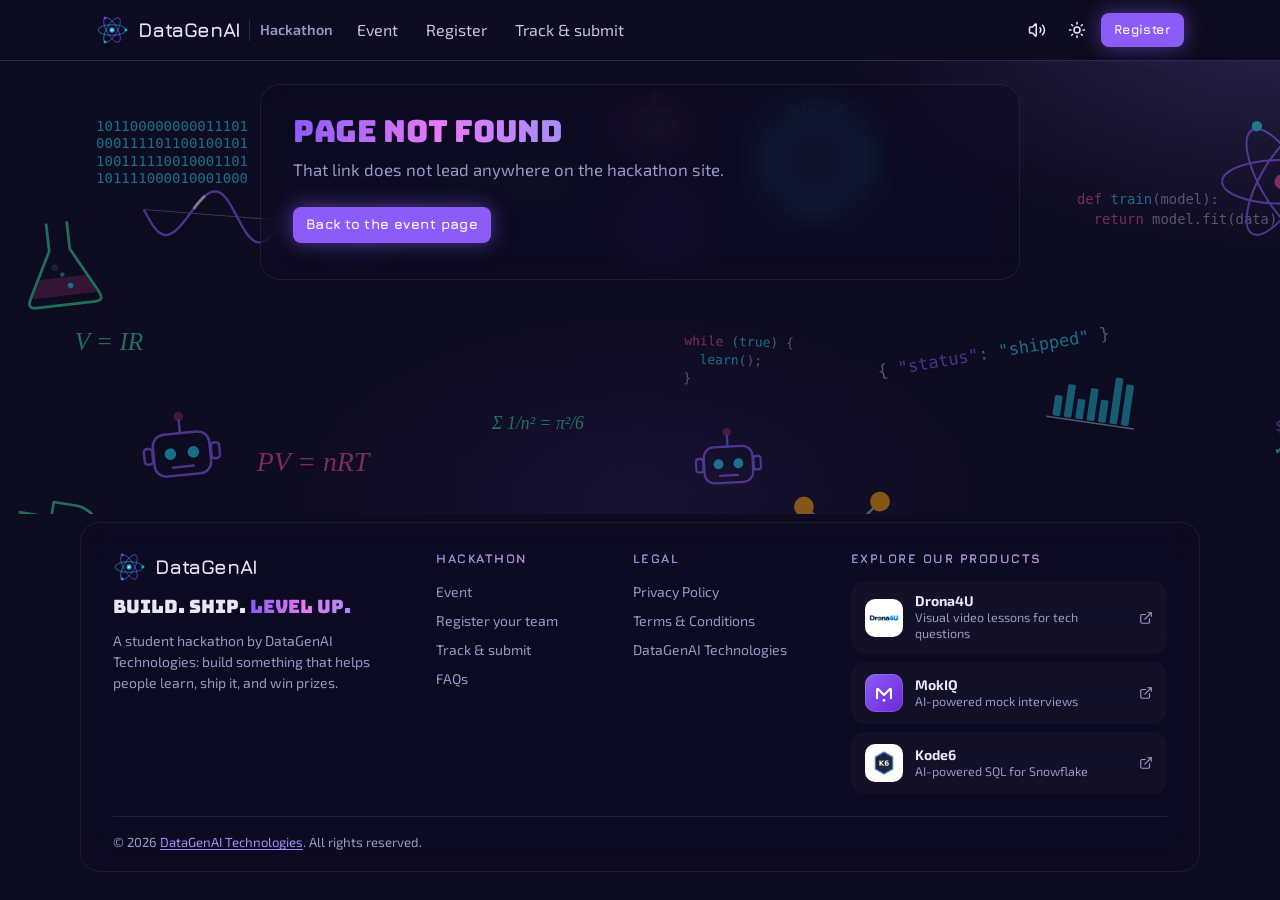
<file: index.html>
<!doctype html>
<html lang="en" class="theme-galactic-nebula">
  <head>
    <meta charset="UTF-8" />
    <meta name="viewport" content="width=device-width, initial-scale=1.0" />
    <meta
      name="description"
      content="Hackathon 2026 by DataGenAI Technologies — register your team, track your enrollment and submit your project."
    />
    <meta name="theme-color" content="#0d0b1f" />
    <link rel="icon" href="/brand/favicon.ico" sizes="any" />
    <link rel="icon" type="image/png" sizes="32x32" href="/brand/favicon-32.png" />
    <link rel="icon" type="image/png" sizes="16x16" href="/brand/favicon-16.png" />
    <link rel="apple-touch-icon" href="/brand/apple-touch-icon.png" />
    <title>Hackathon 2026 - DataGenAI</title>
    <script type="module" crossorigin src="/assets/index-BLdMgjKC.js"></script>
    <link rel="stylesheet" crossorigin href="/assets/index-Cbv8Lvlj.css">
  </head>
  <body>
    <div id="root"></div>
  </body>
</html>
</file>
<file: assets/index-Cbv8Lvlj.css>
@import"https://fonts.googleapis.com/css2?family=Nunito:ital,wght@0,200..1000;1,200..1000&family=Playfair+Display:ital,wght@0,400..900;1,400..900&family=Courgette&family=Marcellus&family=Oswald:wght@200..700&family=Federo&family=Zilla+Slab:ital,wght@0,300;0,400;0,500;0,600;0,700;1,300;1,400;1,500;1,600;1,700&family=Space+Grotesk:wght@300..700&family=Bungee&family=IM+Fell+English:ital@0;1&family=Comfortaa:wght@300..700&family=Inconsolata:wght@200..900&family=Exo+2:ital,wght@0,100..900;1,100..900&family=Jura:wght@300..700&display=swap";/*! flickui v1.0.6 | MIT | https://www.npmjs.com/package/flickui *//*!
 * flickui — HTML & CSS component framework (Sass modules)
 * Class-based styling API (.btn-primary/.btn-sm/.is-open/…) · themes
 * activated via a .theme-name class on <html> · MIT
 */:root{--sys-color-blue-500: #1e40af;--sys-color-blue-600: #1d4ed8;--sys-color-teal-500: #0891b2;--sys-color-teal-600: #0e7490;--sys-color-orange-500: #ea580c;--sys-color-orange-600: #c2410c;--sys-color-gray-50: #f9fafb;--sys-color-gray-100: #f3f4f6;--sys-color-gray-500: #6b7280;--sys-color-gray-800: #1f2937;--sys-color-gray-900: #111827;--sys-color-red-500: #ef4444;--sys-color-amber-500: #f59e0b;--sys-color-green-500: #16a34a;--sys-color-sky-500: #0ea5e9;--sys-radius-sm: 4px;--sys-radius-md: 8px;--sys-radius-lg: 12px;--sys-radius-pill: 999px;--sys-border-width: 1px;--sys-space-1: 4px;--sys-space-2: 8px;--sys-space-3: 12px;--sys-space-4: 16px;--sys-space-5: 24px;--sys-font-sans: "Google Sans", "Product Sans", system-ui, -apple-system, "Segoe UI", sans-serif;--sys-transition-base: .2s cubic-bezier(.4, 0, .2, 1);--sys-anim-duration-fast: .15s;--sys-anim-duration-base: .25s;--sys-anim-duration-slow: .4s;--sys-anim-duration-slower: .6s;--sys-anim-duration-loop: 2s;--sys-anim-duration-reduced: .25s;--sys-anim-easing-standard: cubic-bezier(.4, 0, .2, 1);--sys-anim-easing-entrance: cubic-bezier(0, 0, .2, 1);--sys-anim-easing-exit: cubic-bezier(.4, 0, 1, 1);--sys-anim-delay-step: 80ms}:root{--radius-sm: var(--sys-radius-sm);--radius-md: var(--sys-radius-md);--radius-lg: var(--sys-radius-lg);--radius-pill: var(--sys-radius-pill);--border-width: var(--sys-border-width);--space-xs: var(--sys-space-1);--space-sm: var(--sys-space-2);--space-md: var(--sys-space-3);--space-lg: var(--sys-space-4);--space-xl: var(--sys-space-5);--font-sans: var(--sys-font-sans);--transition-base: var(--sys-transition-base);--anim-duration: var(--sys-anim-duration-base);--anim-duration-loop: var(--sys-anim-duration-loop);--anim-easing: var(--sys-anim-easing-standard);--anim-easing-entrance: var(--sys-anim-easing-entrance);--anim-easing-exit: var(--sys-anim-easing-exit);--anim-delay: 0s;--anim-direction: normal;--anim-play-state: running}:root{--color-intent-primary: #1e40af;--color-intent-primary-hover: #1d4ed8;--color-intent-danger: #ef4444;--color-intent-warning: #f59e0b;--color-intent-success: #16a34a;--color-intent-info: #0ea5e9;--color-focus-ring: rgba(30, 64, 175, .45);--color-bg-surface: #ffffff;--color-bg-muted: #f3f4f6;--color-text-strong: #111827;--color-text-muted: #6b7280;--color-border-subtle: #e5e7eb}:root.dark{--color-intent-primary: #1e40af;--color-intent-primary-hover: #1d4ed8;--color-intent-danger: #ef4444;--color-intent-warning: #f59e0b;--color-intent-success: #16a34a;--color-intent-info: #0ea5e9;--color-focus-ring: rgba(30, 64, 175, .45);--color-bg-surface: hsl(220, 14.2857142857%, 7%);--color-bg-muted: hsl(220, 14.2857142857%, 12%);--color-text-strong: hsl(220, 14.2857142857%, 96%);--color-text-muted: hsl(220, 14.2857142857%, 62%);--color-border-subtle: hsl(220, 14.2857142857%, 22%)}@media(prefers-color-scheme:dark){:root:not([class*=theme-]):not(.dark):not(.light){--color-intent-primary: #a3a3a3;--color-intent-primary-hover: #c4c4c4;--color-intent-danger: #f87171;--color-intent-warning: #fbbf24;--color-intent-success: #4ade80;--color-intent-info: #38bdf8;--color-focus-ring: rgba(163, 163, 163, .5);--color-bg-surface: #1c1c1c;--color-bg-muted: #262626;--color-text-strong: #f5f5f5;--color-text-muted: #a3a3a3;--color-border-subtle: #404040}}.theme-ocean{--color-intent-primary: #0891b2;--color-intent-primary-hover: #0e7490;--color-intent-danger: #e11d48;--color-intent-warning: #d97706;--color-intent-success: #059669;--color-intent-info: #0284c7;--color-focus-ring: rgba(8, 145, 178, .45);--color-bg-surface: #ffffff;--color-bg-muted: #ecfeff;--color-text-strong: #083344;--color-text-muted: #475569;--color-border-subtle: #cffafe;--font-sans: "Nunito", system-ui, sans-serif}.theme-ocean.dark{--color-intent-primary: #0891b2;--color-intent-primary-hover: #0e7490;--color-intent-danger: #e11d48;--color-intent-warning: #d97706;--color-intent-success: #059669;--color-intent-info: #0284c7;--color-focus-ring: rgba(8, 145, 178, .45);--color-bg-surface: hsl(183.1578947368, 16%, 7%);--color-bg-muted: hsl(183.1578947368, 16%, 12%);--color-text-strong: hsl(183.1578947368, 16%, 96%);--color-text-muted: hsl(183.1578947368, 16%, 62%);--color-border-subtle: hsl(183.1578947368, 16%, 22%)}.theme-sunset{--color-intent-primary: #ea580c;--color-intent-primary-hover: #c2410c;--color-intent-danger: #dc2626;--color-intent-warning: #d97706;--color-intent-success: #65a30d;--color-intent-info: #0d9488;--color-focus-ring: rgba(234, 88, 12, .45);--color-bg-surface: #fffbf7;--color-bg-muted: #ffedd5;--color-text-strong: #431407;--color-text-muted: #78716c;--color-border-subtle: #fed7aa;--font-sans: "Playfair Display", serif}.theme-sunset.dark{--color-intent-primary: #ea580c;--color-intent-primary-hover: #c2410c;--color-intent-danger: #dc2626;--color-intent-warning: #d97706;--color-intent-success: #65a30d;--color-intent-info: #0d9488;--color-focus-ring: rgba(234, 88, 12, .45);--color-bg-surface: hsl(34.2857142857, 16%, 7%);--color-bg-muted: hsl(34.2857142857, 16%, 12%);--color-text-strong: hsl(34.2857142857, 16%, 96%);--color-text-muted: hsl(34.2857142857, 16%, 62%);--color-border-subtle: hsl(34.2857142857, 16%, 22%)}.theme-dark{--color-intent-primary: #a3a3a3;--color-intent-primary-hover: #c4c4c4;--color-intent-danger: #f87171;--color-intent-warning: #fbbf24;--color-intent-success: #4ade80;--color-intent-info: #38bdf8;--color-focus-ring: rgba(163, 163, 163, .5);--color-bg-surface: #1c1c1c;--color-bg-muted: #262626;--color-text-strong: #f5f5f5;--color-text-muted: #a3a3a3;--color-border-subtle: #404040}.theme-dark.light{--color-intent-primary: #a3a3a3;--color-intent-primary-hover: #c4c4c4;--color-intent-danger: #f87171;--color-intent-warning: #fbbf24;--color-intent-success: #4ade80;--color-intent-info: #38bdf8;--color-focus-ring: rgba(163, 163, 163, .5);--color-bg-surface: hsl(0, 0%, 99%);--color-bg-muted: hsl(0, 0%, 96%);--color-text-strong: hsl(0, 0%, 13%);--color-text-muted: hsl(0, 0%, 42%);--color-border-subtle: hsl(0, 0%, 88%)}.theme-forest-canopy{--color-intent-primary: #2f6b3d;--color-intent-primary-hover: #245530;--color-intent-danger: #c0392b;--color-intent-warning: #b8860b;--color-intent-success: #4caf50;--color-intent-info: #5d8a66;--color-focus-ring: rgba(47, 107, 61, .45);--color-bg-surface: #fbfdf9;--color-bg-muted: #e9f0e4;--color-text-strong: #1b2e1f;--color-text-muted: #5a6b54;--color-border-subtle: #cddccb;--font-sans: "Courgette", system-ui, sans-serif}.theme-forest-canopy.dark{--color-intent-primary: #2f6b3d;--color-intent-primary-hover: #245530;--color-intent-danger: #c0392b;--color-intent-warning: #b8860b;--color-intent-success: #4caf50;--color-intent-info: #5d8a66;--color-focus-ring: rgba(47, 107, 61, .45);--color-bg-surface: hsl(95, 16%, 7%);--color-bg-muted: hsl(95, 16%, 12%);--color-text-strong: hsl(95, 16%, 96%);--color-text-muted: hsl(95, 16%, 62%);--color-border-subtle: hsl(95, 16%, 22%)}.theme-royal-amethyst{--color-intent-primary: #6b21a8;--color-intent-primary-hover: #581c87;--color-intent-danger: #be123c;--color-intent-warning: #c5942b;--color-intent-success: #15803d;--color-intent-info: #b8860b;--color-focus-ring: rgba(107, 33, 168, .45);--color-bg-surface: #ffffff;--color-bg-muted: #f5f0fa;--color-text-strong: #2e1065;--color-text-muted: #6b5b7b;--color-border-subtle: #e4d4f4;--font-sans: "Marcellus", system-ui, sans-serif}.theme-royal-amethyst.dark{--color-intent-primary: #6b21a8;--color-intent-primary-hover: #581c87;--color-intent-danger: #be123c;--color-intent-warning: #c5942b;--color-intent-success: #15803d;--color-intent-info: #b8860b;--color-focus-ring: rgba(107, 33, 168, .45);--color-bg-surface: hsl(270, 16%, 7%);--color-bg-muted: hsl(270, 16%, 12%);--color-text-strong: hsl(270, 16%, 96%);--color-text-muted: hsl(270, 16%, 62%);--color-border-subtle: hsl(270, 16%, 22%)}.theme-arctic-glacier{--color-intent-primary: #3b82a6;--color-intent-primary-hover: #2c6680;--color-intent-danger: #dc2626;--color-intent-warning: #d97706;--color-intent-success: #0d9488;--color-intent-info: #38bdf8;--color-focus-ring: rgba(59, 130, 166, .45);--color-bg-surface: #ffffff;--color-bg-muted: #eef4f8;--color-text-strong: #1e293b;--color-text-muted: #64748b;--color-border-subtle: #dbe7f0;--font-sans: "Oswald", system-ui, sans-serif}.theme-arctic-glacier.dark{--color-intent-primary: #3b82a6;--color-intent-primary-hover: #2c6680;--color-intent-danger: #dc2626;--color-intent-warning: #d97706;--color-intent-success: #0d9488;--color-intent-info: #38bdf8;--color-focus-ring: rgba(59, 130, 166, .45);--color-bg-surface: hsl(204, 16%, 7%);--color-bg-muted: hsl(204, 16%, 12%);--color-text-strong: hsl(204, 16%, 96%);--color-text-muted: hsl(204, 16%, 62%);--color-border-subtle: hsl(204, 16%, 22%)}.theme-desert-sandstone{--color-intent-primary: #b45309;--color-intent-primary-hover: #92400e;--color-intent-danger: #b91c1c;--color-intent-warning: #ca8a04;--color-intent-success: #7d8b3a;--color-intent-info: #a16207;--color-focus-ring: rgba(180, 83, 9, .45);--color-bg-surface: #fdf8f1;--color-bg-muted: #f1e4d3;--color-text-strong: #3d2c1e;--color-text-muted: #8a6f57;--color-border-subtle: #e4d2bb;--font-sans: "Federo", system-ui, sans-serif}.theme-desert-sandstone.dark{--color-intent-primary: #b45309;--color-intent-primary-hover: #92400e;--color-intent-danger: #b91c1c;--color-intent-warning: #ca8a04;--color-intent-success: #7d8b3a;--color-intent-info: #a16207;--color-focus-ring: rgba(180, 83, 9, .45);--color-bg-surface: hsl(34, 16%, 7%);--color-bg-muted: hsl(34, 16%, 12%);--color-text-strong: hsl(34, 16%, 96%);--color-text-muted: hsl(34, 16%, 62%);--color-border-subtle: hsl(34, 16%, 22%)}.theme-espresso-roast{--color-intent-primary: #c19a6b;--color-intent-primary-hover: #d4af7a;--color-intent-danger: #e06c5e;--color-intent-warning: #d9a441;--color-intent-success: #9caf5f;--color-intent-info: #c9a27a;--color-focus-ring: rgba(193, 154, 107, .5);--color-bg-surface: #2b2018;--color-bg-muted: #3a2c22;--color-text-strong: #f5ece0;--color-text-muted: #b8a594;--color-border-subtle: #4d3b2e;--font-sans: "Zilla Slab", serif}.theme-espresso-roast.light{--color-intent-primary: #c19a6b;--color-intent-primary-hover: #d4af7a;--color-intent-danger: #e06c5e;--color-intent-warning: #d9a441;--color-intent-success: #9caf5f;--color-intent-info: #c9a27a;--color-focus-ring: rgba(193, 154, 107, .5);--color-bg-surface: hsl(25, 26%, 99%);--color-bg-muted: hsl(25, 26%, 96%);--color-text-strong: hsl(25, 26%, 13%);--color-text-muted: hsl(25, 26%, 42%);--color-border-subtle: hsl(25, 26%, 88%)}.theme-synthwave-violet{--color-intent-primary: #ff2fb9;--color-intent-primary-hover: #ff5cc8;--color-intent-danger: #ff3b5c;--color-intent-warning: #ffb02e;--color-intent-success: #2dd4bf;--color-intent-info: #22d3ee;--color-focus-ring: rgba(255, 47, 185, .5);--color-bg-surface: #1a1033;--color-bg-muted: #241548;--color-text-strong: #f0e9ff;--color-text-muted: #a193c9;--color-border-subtle: #3a2a66;--font-sans: "Space Grotesk", system-ui, sans-serif;--font-headers: "Bungee", cursive, sans-serif;--font-headers-weight: 400}.theme-synthwave-violet.light{--color-intent-primary: #ff2fb9;--color-intent-primary-hover: #ff5cc8;--color-intent-danger: #ff3b5c;--color-intent-warning: #ffb02e;--color-intent-success: #2dd4bf;--color-intent-info: #22d3ee;--color-focus-ring: rgba(255, 47, 185, .5);--color-bg-surface: hsl(257.6470588235, 26%, 99%);--color-bg-muted: hsl(257.6470588235, 26%, 96%);--color-text-strong: hsl(257.6470588235, 26%, 13%);--color-text-muted: hsl(257.6470588235, 26%, 42%);--color-border-subtle: hsl(257.6470588235, 26%, 88%)}.theme-vintage-sepia{--color-intent-primary: #7a5c3e;--color-intent-primary-hover: #63492f;--color-intent-danger: #a14b3c;--color-intent-warning: #b08440;--color-intent-success: #6e7a4b;--color-intent-info: #7d7256;--color-focus-ring: rgba(122, 92, 62, .45);--color-bg-surface: #f4ecd8;--color-bg-muted: #e8dcc0;--color-text-strong: #3b2f23;--color-text-muted: #7a6a54;--color-border-subtle: #d8c8a6;--font-sans: "IM Fell English", serif}.theme-vintage-sepia.dark{--color-intent-primary: #7a5c3e;--color-intent-primary-hover: #63492f;--color-intent-danger: #a14b3c;--color-intent-warning: #b08440;--color-intent-success: #6e7a4b;--color-intent-info: #7d7256;--color-focus-ring: rgba(122, 92, 62, .45);--color-bg-surface: hsl(42, 16%, 7%);--color-bg-muted: hsl(42, 16%, 12%);--color-text-strong: hsl(42, 16%, 96%);--color-text-muted: hsl(42, 16%, 62%);--color-border-subtle: hsl(42, 16%, 22%)}.theme-citrus-burst{--color-intent-primary: #f97316;--color-intent-primary-hover: #ea580c;--color-intent-danger: #ef4444;--color-intent-warning: #eab308;--color-intent-success: #84cc16;--color-intent-info: #f59e0b;--color-focus-ring: rgba(249, 115, 22, .45);--color-bg-surface: #ffffff;--color-bg-muted: #fefce8;--color-text-strong: #1c2410;--color-text-muted: #6b7250;--color-border-subtle: #ecedd2;--font-sans: "Comfortaa", system-ui, sans-serif}.theme-citrus-burst.dark{--color-intent-primary: #f97316;--color-intent-primary-hover: #ea580c;--color-intent-danger: #ef4444;--color-intent-warning: #eab308;--color-intent-success: #84cc16;--color-intent-info: #f59e0b;--color-focus-ring: rgba(249, 115, 22, .45);--color-bg-surface: hsl(54.5454545455, 16%, 7%);--color-bg-muted: hsl(54.5454545455, 16%, 12%);--color-text-strong: hsl(54.5454545455, 16%, 96%);--color-text-muted: hsl(54.5454545455, 16%, 62%);--color-border-subtle: hsl(54.5454545455, 16%, 22%)}.theme-retro{--color-intent-primary: #39ff14;--color-intent-primary-hover: #5cff45;--color-intent-danger: #ff3355;--color-intent-warning: #eaff00;--color-intent-success: #39ff14;--color-intent-info: #00e5ff;--color-focus-ring: rgba(57, 255, 20, .5);--color-bg-surface: #0a0a08;--color-bg-muted: #141410;--color-text-strong: #eafce4;--color-text-muted: #8f9a86;--color-border-subtle: #24241d;--font-sans: "Inconsolata", monospace, sans-serif}.theme-retro.light{--color-intent-primary: #39ff14;--color-intent-primary-hover: #5cff45;--color-intent-danger: #ff3355;--color-intent-warning: #eaff00;--color-intent-success: #39ff14;--color-intent-info: #00e5ff;--color-focus-ring: rgba(57, 255, 20, .5);--color-bg-surface: hsl(60, 11.1111111111%, 99%);--color-bg-muted: hsl(60, 11.1111111111%, 96%);--color-text-strong: hsl(60, 11.1111111111%, 13%);--color-text-muted: hsl(60, 11.1111111111%, 42%);--color-border-subtle: hsl(60, 11.1111111111%, 88%)}.theme-galactic-nebula{--color-intent-primary: #8b5cf6;--color-intent-primary-hover: #a78bfa;--color-intent-danger: #f43f5e;--color-intent-warning: #fbbf24;--color-intent-success: #34d399;--color-intent-info: #e879f9;--color-focus-ring: rgba(139, 92, 246, .5);--color-bg-surface: #0d0b1f;--color-bg-muted: #171430;--color-text-strong: #e8e6f5;--color-text-muted: #9b96c4;--color-border-subtle: #2c2752;--font-sans: "Exo 2", system-ui, sans-serif;--font-headers: "Jura", sans-serif}.theme-galactic-nebula.light{--color-intent-primary: #8b5cf6;--color-intent-primary-hover: #a78bfa;--color-intent-danger: #f43f5e;--color-intent-warning: #fbbf24;--color-intent-success: #34d399;--color-intent-info: #e879f9;--color-focus-ring: rgba(139, 92, 246, .5);--color-bg-surface: hsl(246.4285714286, 26%, 99%);--color-bg-muted: hsl(246.4285714286, 26%, 96%);--color-text-strong: hsl(246.4285714286, 26%, 13%);--color-text-muted: hsl(246.4285714286, 26%, 42%);--color-border-subtle: hsl(246.4285714286, 26%, 88%)}*,*:before,*:after{box-sizing:border-box}html{-webkit-text-size-adjust:100%}body{margin:0;font-family:var(--font-sans);color:var(--color-text-strong);background:var(--color-bg-surface);line-height:1.5}h1,h2,h3,h4,h5,h6,p,figure{margin:0}h1,h2,h3,h4,h5,h6{font-family:var(--font-headers, var(--font-sans));font-weight:var(--font-headers-weight, bold)}img,svg,video{display:block;max-width:100%}button,input,select,textarea{font:inherit;color:inherit}.sr-only{position:absolute;width:1px;height:1px;padding:0;margin:-1px;overflow:hidden;clip-path:inset(50%);white-space:nowrap;border:0}@media(prefers-reduced-motion:reduce){*,*:before,*:after{transition-duration:.01ms!important;scroll-behavior:auto!important}*:not([class*=anim-]),*:not([class*=anim-]):before,*:not([class*=anim-]):after{animation-duration:.01ms!important;animation-iteration-count:1!important}}.btn{--btn-pad-y: var(--space-sm);--btn-pad-x: var(--space-md);--btn-radius: var(--radius-md);--btn-font-size: 14px;--btn-min-h: 36px;--btn-gap: var(--space-sm);--btn-bg: transparent;--btn-fg: var(--color-text-strong);--btn-border: transparent;--btn-bg-hover: color-mix(in srgb, var(--btn-bg) 88%, black);position:relative;display:inline-flex;align-items:center;justify-content:center;gap:var(--btn-gap);min-height:var(--btn-min-h);padding:var(--btn-pad-y) var(--btn-pad-x);border:var(--border-width, 1px) solid var(--btn-border);border-radius:var(--btn-radius);background:var(--btn-bg);color:var(--btn-fg);font:500 var(--btn-font-size)/1.2 var(--font-sans);text-decoration:none;cursor:pointer;-webkit-user-select:none;user-select:none;transition:background var(--transition-base),transform var(--transition-base)}@media(prefers-reduced-motion:reduce){.btn{transition:none}}.btn:hover{background:var(--btn-bg-hover)}.btn:active{transform:scale(.97)}.btn:focus-visible{outline:2px solid var(--color-focus-ring);outline-offset:2px}.btn .btn-leading,.btn .btn-trailing{display:inline-flex;align-items:center;font-size:1.1em;line-height:1}.btn.btn-xs{--btn-font-size: 12px;--btn-min-h: 28px;--btn-pad-x: var(--space-sm)}.btn.btn-sm{--btn-font-size: 13px;--btn-min-h: 32px}.btn.btn-lg{--btn-font-size: 16px;--btn-min-h: 44px;--btn-pad-y: 10px;--btn-pad-x: var(--space-lg)}.btn.btn-xl{--btn-font-size: 18px;--btn-min-h: 52px;--btn-pad-y: 14px;--btn-pad-x: var(--space-xl)}.btn.btn-primary{--btn-bg: var(--color-intent-primary);--btn-fg: #fff;--btn-bg-hover: var(--color-intent-primary-hover)}.btn.btn-secondary{--btn-bg: var(--color-text-strong);--btn-fg: var(--color-bg-surface)}.btn.btn-success{--btn-bg: var(--color-intent-success);--btn-fg: #fff}.btn.btn-warning{--btn-bg: var(--color-intent-warning);--btn-fg: var(--color-text-strong)}.btn.btn-danger{--btn-bg: var(--color-intent-danger);--btn-fg: #fff}.btn.btn-info{--btn-bg: var(--color-intent-info);--btn-fg: #fff}.btn.btn-subtle{--btn-bg: var(--color-bg-muted);--btn-fg: var(--color-text-strong)}.btn.btn-outline{--btn-bg: transparent;--btn-border: var(--color-border-subtle);--btn-bg-hover: var(--color-bg-muted);--btn-fg: var(--color-text-strong)}.btn.btn-outline.btn-primary{--btn-border: var(--color-intent-primary);--btn-fg: var(--color-intent-primary)}.btn.btn-outline.btn-success{--btn-border: var(--color-intent-success);--btn-fg: var(--color-intent-success)}.btn.btn-outline.btn-warning{--btn-border: var(--color-intent-warning);--btn-fg: var(--color-intent-warning)}.btn.btn-outline.btn-danger{--btn-border: var(--color-intent-danger);--btn-fg: var(--color-intent-danger)}.btn.btn-outline.btn-info{--btn-border: var(--color-intent-info);--btn-fg: var(--color-intent-info)}.btn.btn-text{--btn-bg: transparent;--btn-border: transparent;--btn-bg-hover: var(--color-bg-muted)}.btn.btn-text.btn-primary{--btn-fg: var(--color-intent-primary)}.btn.btn-text.btn-success{--btn-fg: var(--color-intent-success)}.btn.btn-text.btn-warning{--btn-fg: var(--color-intent-warning)}.btn.btn-text.btn-danger{--btn-fg: var(--color-intent-danger)}.btn.btn-text.btn-info{--btn-fg: var(--color-intent-info)}.btn.btn-full{width:100%}.btn.btn-icon-only{padding:0;width:var(--btn-min-h);min-width:var(--btn-min-h)}.btn[disabled],.btn[aria-disabled=true]{opacity:.4;pointer-events:none}.btn.is-loading .btn-label,.btn.is-loading .btn-leading,.btn.is-loading .btn-trailing{visibility:hidden}.btn .btn-spinner{position:absolute;top:0;right:0;bottom:0;left:0;display:flex;align-items:center;justify-content:center}@media(max-width:767px){.btn{--btn-min-h: 44px}}.btn.btn-action:visited{color:inherit}.badge{--badge-pad-y: 2px;--badge-pad-x: 6px;--badge-font-size: 11px;--badge-radius: var(--radius-pill, 999px);--badge-bg: var(--color-bg-muted);--badge-fg: var(--color-text-strong);--badge-border: transparent;--badge-gap: 4px;--badge-dot-size: 6px;display:inline-flex;align-items:center;gap:var(--badge-gap);max-width:12ch;padding:var(--badge-pad-y) var(--badge-pad-x);border:var(--border-width, 1px) solid var(--badge-border);border-radius:var(--badge-radius);background:var(--badge-bg);color:var(--badge-fg);font:600 var(--badge-font-size)/1 var(--font-sans);white-space:nowrap}.badge .badge-label{overflow:hidden;text-overflow:ellipsis}.badge .badge-dot{flex:none;width:var(--badge-dot-size);height:var(--badge-dot-size);border-radius:var(--radius-pill, 999px);background:currentColor}.badge:focus-visible{outline:2px solid var(--color-focus-ring);outline-offset:2px}.badge.badge-xs{--badge-font-size: 10px;--badge-pad-x: 5px}.badge.badge-lg{--badge-font-size: 13px;--badge-pad-x: 8px;--badge-pad-y: 3px}.badge.badge-xl{--badge-font-size: 14px;--badge-pad-x: 10px;--badge-pad-y: 4px}.badge.badge-primary{--badge-bg: var(--color-bg-muted);--badge-fg: var(--color-intent-primary)}.badge.badge-success{--badge-bg: var(--color-bg-muted);--badge-fg: var(--color-intent-success)}.badge.badge-warning{--badge-bg: var(--color-bg-muted);--badge-fg: var(--color-intent-warning)}.badge.badge-danger{--badge-bg: var(--color-bg-muted);--badge-fg: var(--color-intent-danger)}.badge.badge-info{--badge-bg: var(--color-bg-muted);--badge-fg: var(--color-intent-info)}.badge.badge-secondary{--badge-bg: var(--color-text-muted);--badge-fg: var(--color-bg-surface)}.badge.badge-outline{--badge-bg: transparent;--badge-border: var(--color-border-subtle)}.badge.badge-text{--badge-bg: transparent;--badge-border: transparent;padding-inline:0}.badge.badge-dot-only{padding:var(--badge-pad-y);width:calc(var(--badge-dot-size) + var(--badge-pad-y) * 2);height:calc(var(--badge-dot-size) + var(--badge-pad-y) * 2);justify-content:center}.badge.is-pulse .badge-dot{animation-name:var(--badge-pulse-anim-name, badge-pulse);animation-duration:var(--badge-pulse-anim-duration, 1.6s);animation-timing-function:var(--badge-pulse-anim-easing, ease-out);animation-iteration-count:infinite}@media(prefers-reduced-motion:reduce){.badge.is-pulse .badge-dot{animation:none}}@keyframes badge-pulse{0%{box-shadow:0 0 0 0 currentColor}70%{box-shadow:0 0 0 6px transparent}to{box-shadow:0 0 0 0 transparent}}.icon{--icon-size: 16px;width:var(--icon-size);height:var(--icon-size);display:inline-block;flex-shrink:0;vertical-align:text-bottom;fill:none;stroke:currentColor;stroke-width:1.5;stroke-linecap:round;stroke-linejoin:round;shape-rendering:geometricPrecision}.icon.icon-xs{--icon-size: 12px}.icon.icon-sm{--icon-size: 14px}.icon.icon-lg{--icon-size: 20px}.icon.icon-xl{--icon-size: 24px}.icon.icon-primary{color:var(--color-intent-primary)}.icon.icon-success{color:var(--color-intent-success)}.icon.icon-warning{color:var(--color-intent-warning)}.icon.icon-danger{color:var(--color-intent-danger)}.icon.icon-info{color:var(--color-intent-info)}.icon.icon-secondary{color:var(--color-text-muted)}.icon.icon-flip-horizontal{transform:scaleX(-1)}.icon.icon-flip-vertical{transform:scaleY(-1)}.icon.icon-rotate-90{transform:rotate(90deg)}.icon.icon-rotate-180{transform:rotate(180deg)}.icon.icon-rotate-270{transform:rotate(270deg)}.icon.is-spin{animation-name:var(--icon-spin-anim-name, icon-spin);animation-duration:var(--icon-spin-anim-duration, 1s);animation-timing-function:var(--icon-spin-anim-easing, linear);animation-iteration-count:infinite}@media(prefers-reduced-motion:reduce){.icon.is-spin{animation:none}}@keyframes icon-spin{to{transform:rotate(360deg)}}.avatar{--avatar-size: 36px;--avatar-radius: 50%;--avatar-bg: var(--color-bg-muted);--avatar-fg: var(--color-text-strong);--avatar-ring: 0;--avatar-ring-color: var(--color-bg-surface);--avatar-status-size: 10px;--avatar-status-color: var(--color-text-muted);position:relative;display:inline-flex;align-items:center;justify-content:center;flex:none;width:var(--avatar-size);height:var(--avatar-size);border-radius:var(--avatar-radius);background:var(--avatar-bg);color:var(--avatar-fg);font:600 calc(var(--avatar-size) * .45)/1 var(--font-sans);overflow:visible;box-shadow:0 0 0 var(--avatar-ring) var(--avatar-ring-color)}.avatar.avatar-xs{--avatar-size: 20px;--avatar-status-size: 6px}.avatar.avatar-sm{--avatar-size: 28px;--avatar-status-size: 8px}.avatar.avatar-lg{--avatar-size: 48px;--avatar-status-size: 12px}.avatar.avatar-xl{--avatar-size: 64px;--avatar-status-size: 16px}.avatar.avatar-square{--avatar-radius: 0}.avatar.avatar-rounded{--avatar-radius: var(--radius-md)}.avatar.avatar-ring{--avatar-ring: 2px}.avatar.avatar-primary{--avatar-bg: var(--color-bg-muted);--avatar-fg: var(--color-intent-primary)}.avatar.avatar-success{--avatar-fg: var(--color-intent-success)}.avatar.avatar-warning{--avatar-fg: var(--color-intent-warning)}.avatar.avatar-danger{--avatar-fg: var(--color-intent-danger)}.avatar.avatar-info{--avatar-fg: var(--color-intent-info)}.avatar.avatar-secondary{--avatar-bg: var(--color-text-muted);--avatar-fg: var(--color-bg-surface)}.avatar .avatar-initials,.avatar .avatar-icon{overflow:hidden;border-radius:inherit;-webkit-user-select:none;user-select:none}.avatar .avatar-img{position:absolute;top:0;right:0;bottom:0;left:0;width:100%;height:100%;object-fit:cover;border-radius:inherit}.avatar.is-error .avatar-img{display:none}.avatar .avatar-status{position:absolute;right:0;bottom:0;width:var(--avatar-status-size);height:var(--avatar-status-size);border-radius:50%;background:var(--avatar-status-color);box-shadow:0 0 0 2px var(--color-bg-surface)}.avatar.avatar-online{--avatar-status-color: var(--color-intent-success)}.avatar.avatar-busy{--avatar-status-color: var(--color-intent-danger)}.avatar.avatar-away{--avatar-status-color: var(--color-intent-warning)}.avatar.avatar-offline{--avatar-status-color: var(--color-text-muted)}.avatar-group{display:inline-flex;align-items:center}.avatar-group .avatar{margin-left:-8px}.avatar-group .avatar:first-child{margin-left:0}.avatar-group.avatar-group-spacing-tight .avatar{margin-left:-12px}.avatar-group.avatar-group-spacing-tight .avatar:first-child{margin-left:0}.avatar-group.avatar-group-spacing-loose .avatar{margin-left:-4px}.avatar-group.avatar-group-spacing-loose .avatar:first-child{margin-left:0}.alert{--alert-pad: var(--space-md) var(--space-lg);--alert-radius: var(--radius-md);--alert-gap: var(--space-md);--alert-intent: var(--color-intent-info);--alert-bg: color-mix(in srgb, var(--alert-intent) 10%, var(--color-bg-surface));--alert-fg: var(--color-text-strong);--alert-border: color-mix(in srgb, var(--alert-intent) 35%, transparent);display:flex;align-items:flex-start;gap:var(--alert-gap);padding:var(--alert-pad);border:var(--border-width, 1px) solid var(--alert-border);border-radius:var(--alert-radius);background:var(--alert-bg);color:var(--alert-fg);transition:opacity .15s ease;animation-name:var(--alert-enter-anim-name, none);animation-duration:var(--alert-enter-anim-duration, .2s);animation-timing-function:var(--alert-enter-anim-easing, ease-out);animation-fill-mode:backwards}.alert.alert-success{--alert-intent: var(--color-intent-success)}.alert.alert-warning{--alert-intent: var(--color-intent-warning)}.alert.alert-danger{--alert-intent: var(--color-intent-danger)}.alert.alert-primary{--alert-intent: var(--color-intent-primary)}.alert.alert-subtle,.alert.alert-secondary{--alert-intent: var(--color-text-muted)}.alert.alert-outline{--alert-bg: var(--color-bg-surface)}.alert.alert-text{--alert-bg: transparent;--alert-border: transparent;padding-inline:0}.alert .alert-icon{flex:none;margin-top:2px;color:var(--alert-intent)}.alert .alert-content{flex:1;min-width:0;display:flex;flex-direction:column;gap:var(--space-xs)}.alert .alert-title{font-size:.95rem}.alert .alert-body{margin:0;font-size:.9rem;line-height:1.45}.alert .alert-body a{color:var(--alert-intent)}.alert .alert-actions{display:flex;gap:var(--space-sm);margin-top:var(--space-xs)}.alert .alert-dismiss{flex:none;border:0;background:transparent;color:inherit;font-size:1rem;line-height:1;cursor:pointer;opacity:.7;padding:2px;border-radius:var(--radius-sm)}.alert .alert-dismiss:hover{opacity:1}.alert .alert-dismiss:focus-visible{outline:2px solid var(--color-focus-ring);outline-offset:2px}.alert.is-dismissing{opacity:0;animation-name:var(--alert-exit-anim-name, none);animation-duration:var(--alert-exit-anim-duration, .18s);animation-timing-function:var(--alert-exit-anim-easing, ease-in);animation-fill-mode:forwards}@media(prefers-reduced-motion:reduce){.alert{animation:none}}@media(max-width:767px){.alert{flex-wrap:wrap}.alert-actions{width:100%;flex-wrap:wrap}}.alert{transition:opacity .18s ease}.card{--card-pad: var(--space-lg);--card-gap: var(--space-md);--card-radius: var(--radius-lg);--card-bg: var(--color-bg-surface);--card-border: transparent;--card-shadow: 0 1px 2px rgba(0, 0, 0, .04), 0 2px 4px rgba(0, 0, 0, .04);--card-fg: var(--color-text-strong);position:relative;display:flex;flex-direction:column;gap:var(--card-gap);padding:var(--card-pad);border:var(--border-width, 1px) solid var(--card-border);border-radius:var(--card-radius);background:var(--card-bg);color:var(--card-fg);box-shadow:var(--card-shadow)}.card.card-compact{--card-pad: var(--space-md);--card-gap: var(--space-sm)}.card.card-spacious{--card-pad: var(--space-xl);--card-gap: var(--space-lg)}.card.card-elevation-0{--card-shadow: none}.card.card-elevation-2{--card-shadow: 0 2px 4px rgba(0, 0, 0, .06), 0 4px 8px rgba(0, 0, 0, .08)}.card.card-elevation-3{--card-shadow: 0 4px 8px rgba(0, 0, 0, .08), 0 8px 24px rgba(0, 0, 0, .12)}.card.card-outline{--card-bg: var(--color-bg-surface);--card-border: var(--color-border-subtle);--card-shadow: none}.card.card-text{--card-bg: transparent;--card-border: transparent;--card-shadow: none;padding:0}.card.card-primary.card-outline{--card-border: var(--color-intent-primary)}.card.card-success.card-outline{--card-border: var(--color-intent-success)}.card.card-warning.card-outline{--card-border: var(--color-intent-warning)}.card.card-danger.card-outline{--card-border: var(--color-intent-danger)}.card.card-info.card-outline{--card-border: var(--color-intent-info)}.card .card-media{margin:0;overflow:hidden;border-radius:var(--radius-md)}.card .card-media img{display:block;width:100%;height:100%;object-fit:cover}.card .card-media.card-16-9{aspect-ratio:16/9}.card .card-media.card-4-3{aspect-ratio:4/3}.card .card-media.card-1-1{aspect-ratio:1/1}.card .card-header{display:flex;flex-direction:column;gap:2px}.card .card-title{margin:0;font-size:1.05rem;font-weight:600}.card .card-subtitle{margin:0;font-size:.85rem;color:var(--color-text-muted)}.card .card-body{margin:0;font-size:.95rem;line-height:1.5}.card .card-footer{display:flex;gap:var(--space-sm);margin-top:auto}.card .card-footer.card-footer-sticky{position:sticky;bottom:0;background:var(--card-bg)}.card.card-clickable{cursor:pointer;transition:box-shadow var(--transition-base),transform var(--transition-base)}@media(prefers-reduced-motion:reduce){.card.card-clickable{transition:none}}.card.card-clickable .card-overlay-link{position:static;color:inherit;text-decoration:none}.card.card-clickable .card-overlay-link:after{content:"";position:absolute;top:0;right:0;bottom:0;left:0;z-index:0}.card.card-clickable:hover{--card-shadow: 0 4px 8px rgba(0, 0, 0, .1), 0 8px 24px rgba(0, 0, 0, .12)}.card.card-clickable:active{transform:translateY(1px)}.card.card-clickable:focus-within{outline:2px solid var(--color-focus-ring);outline-offset:2px}.card[aria-disabled=true]{opacity:.5;pointer-events:none}@media(max-width:767px){.card-header,.card-body,.card-footer{padding:var(--space-md)}.card-footer{flex-wrap:wrap}}.chip{--chip-pad-y: 4px;--chip-pad-x: var(--space-sm);--chip-radius: var(--radius-pill, 999px);--chip-h: 28px;--chip-gap: 6px;--chip-font-size: 13px;--chip-bg: var(--color-bg-muted);--chip-fg: var(--color-text-strong);--chip-border: transparent;display:inline-flex;align-items:center;gap:var(--chip-gap);min-height:var(--chip-h);max-width:14ch;padding:var(--chip-pad-y) var(--chip-pad-x);border:var(--border-width, 1px) solid var(--chip-border);border-radius:var(--chip-radius);background:var(--chip-bg);color:var(--chip-fg);font:500 var(--chip-font-size)/1 var(--font-sans);vertical-align:middle;transition:max-width .15s ease,opacity .15s ease,background var(--transition-base)}@media(prefers-reduced-motion:reduce){.chip{transition:background var(--transition-base)}}.chip.chip-xs{--chip-h: 20px;--chip-font-size: 11px;--chip-pad-x: 6px}.chip.chip-sm{--chip-h: 24px;--chip-font-size: 12px}.chip.chip-lg{--chip-h: 32px;--chip-font-size: 14px}.chip.chip-xl{--chip-h: 36px;--chip-font-size: 15px;--chip-pad-x: var(--space-md)}.chip.chip-primary{--chip-fg: var(--color-intent-primary)}.chip.chip-success{--chip-fg: var(--color-intent-success)}.chip.chip-warning{--chip-fg: var(--color-intent-warning)}.chip.chip-danger{--chip-fg: var(--color-intent-danger)}.chip.chip-info{--chip-fg: var(--color-intent-info)}.chip.chip-secondary{--chip-bg: var(--color-text-muted);--chip-fg: var(--color-bg-surface)}.chip.chip-outline{--chip-bg: transparent;--chip-border: var(--color-border-subtle)}.chip.chip-text{--chip-bg: transparent;--chip-border: transparent}.chip .chip-label{overflow:hidden;text-overflow:ellipsis;white-space:nowrap}.chip .chip-leading{display:inline-flex;align-items:center;line-height:0}.chip .chip-dot{width:8px;height:8px;border-radius:50%;background:currentColor}.chip .chip-trailing{display:inline-flex;align-items:center;opacity:.8}.chip .chip-face{border:0;background:transparent;color:inherit;font:inherit;cursor:pointer;padding:0}.chip .chip-face:focus-visible{outline:2px solid var(--color-focus-ring);outline-offset:2px}.chip .chip-remove{flex:none;display:inline-flex;align-items:center;justify-content:center;width:1.2em;height:1.2em;border:0;border-radius:50%;background:transparent;color:inherit;font-size:.9em;cursor:pointer;opacity:.7}.chip .chip-remove:hover{opacity:1;background:#00000014}.chip .chip-remove:focus-visible{outline:2px solid var(--color-focus-ring);outline-offset:2px}.chip.chip-clickable,.chip:is(button){cursor:pointer}.chip:is(button):focus-visible{outline:2px solid var(--color-focus-ring);outline-offset:2px}.chip.is-selected{--chip-bg: var(--color-intent-primary);--chip-fg: #fff;box-shadow:inset 0 0 0 1px var(--color-intent-primary)}.chip[aria-disabled=true]{opacity:.5;pointer-events:none}.chip.is-removing{max-width:0;opacity:0;padding-inline:0;border-width:0;overflow:hidden}.checkbox{--cb-size: 16px;--cb-radius: var(--radius-sm);--cb-bg: var(--color-bg-surface);--cb-border: var(--color-border-subtle);--cb-checked-bg: var(--color-intent-primary);--cb-checked-fg: #fff;--cb-gap: var(--space-sm);--cb-label-fs: 14px;display:inline-grid;grid-template-columns:auto 1fr;align-items:center;column-gap:var(--cb-gap);cursor:pointer}.checkbox.checkbox-xs{--cb-size: 12px;--cb-label-fs: 12px}.checkbox.checkbox-sm{--cb-size: 14px;--cb-label-fs: 13px}.checkbox.checkbox-lg{--cb-size: 20px;--cb-label-fs: 16px}.checkbox.checkbox-xl{--cb-size: 24px;--cb-label-fs: 18px}.checkbox.checkbox-success{--cb-checked-bg: var(--color-intent-success)}.checkbox.checkbox-warning{--cb-checked-bg: var(--color-intent-warning)}.checkbox.checkbox-danger{--cb-checked-bg: var(--color-intent-danger)}.checkbox.checkbox-info{--cb-checked-bg: var(--color-intent-info)}.checkbox.checkbox-subtle{--cb-checked-bg: var(--color-text-strong)}.checkbox .checkbox-input{position:absolute;width:1px;height:1px;padding:0;margin:-1px;overflow:hidden;clip-path:inset(50%);white-space:nowrap;border:0}.checkbox .checkbox-box{grid-row:1;grid-column:1;width:var(--cb-size);height:var(--cb-size);display:grid;place-items:center;border:1.5px solid var(--cb-border);border-radius:var(--cb-radius);background:var(--cb-bg);transition:background var(--transition-base),border-color var(--transition-base)}@media(prefers-reduced-motion:reduce){.checkbox .checkbox-box{transition:none}}.checkbox .checkbox-box svg{grid-area:1/1;width:100%;height:100%;fill:none;stroke:var(--cb-checked-fg);stroke-width:2;stroke-linecap:round;stroke-linejoin:round}.checkbox .checkbox-box .checkbox-check,.checkbox .checkbox-box .checkbox-dash{opacity:0}.checkbox .checkbox-label{grid-row:1;grid-column:2;font-size:var(--cb-label-fs);color:var(--color-text-strong)}.checkbox .checkbox-helper{grid-row:2;grid-column:2;font-size:12px;color:var(--color-text-muted)}.checkbox:hover .checkbox-box{border-color:var(--color-text-muted)}.checkbox .checkbox-input:focus-visible+.checkbox-box{outline:2px solid var(--color-focus-ring);outline-offset:2px}.checkbox.is-checked .checkbox-box{background:var(--cb-checked-bg);border-color:var(--cb-checked-bg)}.checkbox.is-checked .checkbox-box .checkbox-check{opacity:1}.checkbox.is-indeterminate .checkbox-box{background:var(--cb-checked-bg);border-color:var(--cb-checked-bg)}.checkbox.is-indeterminate .checkbox-box .checkbox-dash{opacity:1}.checkbox.checkbox-outline.is-checked .checkbox-box,.checkbox.checkbox-text.is-checked .checkbox-box{background:var(--cb-bg);border-color:var(--cb-checked-bg)}.checkbox.checkbox-outline.is-checked .checkbox-box svg,.checkbox.checkbox-text.is-checked .checkbox-box svg{stroke:var(--cb-checked-bg)}.checkbox[aria-invalid=true] .checkbox-box{border-color:var(--color-intent-danger)}.checkbox[aria-disabled=true]{opacity:.5;cursor:not-allowed}.checkbox:has(.checkbox-input:checked) .checkbox-box{background:var(--cb-checked-bg);border-color:var(--cb-checked-bg)}.checkbox:has(.checkbox-input:checked) .checkbox-check{opacity:1}.radio{--radio-size: 16px;--radio-border: var(--color-border-subtle);--radio-bg: var(--color-bg-surface);--radio-ring: var(--color-intent-primary);--radio-dot: var(--color-intent-primary);--radio-gap: var(--space-sm);--radio-label-fs: 14px;display:inline-grid;grid-template-columns:auto 1fr;align-items:center;column-gap:var(--radio-gap);cursor:pointer}.radio.radio-xs{--radio-size: 12px;--radio-label-fs: 12px}.radio.radio-sm{--radio-size: 14px;--radio-label-fs: 13px}.radio.radio-lg{--radio-size: 20px;--radio-label-fs: 16px}.radio.radio-xl{--radio-size: 24px;--radio-label-fs: 18px}.radio.radio-success{--radio-ring: var(--color-intent-success);--radio-dot: var(--color-intent-success)}.radio.radio-warning{--radio-ring: var(--color-intent-warning);--radio-dot: var(--color-intent-warning)}.radio.radio-danger{--radio-ring: var(--color-intent-danger);--radio-dot: var(--color-intent-danger)}.radio.radio-info{--radio-ring: var(--color-intent-info);--radio-dot: var(--color-intent-info)}.radio.radio-subtle{--radio-ring: var(--color-text-strong);--radio-dot: var(--color-text-strong)}.radio .radio-input{position:absolute;width:1px;height:1px;padding:0;margin:-1px;overflow:hidden;clip-path:inset(50%);white-space:nowrap;border:0}.radio .radio-circle{grid-row:1;grid-column:1;width:var(--radio-size);height:var(--radio-size);display:inline-flex;align-items:center;justify-content:center;border:1.5px solid var(--radio-border);border-radius:50%;background:var(--radio-bg);transition:border-color var(--transition-base)}@media(prefers-reduced-motion:reduce){.radio .radio-circle{transition:none}}.radio .radio-dot{width:50%;height:50%;border-radius:50%;background:var(--radio-dot);transform:scale(0);transition:transform var(--transition-base)}@media(prefers-reduced-motion:reduce){.radio .radio-dot{transition:none}}.radio .radio-label{grid-row:1;grid-column:2;font-size:var(--radio-label-fs);color:var(--color-text-strong)}.radio .radio-helper{grid-row:2;grid-column:2;font-size:12px;color:var(--color-text-muted)}.radio:hover .radio-circle{border-color:var(--color-text-muted)}.radio .radio-input:focus-visible+.radio-circle{outline:2px solid var(--color-focus-ring);outline-offset:2px}.radio.is-checked .radio-circle{border-color:var(--radio-ring)}.radio.is-checked .radio-dot{transform:scale(1)}.radio.radio-text.is-checked .radio-circle{border-color:var(--color-border-subtle)}.radio[aria-disabled=true]{opacity:.5;cursor:not-allowed}.radio:has(.radio-input:checked) .radio-circle{border-color:var(--radio-ring)}.radio:has(.radio-input:checked) .radio-dot{transform:scale(1)}.radio-group{border:0;margin:0;padding:0;display:flex;flex-direction:column;gap:var(--space-sm)}.radio-group.radio-group-horizontal{flex-direction:row;align-items:center;gap:var(--space-lg);flex-wrap:wrap}.radio-group .radio-group-legend{padding:0;margin-bottom:var(--space-xs);font-weight:600;color:var(--color-text-strong)}.selection{display:flex;flex-direction:column;gap:var(--space-sm);border:0;margin:0;padding:0;min-inline-size:0}.selection.selection-horizontal{flex-direction:row;align-items:center;gap:var(--space-lg);flex-wrap:wrap}.selection .selection-legend{padding:0;margin-bottom:var(--space-xs);font-weight:600;color:var(--color-text-strong)}.selection[aria-invalid=true] .selection-legend{color:var(--color-intent-danger)}@media(max-width:767px){.selection{width:100%}}.switch{--switch-w: 36px;--switch-h: 20px;--switch-thumb: 16px;--switch-radius: var(--radius-pill, 999px);--switch-track-off: var(--color-border-subtle);--switch-track-on: var(--color-intent-primary);--switch-thumb-color: #fff;--switch-gap: var(--space-sm);display:inline-flex;align-items:center;gap:var(--switch-gap);padding:0;border:0;background:transparent;cursor:pointer;font:inherit;position:relative}.switch:before{content:"";position:absolute;top:50%;right:0;bottom:0;left:50%;transform:translate(-50%,-50%);width:max(100%,24px);height:max(100%,24px)}.switch:focus-visible{outline:none}.switch:focus-visible .switch-track{outline:2px solid var(--color-focus-ring);outline-offset:2px}.switch.switch-xs{--switch-w: 24px;--switch-h: 14px;--switch-thumb: 10px}.switch.switch-sm{--switch-w: 28px;--switch-h: 16px;--switch-thumb: 12px}.switch.switch-lg{--switch-w: 44px;--switch-h: 24px;--switch-thumb: 20px}.switch.switch-xl{--switch-w: 52px;--switch-h: 28px;--switch-thumb: 24px}.switch.switch-success{--switch-track-on: var(--color-intent-success)}.switch.switch-warning{--switch-track-on: var(--color-intent-warning)}.switch.switch-danger{--switch-track-on: var(--color-intent-danger)}.switch.switch-info{--switch-track-on: var(--color-intent-info)}.switch.switch-subtle{--switch-track-on: var(--color-text-strong)}.switch .switch-track{position:relative;flex:none;display:inline-flex;align-items:center;width:var(--switch-w);height:var(--switch-h);border-radius:var(--switch-radius);background:var(--switch-track-off);transition:background var(--transition-base)}@media(prefers-reduced-motion:reduce){.switch .switch-track{transition:none}}.switch .switch-thumb{position:absolute;inset-inline-start:2px;width:var(--switch-thumb);height:var(--switch-thumb);border-radius:50%;background:var(--switch-thumb-color);box-shadow:0 1px 2px #0000004d;transition:transform var(--transition-base)}@media(prefers-reduced-motion:reduce){.switch .switch-thumb{transition:none}}.switch .switch-input{position:absolute;width:1px;height:1px;padding:0;margin:-1px;overflow:hidden;clip-path:inset(50%);white-space:nowrap;border:0}.switch .switch-state-text{position:absolute;font-size:9px;font-weight:700;color:var(--switch-thumb-color);line-height:1}.switch .switch-state-text-on{inset-inline-start:5px;opacity:0}.switch .switch-state-text-off{inset-inline-end:5px;color:var(--color-text-muted)}.switch .switch-label{font-size:14px;color:var(--color-text-strong)}.switch.is-on .switch-track{background:var(--switch-track-on)}.switch.is-on .switch-thumb{transform:translate(calc(var(--switch-w) - var(--switch-thumb) - 4px))}.switch.is-on .switch-state-text-on{opacity:1}.switch.is-on .switch-state-text-off{opacity:0}.switch.switch-outline .switch-track{border:1.5px solid var(--switch-track-off);background:transparent}.switch.switch-outline.is-on .switch-track{border-color:var(--switch-track-on);background:transparent}.switch.switch-outline .switch-thumb{background:var(--color-text-muted)}.switch.switch-outline.is-on .switch-thumb{background:var(--switch-track-on)}.switch.switch-text.is-on .switch-track{background:var(--color-border-subtle)}.switch.switch-text.is-on .switch-thumb{background:var(--switch-track-on)}.switch[aria-disabled=true]{opacity:.5;cursor:not-allowed}.switch:has(.switch-input:checked) .switch-track{background:var(--switch-track-on)}.switch:has(.switch-input:checked) .switch-thumb{transform:translate(calc(var(--switch-w) - var(--switch-thumb) - 4px))}.switch:has(.switch-input:focus-visible) .switch-track{outline:2px solid var(--color-focus-ring);outline-offset:2px}.switch:has(.switch-input:disabled){opacity:.55;cursor:not-allowed}label.switch{cursor:pointer}.input{--input-pad-y: var(--space-sm);--input-pad-x: var(--space-md);--input-radius: var(--radius-md);--input-font-size: 14px;--input-min-h: 36px;--input-bg: var(--color-bg-surface);--input-border: var(--color-border-subtle);--input-fg: var(--color-text-strong);--input-placeholder: var(--color-text-muted);--input-ring: transparent;display:inline-flex;align-items:center;gap:var(--space-sm);min-height:var(--input-min-h);padding:0 var(--input-pad-x);border:var(--border-width, 1px) solid var(--input-border);border-radius:var(--input-radius);background:var(--input-bg);color:var(--input-fg);font:400 var(--input-font-size)/1.2 var(--font-sans);box-shadow:0 0 0 0 var(--input-ring);cursor:text;transition:box-shadow var(--transition-base),border-color var(--transition-base)}@media(prefers-reduced-motion:reduce){.input{transition:none}}.input:hover{border-color:var(--color-text-muted)}.input:focus-within{--input-ring: var(--color-focus-ring);border-color:var(--color-intent-primary);box-shadow:0 0 0 3px var(--input-ring)}.input .input-el{flex:1 1 auto;min-width:0;padding:var(--input-pad-y) 0;border:0;background:transparent;color:inherit;font:inherit}.input .input-el:focus{outline:none}.input .input-el::placeholder{color:var(--input-placeholder)}.input .input-leading,.input .input-trailing{display:inline-flex;align-items:center;color:var(--color-text-muted)}.input .input-clear,.input .input-trailing-btn{flex:none;border:0;background:transparent;color:var(--color-text-muted);font:inherit;cursor:pointer;padding:2px 4px;border-radius:var(--radius-sm)}.input .input-clear:hover,.input .input-trailing-btn:hover{color:var(--color-text-strong)}.input .input-clear:focus-visible,.input .input-trailing-btn:focus-visible{outline:2px solid var(--color-focus-ring);outline-offset:2px}.input .input-trailing-btn{font-size:12px}.input.input-sm{--input-min-h: 32px;--input-font-size: 13px}.input.input-lg{--input-min-h: 44px;--input-font-size: 16px}.input.input-xl{--input-min-h: 52px;--input-font-size: 18px}.input.input-outline{--input-bg: transparent}.input.input-text{--input-bg: transparent;border:0;border-bottom:var(--border-width, 1px) solid var(--input-border);border-radius:0;padding-inline:0}.input.input-text:focus-within{box-shadow:none;border-bottom-color:var(--color-intent-primary)}.input[aria-invalid=true]{--input-ring: var(--color-intent-danger);border-color:var(--color-intent-danger)}.input[aria-invalid=true]:focus-within{box-shadow:0 0 0 3px var(--input-ring)}.input[aria-disabled=true]{opacity:.5;cursor:not-allowed}.input.is-readonly{--input-bg: var(--color-bg-muted);cursor:default}@media(max-width:767px){.input{width:100%}.input-el{font-size:16px}}.textarea{--textarea-pad-y: var(--space-sm);--textarea-pad-x: var(--space-md);--textarea-radius: var(--radius-md);--textarea-font-size: 14px;--textarea-line-h: 1.5;--textarea-bg: var(--color-bg-surface);--textarea-border: var(--color-border-subtle);--textarea-fg: var(--color-text-strong);--textarea-ring: transparent;display:flex;flex-direction:column;gap:var(--space-xs);padding:var(--textarea-pad-y) var(--textarea-pad-x);border:var(--border-width, 1px) solid var(--textarea-border);border-radius:var(--textarea-radius);background:var(--textarea-bg);color:var(--textarea-fg);box-shadow:0 0 0 0 var(--textarea-ring);transition:box-shadow var(--transition-base),border-color var(--transition-base)}@media(prefers-reduced-motion:reduce){.textarea{transition:none}}.textarea:hover{border-color:var(--color-text-muted)}.textarea:focus-within{--textarea-ring: var(--color-focus-ring);border-color:var(--color-intent-primary);box-shadow:0 0 0 3px var(--textarea-ring)}.textarea .textarea-el{width:100%;border:0;background:transparent;color:inherit;font:400 var(--textarea-font-size)/var(--textarea-line-h) var(--font-sans);overflow:auto}.textarea .textarea-el:focus{outline:none}.textarea .textarea-el::placeholder{color:var(--color-text-muted)}.textarea .textarea-counter{margin:0;align-self:flex-end;font-size:12px;color:var(--color-text-muted)}.textarea.textarea-sm{--textarea-font-size: 13px}.textarea.textarea-lg{--textarea-font-size: 16px}.textarea.textarea-xl{--textarea-font-size: 18px}.textarea.textarea-outline{--textarea-bg: transparent}.textarea.textarea-text{--textarea-bg: transparent;border:0;border-bottom:var(--border-width, 1px) solid var(--textarea-border);border-radius:0;padding-inline:0}.textarea.textarea-text:focus-within{box-shadow:none;border-bottom-color:var(--color-intent-primary)}.textarea[aria-invalid=true],.textarea.is-invalid{--textarea-ring: var(--color-intent-danger);border-color:var(--color-intent-danger)}.textarea[aria-invalid=true] .textarea-counter,.textarea.is-invalid .textarea-counter{color:var(--color-intent-danger)}.textarea[aria-disabled=true]{opacity:.5;cursor:not-allowed}.textarea.is-readonly{--textarea-bg: var(--color-bg-muted)}@media(max-width:767px){.textarea{width:100%}.textarea-el{font-size:16px}}.form-field{--ff-label-fs: 13px;--ff-label-weight: 500;--ff-label-color: var(--color-text-strong);--ff-helper-fs: 12px;--ff-helper-color: var(--color-text-muted);--ff-error-color: var(--color-intent-danger);--ff-gap: var(--space-xs);--ff-label-w: 8rem;display:flex;flex-direction:column;gap:var(--ff-gap)}.form-field .form-field-label{display:inline-flex;align-items:center;gap:4px;font-size:var(--ff-label-fs);font-weight:var(--ff-label-weight);color:var(--ff-label-color)}.form-field .form-field-required{color:var(--ff-error-color)}.form-field .form-field-optional{color:var(--color-text-muted);font-weight:400}.form-field .form-field-hint{width:1.1em;height:1.1em;display:inline-flex;align-items:center;justify-content:center;border:var(--border-width, 1px) solid var(--color-border-subtle);border-radius:50%;background:transparent;color:var(--color-text-muted);font-size:.75em;cursor:help}.form-field .form-field-hint:focus-visible{outline:2px solid var(--color-focus-ring);outline-offset:2px}.form-field .form-field-control{display:block}.form-field .form-field-helper-row{display:flex;justify-content:space-between;gap:var(--space-sm)}.form-field .form-field-helper{margin:0;font-size:var(--ff-helper-fs);color:var(--ff-helper-color)}.form-field .form-field-error{margin:0;font-size:var(--ff-helper-fs);color:var(--ff-error-color)}.form-field .form-field-error:is(ul){padding-left:1.1em}.form-field .form-field-counter{margin:0;font-size:var(--ff-helper-fs);color:var(--ff-helper-color);white-space:nowrap}.form-field.form-field-inline{display:grid;grid-template-columns:var(--ff-label-w) 1fr;align-items:start;column-gap:var(--space-md)}.form-field.form-field-inline .form-field-label{grid-column:1;padding-top:.5em}.form-field.form-field-inline .form-field-control,.form-field.form-field-inline .form-field-helper-row{grid-column:2}.form-field.form-field-compact .form-field-helper-row{display:none}.form-field.form-field-disabled{opacity:.6}@media(max-width:767px){.form-field{width:100%}.form-field-helper-row{flex-wrap:wrap}}.file-upload{--fu-pad-y: var(--space-lg);--fu-pad-x: var(--space-lg);--fu-radius: var(--radius-lg);--fu-font-size: 14px;--fu-bg: var(--color-bg-surface);--fu-border: var(--color-border-subtle);--fu-fg: var(--color-text-strong);--fu-fg-muted: var(--color-text-muted);--fu-accent: var(--color-intent-primary);--fu-active-bg: color-mix(in srgb, var(--color-intent-primary) 8%, var(--color-bg-surface));display:flex;flex-direction:column;gap:var(--space-sm);width:100%;font-family:var(--font-sans);font-size:var(--fu-font-size);color:var(--fu-fg)}.file-upload .file-upload-dropzone{display:flex;flex-direction:column;align-items:center;justify-content:center;gap:var(--space-sm);padding:var(--fu-pad-y) var(--fu-pad-x);border:var(--border-width, 1px) dashed var(--fu-border);border-radius:var(--fu-radius);background:var(--fu-bg);text-align:center;cursor:pointer;transition:border-color var(--transition-base),background var(--transition-base)}@media(prefers-reduced-motion:reduce){.file-upload .file-upload-dropzone{transition:none}}.file-upload .file-upload-dropzone:hover{border-color:var(--fu-accent)}.file-upload .file-upload-input{position:absolute;width:1px;height:1px;margin:-1px;padding:0;overflow:hidden;clip:rect(0 0 0 0);white-space:nowrap;border:0}.file-upload .file-upload-dropzone:focus-within{outline:2px solid var(--color-focus-ring);outline-offset:2px;border-color:var(--fu-accent)}.file-upload.is-dragging .file-upload-dropzone{border-color:var(--fu-accent);border-style:solid;background:var(--fu-active-bg)}.file-upload .file-upload-icon{display:inline-flex;align-items:center;justify-content:center;width:2.25rem;height:2.25rem;border-radius:var(--radius-pill);background:var(--fu-active-bg);color:var(--fu-accent);font-size:1.15rem;line-height:1}.file-upload .file-upload-prompt{display:flex;flex-direction:column;gap:2px}.file-upload .file-upload-title{font-weight:600;color:var(--fu-fg)}.file-upload .file-upload-hint{font-size:.85em;color:var(--fu-fg-muted)}.file-upload .file-upload-list{display:flex;flex-direction:column;gap:var(--space-xs);margin:0;padding:0;list-style:none}.file-upload .file-upload-list:empty{display:none}.file-upload .file-upload-item{display:flex;align-items:center;gap:var(--space-sm);padding:var(--space-sm) var(--space-md);border:var(--border-width, 1px) solid var(--fu-border);border-radius:var(--radius-md);background:var(--fu-bg)}.file-upload .file-upload-item-icon{flex:none;display:inline-flex;color:var(--fu-fg-muted);font-size:1.1rem;line-height:1}.file-upload .file-upload-item-body{flex:1 1 auto;min-width:0;display:flex;flex-direction:column;gap:1px}.file-upload .file-upload-item-name{overflow:hidden;text-overflow:ellipsis;white-space:nowrap;color:var(--fu-fg)}.file-upload .file-upload-item-size{font-size:.8em;color:var(--fu-fg-muted)}.file-upload .file-upload-remove{flex:none;display:inline-flex;align-items:center;justify-content:center;width:1.5rem;height:1.5rem;border:0;border-radius:var(--radius-sm);background:transparent;color:var(--fu-fg-muted);font:inherit;line-height:1;cursor:pointer;transition:background var(--transition-base),color var(--transition-base)}@media(prefers-reduced-motion:reduce){.file-upload .file-upload-remove{transition:none}}.file-upload .file-upload-remove:hover{background:var(--color-bg-muted);color:var(--color-intent-danger)}.file-upload .file-upload-remove:focus-visible{outline:2px solid var(--color-focus-ring);outline-offset:2px}.file-upload.file-upload-sm{--fu-pad-y: var(--space-md);--fu-font-size: 13px}.file-upload.file-upload-lg{--fu-pad-y: var(--space-xl);--fu-font-size: 16px}.file-upload.file-upload-compact .file-upload-dropzone{flex-direction:row;padding:var(--space-sm) var(--space-md);border-style:solid}.file-upload.file-upload-compact .file-upload-icon{width:1.5rem;height:1.5rem;font-size:.9rem}.file-upload[aria-invalid=true] .file-upload-dropzone{border-color:var(--color-intent-danger)}.file-upload[aria-disabled=true]{opacity:.5}.file-upload[aria-disabled=true] .file-upload-dropzone{cursor:not-allowed;pointer-events:none}.search-bar{--sb-gap: var(--space-sm);display:flex;align-items:stretch;gap:var(--sb-gap);width:100%}.search-bar .search-bar-field{flex:1 1 auto;min-width:0}.search-bar .search-bar-submit{flex:none}.search-bar .input-el[type=search]::-webkit-search-cancel-button{-webkit-appearance:none;-moz-appearance:none;appearance:none;display:none}@media(max-width:767px){.search-bar .input-el{font-size:16px}}.autocomplete{--ac-listbox-bg: var(--color-bg-surface);--ac-listbox-shadow: 0 8px 24px rgba(0, 0, 0, .12);--ac-opt-pad-y: var(--space-sm);--ac-opt-pad-x: var(--space-md);--ac-opt-hover-bg: var(--color-bg-muted);position:relative;display:inline-flex;flex-direction:column;min-width:12rem}.autocomplete .autocomplete-field{width:100%}.autocomplete .autocomplete-listbox{position:absolute;top:calc(100% + 4px);left:0;right:0;z-index:50;list-style:none;margin:0;padding:var(--space-xs);max-height:16rem;overflow-y:auto;border:var(--border-width, 1px) solid var(--color-border-subtle);border-radius:var(--radius-md);background:var(--ac-listbox-bg);box-shadow:var(--ac-listbox-shadow)}.autocomplete .autocomplete-listbox[hidden]{display:none}.autocomplete .autocomplete-option{display:flex;flex-direction:column;padding:var(--ac-opt-pad-y) var(--ac-opt-pad-x);border-radius:var(--radius-sm);cursor:pointer}.autocomplete .autocomplete-option:hover,.autocomplete .autocomplete-option[aria-selected=true]{background:var(--ac-opt-hover-bg)}.autocomplete .autocomplete-option[aria-disabled=true]{opacity:.5;cursor:not-allowed}.autocomplete .autocomplete-opt-label{overflow:hidden;text-overflow:ellipsis;white-space:nowrap}.autocomplete .autocomplete-opt-desc{font-size:.8rem;color:var(--color-text-muted)}.autocomplete .autocomplete-empty{padding:var(--ac-opt-pad-y) var(--ac-opt-pad-x);color:var(--color-text-muted)}.autocomplete.autocomplete-loading .autocomplete-field{cursor:progress}@media(max-width:767px){.autocomplete{width:100%}.autocomplete-listbox{max-height:50vh}}.select{--sel-trigger-pad-y: var(--space-sm);--sel-trigger-pad-x: var(--space-md);--sel-trigger-bg: var(--color-bg-surface);--sel-trigger-border: var(--color-border-subtle);--sel-listbox-bg: var(--color-bg-surface);--sel-listbox-shadow: 0 8px 24px rgba(0, 0, 0, .12);--sel-opt-pad-y: var(--space-sm);--sel-opt-pad-x: var(--space-md);--sel-opt-hover-bg: var(--color-bg-muted);--sel-opt-sel-bg: color-mix(in srgb, var(--color-intent-primary) 8%, transparent);position:relative;display:inline-flex;flex-direction:column;min-width:12rem}.select .select-trigger{display:inline-flex;align-items:center;justify-content:space-between;gap:var(--space-sm);width:100%;min-height:36px;padding:var(--sel-trigger-pad-y) var(--sel-trigger-pad-x);border:var(--border-width, 1px) solid var(--sel-trigger-border);border-radius:var(--radius-md);background:var(--sel-trigger-bg);color:var(--color-text-strong);font:inherit;text-align:start;cursor:pointer}.select .select-trigger:focus-visible{outline:2px solid var(--color-focus-ring);outline-offset:2px}.select .select-trigger:disabled{opacity:.5;cursor:not-allowed}.select.select-sm .select-trigger{min-height:32px}.select.select-lg .select-trigger{min-height:44px}.select[aria-invalid=true] .select-trigger{border-color:var(--color-intent-danger)}.select .select-value{overflow:hidden;text-overflow:ellipsis;white-space:nowrap}.select .select-value.is-placeholder{color:var(--color-text-muted)}.select .select-icon{color:var(--color-text-muted);font-size:.8em}.select.select-native .select-trigger{-webkit-appearance:none;-moz-appearance:none;appearance:none;padding-right:2rem}.select.select-native .select-icon{position:absolute;right:var(--sel-trigger-pad-x);top:50%;transform:translateY(-50%);pointer-events:none}.select .select-listbox{position:absolute;top:calc(100% + 4px);left:0;right:0;z-index:50;list-style:none;margin:0;padding:var(--space-xs);max-height:16rem;overflow-y:auto;border:var(--border-width, 1px) solid var(--color-border-subtle);border-radius:var(--radius-md);background:var(--sel-listbox-bg);box-shadow:var(--sel-listbox-shadow)}.select .select-listbox[hidden]{display:none}.select .select-search{width:100%;padding:var(--space-xs) var(--space-sm);margin-bottom:var(--space-xs);border:var(--border-width, 1px) solid var(--color-border-subtle);border-radius:var(--radius-sm);font:inherit}.select .select-search:focus-visible{outline:2px solid var(--color-focus-ring);outline-offset:2px}.select .select-group-label{padding:var(--space-xs) var(--sel-opt-pad-x);font-size:.75rem;font-weight:600;color:var(--color-text-muted);text-transform:uppercase}.select .select-group ul{list-style:none;margin:0;padding:0}.select .select-option{display:grid;grid-template-columns:1.25em 1fr;align-items:center;column-gap:var(--space-sm);padding:var(--sel-opt-pad-y) var(--sel-opt-pad-x);border-radius:var(--radius-sm);cursor:pointer}.select .select-option:hover,.select .select-option.is-highlighted{background:var(--sel-opt-hover-bg)}.select .select-option[aria-selected=true]{background:var(--sel-opt-sel-bg)}.select .select-option[aria-disabled=true]{opacity:.5;cursor:not-allowed}.select .select-option[hidden]{display:none}.select .select-check{color:var(--color-intent-primary);text-align:center}.select .select-opt-label{grid-column:2;overflow:hidden;text-overflow:ellipsis;white-space:nowrap}.select .select-opt-desc{grid-column:2;font-size:.8rem;color:var(--color-text-muted)}.select .select-empty{padding:var(--sel-opt-pad-y) var(--sel-opt-pad-x);color:var(--color-text-muted)}@media(max-width:767px){.select{width:100%}.select-listbox{max-height:50vh}.select-search{font-size:16px}}.select{position:relative}.select>.select-listbox{position:absolute;top:calc(100% + 4px);inset-inline-start:0;width:100%;z-index:9000}.select.is-open .select-icon{transform:rotate(180deg)}.date-picker{--date-picker-bg: var(--color-bg-surface);--date-picker-fg: var(--color-text-strong);--date-picker-day-size: 36px;--date-picker-selected-bg: var(--color-intent-primary);--date-picker-selected-fg: var(--color-bg-surface);display:inline-block;padding:var(--space-md);background:var(--date-picker-bg);border:var(--border-width, 1px) solid var(--color-border-subtle);border-radius:var(--radius-lg);color:var(--date-picker-fg);font-family:var(--font-sans)}.date-picker .date-picker-header{display:flex;align-items:center;justify-content:space-between;gap:var(--space-sm);margin-bottom:var(--space-sm)}.date-picker .date-picker-title{font-size:.875rem;font-weight:600}.date-picker .date-picker-nav{display:inline-flex;align-items:center;justify-content:center;width:32px;height:32px;border:0;border-radius:var(--radius-pill, 999px);background:none;color:var(--color-text-muted);font-size:1.25rem;cursor:pointer}.date-picker .date-picker-nav:hover{background:var(--color-bg-muted)}.date-picker .date-picker-nav:focus-visible{outline:2px solid var(--color-focus-ring);outline-offset:2px}.date-picker .date-picker-grid{border-collapse:collapse}.date-picker .date-picker-grid th{width:var(--date-picker-day-size);padding:var(--space-xs) 0;font-size:.75rem;font-weight:500;color:var(--color-text-muted)}.date-picker .date-picker-grid td{padding:1px}.date-picker .date-picker-day{display:inline-flex;align-items:center;justify-content:center;width:var(--date-picker-day-size);height:var(--date-picker-day-size);border:0;border-radius:var(--radius-pill, 999px);background:none;color:inherit;font:.8125rem var(--font-sans);cursor:pointer}.date-picker .date-picker-day:hover:not(:disabled){background:var(--color-bg-muted)}.date-picker .date-picker-day:focus-visible{outline:2px solid var(--color-focus-ring);outline-offset:-2px}.date-picker .date-picker-day:disabled{opacity:.35;cursor:not-allowed}.date-picker .date-picker-day.date-picker-day-outside{color:var(--color-text-muted);opacity:.6}.date-picker .date-picker-day.date-picker-day-today{box-shadow:inset 0 0 0 1px var(--color-intent-primary)}.date-picker .date-picker-day.is-selected{background:var(--date-picker-selected-bg);color:var(--date-picker-selected-fg)}@media(max-width:767px){.date-picker{width:100%}.date-picker-grid{gap:2px}}.date-range{--date-range-bg: var(--color-bg-surface);--date-range-fg: var(--color-text-strong);--date-range-day-size: 36px;--date-range-selected-bg: var(--color-intent-primary);--date-range-selected-fg: var(--color-bg-surface);--date-range-band: color-mix(in srgb, var(--color-intent-primary) 16%, transparent);display:inline-block;padding:var(--space-md);background:var(--date-range-bg);border:var(--border-width, 1px) solid var(--color-border-subtle);border-radius:var(--radius-lg);color:var(--date-range-fg);font-family:var(--font-sans)}.date-range .date-range-header{display:flex;align-items:center;justify-content:space-between;gap:var(--space-sm);margin-bottom:var(--space-sm)}.date-range .date-range-title{font-size:.875rem;font-weight:600}.date-range .date-range-nav{display:inline-flex;align-items:center;justify-content:center;width:32px;height:32px;border:0;border-radius:var(--radius-pill, 999px);background:none;color:var(--color-text-muted);font-size:1.25rem;cursor:pointer}.date-range .date-range-nav:hover{background:var(--color-bg-muted)}.date-range .date-range-nav:focus-visible{outline:2px solid var(--color-focus-ring);outline-offset:2px}.date-range .date-range-grid{border-collapse:collapse}.date-range .date-range-grid th{width:var(--date-range-day-size);padding:var(--space-xs) 0;font-size:.75rem;font-weight:500;color:var(--color-text-muted)}.date-range .date-range-grid td{padding:0}.date-range .date-range-grid td.in-range{background:var(--date-range-band)}.date-range .date-range-grid td.range-start{background:linear-gradient(to right,transparent 0 50%,var(--date-range-band) 50% 100%)}.date-range .date-range-grid td.range-end{background:linear-gradient(to left,transparent 0 50%,var(--date-range-band) 50% 100%)}.date-range .date-range-day{display:inline-flex;align-items:center;justify-content:center;width:var(--date-range-day-size);height:var(--date-range-day-size);border:0;border-radius:var(--radius-pill, 999px);background:none;color:inherit;font:.8125rem var(--font-sans);cursor:pointer}.date-range .date-range-day:hover:not(:disabled):not(.is-start):not(.is-end):not(.is-end-preview){background:var(--color-bg-muted)}.date-range .date-range-day:focus-visible{outline:2px solid var(--color-focus-ring);outline-offset:-2px}.date-range .date-range-day:disabled{opacity:.35;cursor:not-allowed}.date-range .date-range-day.date-range-day-outside{color:var(--color-text-muted);opacity:.6}.date-range .date-range-day.date-range-day-today{box-shadow:inset 0 0 0 1px var(--color-intent-primary)}.date-range .date-range-day.is-end-preview{box-shadow:inset 0 0 0 1px var(--color-intent-primary);background:var(--color-bg-muted)}.date-range .date-range-day.is-start,.date-range .date-range-day.is-end{background:var(--date-range-selected-bg);color:var(--date-range-selected-fg)}@media(max-width:767px){.date-range,.date-range-grid{width:100%}}.time-picker{--time-picker-bg: var(--color-bg-muted);--time-picker-fg: var(--color-text-strong);--time-picker-field-w: 64px;--time-picker-field-h: 56px;display:inline-flex;align-items:center;gap:var(--space-sm);color:var(--time-picker-fg);font-family:var(--font-sans)}.time-picker .time-picker-field{width:var(--time-picker-field-w);height:var(--time-picker-field-h);border:var(--border-width, 1px) solid transparent;border-radius:var(--radius-md);background:var(--time-picker-bg);color:inherit;font:600 1.5rem var(--font-sans);text-align:center}.time-picker .time-picker-field:hover{border-color:var(--color-border-subtle)}.time-picker .time-picker-field:focus-visible{outline:2px solid var(--color-focus-ring);outline-offset:2px;border-color:var(--color-intent-primary)}.time-picker .time-picker-sep{font-size:1.5rem;font-weight:600}.time-picker .time-picker-meridiem{display:flex;flex-direction:column;border:var(--border-width, 1px) solid var(--color-border-subtle);border-radius:var(--radius-md);overflow:hidden}.time-picker .time-picker-meridiem button{padding:var(--space-xs) var(--space-md);border:0;background:var(--color-bg-surface);color:var(--color-text-muted);font:600 .75rem var(--font-sans);cursor:pointer}.time-picker .time-picker-meridiem button+button{border-top:var(--border-width, 1px) solid var(--color-border-subtle)}.time-picker .time-picker-meridiem button:hover{background:var(--color-bg-muted)}.time-picker .time-picker-meridiem button:focus-visible{outline:2px solid var(--color-focus-ring);outline-offset:-2px}.time-picker .time-picker-meridiem button[aria-pressed=true]{background:var(--color-bg-muted);color:var(--color-intent-primary)}@media(max-width:767px){.time-picker-field{font-size:16px}}.menu{--menu-bg: var(--color-bg-surface);--menu-fg: var(--color-text-strong);--menu-border: var(--color-border-subtle);--menu-radius: var(--radius-md);--menu-shadow: 0 8px 24px rgba(0, 0, 0, .12);--menu-pad: 4px;--menu-item-pad: var(--space-sm) var(--space-md);--menu-item-gap: var(--space-sm);--menu-item-hover-bg: var(--color-bg-muted);--menu-destructive-fg: var(--color-intent-danger);z-index:9000;list-style:none;margin:0;padding:var(--menu-pad);min-width:12rem;max-height:60vh;overflow-y:auto;border:var(--border-width, 1px) solid var(--menu-border);border-radius:var(--menu-radius);background:var(--menu-bg);color:var(--menu-fg);box-shadow:var(--menu-shadow)}.menu ul{list-style:none;margin:0;padding:0}.menu .menu-label{padding:var(--space-xs) var(--space-md);font-size:.75rem;font-weight:600;color:var(--color-text-muted);text-transform:uppercase}.menu .menu-item{display:flex;align-items:center;gap:var(--menu-item-gap);width:100%;padding:var(--menu-item-pad);border:0;border-radius:var(--radius-sm);background:transparent;color:inherit;font:inherit;text-align:start;text-decoration:none;cursor:pointer}.menu .menu-item:hover,.menu .menu-item:focus-visible{background:var(--menu-item-hover-bg);outline:none}.menu .menu-item:focus-visible{outline:2px solid var(--color-focus-ring);outline-offset:2px;outline-offset:-2px}.menu .menu-item[aria-disabled=true]{opacity:.5;cursor:not-allowed}.menu .menu-item-icon{display:inline-flex;align-items:center;line-height:0;color:var(--color-text-muted)}.menu .menu-item-label{flex:1}.menu .menu-item-shortcut{color:var(--color-text-muted);font-size:.8em;font-family:var(--font-sans)}.menu .menu-item-destructive{color:var(--menu-destructive-fg)}.menu .menu-item-destructive:hover,.menu .menu-item-destructive:focus-visible{background:color-mix(in srgb,var(--menu-destructive-fg) 10%,transparent)}.menu .menu-separator{border:0;border-top:var(--border-width, 1px) solid var(--menu-border);margin:var(--space-xs) 0}@media(max-width:767px){.menu{min-width:0;max-width:calc(100vw - 16px)}}.menu-anchor{position:relative;display:inline-block}.menu-anchor>.menu{position:absolute;top:calc(100% + var(--fl-panel-offset, 4px));inset-inline-start:0}.menu-anchor.menu-bottom-end>.menu{inset-inline-start:auto;inset-inline-end:0}.menu-anchor.menu-top-start>.menu,.menu-anchor.menu-top-end>.menu{top:auto;bottom:calc(100% + var(--fl-panel-offset, 4px))}.menu-anchor.menu-top-end>.menu{inset-inline-start:auto;inset-inline-end:0}.menu-anchor.is-open>.menu{animation-name:var(--menu-enter-anim-name, menu-panel-in);animation-duration:var(--menu-enter-anim-duration, .15s);animation-timing-function:var(--menu-enter-anim-easing, var(--sys-anim-easing-entrance, ease-out));animation-fill-mode:both;transform-origin:top center}.menu-anchor.menu-top-start.is-open>.menu,.menu-anchor.menu-top-end.is-open>.menu{--fl-panel-in-y: 4px;transform-origin:bottom center}@media(prefers-reduced-motion:reduce){.menu-anchor.is-open>.menu{animation-name:var(--menu-enter-anim-name, menu-fade-in)}}@keyframes menu-panel-in{0%{opacity:0;transform:translateY(var(--fl-panel-in-y, -4px)) scale(.98)}to{opacity:1;transform:translateY(0) scale(1)}}@keyframes menu-fade-in{0%{opacity:0}to{opacity:1}}.popover{--pop-bg: var(--color-bg-surface);--pop-fg: var(--color-text-strong);--pop-border: var(--color-border-subtle);--pop-radius: var(--radius-md);--pop-shadow: 0 12px 32px rgba(0, 0, 0, .16);--pop-pad: var(--space-md);--pop-max-w: 320px;--pop-arrow-size: 8px;z-index:9000;max-width:var(--pop-max-w);color:var(--pop-fg)}.popover.popover-primary{--pop-border: var(--color-intent-primary)}.popover.popover-success{--pop-border: var(--color-intent-success)}.popover.popover-danger{--pop-border: var(--color-intent-danger)}.popover .popover-panel{border:var(--border-width, 1px) solid var(--pop-border);border-radius:var(--pop-radius);background:var(--pop-bg);box-shadow:var(--pop-shadow);overflow:hidden}.popover .popover-panel:focus{outline:none}.popover.popover-outline .popover-panel{background:var(--color-bg-surface)}.popover .popover-header{display:flex;align-items:center;justify-content:space-between;gap:var(--space-md);padding:var(--pop-pad);padding-bottom:var(--space-sm)}.popover .popover-title{margin:0;font-size:1rem;font-weight:600}.popover .popover-close{border:0;background:transparent;color:var(--color-text-muted);cursor:pointer;font-size:.95rem;line-height:1;padding:2px;border-radius:var(--radius-sm)}.popover .popover-close:hover{color:var(--color-text-strong)}.popover .popover-close:focus-visible{outline:2px solid var(--color-focus-ring);outline-offset:2px}.popover .popover-body{padding:var(--pop-pad)}.popover .popover-header+.popover-body{padding-top:0}.popover .popover-footer{display:flex;justify-content:flex-end;gap:var(--space-sm);padding:var(--pop-pad);padding-top:var(--space-sm)}.popover .popover-arrow{position:absolute;width:var(--pop-arrow-size);height:var(--pop-arrow-size);background:var(--pop-bg);border:var(--border-width, 1px) solid var(--pop-border);transform:rotate(45deg)}.popover.popover-bottom .popover-arrow,.popover.popover-bottom-end .popover-arrow{top:calc(var(--pop-arrow-size) / -2);left:calc(50% - var(--pop-arrow-size) / 2);border-right:0;border-bottom:0}.popover.popover-top .popover-arrow,.popover.popover-top-end .popover-arrow,.popover.popover-top-start .popover-arrow{bottom:calc(var(--pop-arrow-size) / -2);left:calc(50% - var(--pop-arrow-size) / 2);border-left:0;border-top:0}@media(max-width:767px){.popover-panel{max-width:calc(100vw - 16px)}}.popover-anchor{position:relative;display:inline-block}.popover-anchor>.popover{position:absolute;top:calc(100% + var(--fl-panel-offset, 4px));inset-inline-start:0}.popover-anchor.popover-bottom-end>.popover{inset-inline-start:auto;inset-inline-end:0}.popover-anchor.popover-top-start>.popover{top:auto;bottom:calc(100% + var(--fl-panel-offset, 4px))}.popover-anchor>.popover .popover-panel{background:var(--pop-bg);border:var(--border-width, 1px) solid var(--pop-border);border-radius:var(--pop-radius);box-shadow:var(--pop-shadow)}.popover-anchor.is-open>.popover{animation-name:var(--pop-enter-anim-name, popover-panel-in);animation-duration:var(--pop-enter-anim-duration, .16s);animation-timing-function:var(--pop-enter-anim-easing, var(--sys-anim-easing-entrance, ease-out));animation-fill-mode:both;transform-origin:top center}.popover-anchor.popover-top-start.is-open>.popover{--fl-panel-in-y: 4px;transform-origin:bottom center}@media(prefers-reduced-motion:reduce){.popover-anchor.is-open>.popover{animation-name:var(--pop-enter-anim-name, popover-fade-in)}}@keyframes popover-panel-in{0%{opacity:0;transform:translateY(var(--fl-panel-in-y, -4px)) scale(.98)}to{opacity:1;transform:translateY(0) scale(1)}}@keyframes popover-fade-in{0%{opacity:0}to{opacity:1}}.tooltip{--tt-pad-y: var(--space-xs);--tt-pad-x: var(--space-sm);--tt-radius: var(--radius-sm);--tt-bg: var(--color-text-strong);--tt-fg: var(--color-bg-surface);--tt-font-size: 12px;--tt-arrow-size: 6px;--tt-shadow: 0 4px 12px rgba(0, 0, 0, .16);z-index:1000;padding:var(--tt-pad-y) var(--tt-pad-x);border-radius:var(--tt-radius);background:var(--tt-bg);color:var(--tt-fg);font-size:var(--tt-font-size);line-height:1.4;box-shadow:var(--tt-shadow);pointer-events:none;opacity:0;scale:.94;transition:opacity .14s ease,scale .14s var(--sys-anim-easing-entrance, ease-out)}.tooltip.is-open{opacity:1;scale:1;animation-name:var(--tt-enter-anim-name, none);animation-duration:var(--tt-enter-anim-duration, .12s);animation-timing-function:var(--tt-enter-anim-easing, ease-out)}.tooltip.tooltip-interactive{pointer-events:auto}@media(prefers-reduced-motion:reduce){.tooltip{transition:none;animation:none}}.tooltip.tooltip-xs{--tt-font-size: 11px}.tooltip.tooltip-md{--tt-font-size: 13px}.tooltip.tooltip-lg{--tt-font-size: 14px}.tooltip.tooltip-xl{--tt-font-size: 16px}.tooltip.tooltip-subtle{--tt-bg: var(--color-bg-surface);--tt-fg: var(--color-text-strong);border:var(--border-width, 1px) solid var(--color-border-subtle)}.tooltip.tooltip-primary{--tt-bg: var(--color-intent-primary);--tt-fg: #fff}.tooltip.tooltip-danger{--tt-bg: var(--color-intent-danger);--tt-fg: #fff}.tooltip .tooltip-kbd{padding:1px 5px;border-radius:var(--radius-sm);background:#ffffff2e;font-family:var(--font-sans);font-size:.9em}.tooltip .tooltip-arrow{position:absolute;width:var(--tt-arrow-size);height:var(--tt-arrow-size);background:var(--tt-bg);transform:rotate(45deg)}.tooltip.tooltip-top .tooltip-arrow{bottom:calc(var(--tt-arrow-size) / -2);left:calc(50% - var(--tt-arrow-size) / 2)}.tooltip.tooltip-bottom .tooltip-arrow{top:calc(var(--tt-arrow-size) / -2);left:calc(50% - var(--tt-arrow-size) / 2)}.tooltip.tooltip-left .tooltip-arrow{right:calc(var(--tt-arrow-size) / -2);top:calc(50% - var(--tt-arrow-size) / 2)}.tooltip.tooltip-right .tooltip-arrow{left:calc(var(--tt-arrow-size) / -2);top:calc(50% - var(--tt-arrow-size) / 2)}@media(max-width:767px){.tooltip{max-width:calc(100vw - 24px)}}.tooltip-anchor{position:relative;display:inline-block}.tooltip-anchor>.tooltip{position:absolute;z-index:1000;width:max-content;bottom:calc(100% + 8px);left:50%;transform:translate(-50%)}.tooltip-anchor>.tooltip.tooltip-bottom{bottom:auto;top:calc(100% + 8px)}.tooltip-anchor>.tooltip.tooltip-left{bottom:auto;left:auto;right:calc(100% + 8px);top:50%;transform:translateY(-50%)}.tooltip-anchor>.tooltip.tooltip-right{bottom:auto;left:calc(100% + 8px);top:50%;transform:translateY(-50%)}.tooltip-anchor:hover>.tooltip,.tooltip-anchor:focus-within>.tooltip{opacity:1;scale:1;animation-name:var(--tt-enter-anim-name, none);animation-duration:var(--tt-enter-anim-duration, .12s);animation-timing-function:var(--tt-enter-anim-easing, ease-out)}.tabs{--tabs-bar-bg: transparent;--tabs-tab-pad: var(--space-sm) var(--space-md);--tabs-fg: var(--color-text-muted);--tabs-fg-active: var(--color-text-strong);--tabs-ind-color: var(--color-intent-primary);--tabs-ind-thick: 2px;--tabs-gap: var(--space-xs);display:flex;flex-direction:column}.tabs.tabs-success{--tabs-ind-color: var(--color-intent-success)}.tabs.tabs-warning{--tabs-ind-color: var(--color-intent-warning)}.tabs.tabs-danger{--tabs-ind-color: var(--color-intent-danger)}.tabs.tabs-info{--tabs-ind-color: var(--color-intent-info)}.tabs.tabs-subtle{--tabs-ind-color: var(--color-text-strong)}.tabs .tabs-tablist{position:relative;display:flex;gap:var(--tabs-gap);flex-wrap:wrap;border-bottom:var(--border-width, 1px) solid var(--color-border-subtle)}.tabs.tabs-center .tabs-tablist{justify-content:center}.tabs.tabs-end .tabs-tablist{justify-content:flex-end}.tabs.tabs-stretch .tabs-tab{flex:1 1 0}.tabs .tabs-tab{display:inline-flex;align-items:center;gap:var(--space-xs);padding:var(--tabs-tab-pad);border:0;background:transparent;color:var(--tabs-fg);font:500 .95rem var(--font-sans);cursor:pointer;border-radius:var(--radius-md) var(--radius-md) 0 0}.tabs .tabs-tab:hover{color:var(--tabs-fg-active)}.tabs .tabs-tab:focus-visible{outline:2px solid var(--color-focus-ring);outline-offset:2px;outline-offset:-2px}.tabs .tabs-tab[aria-selected=true]{color:var(--tabs-fg-active)}.tabs .tabs-tab[aria-disabled=true]{opacity:.5;cursor:not-allowed}.tabs.tabs-text .tabs-indicator{position:absolute;bottom:-1px;left:0;height:var(--tabs-ind-thick);width:var(--ind-size, 0);transform:translate(var(--ind-offset, 0));background:var(--tabs-ind-color);transition:transform var(--transition-base),width var(--transition-base)}@media(prefers-reduced-motion:reduce){.tabs.tabs-text .tabs-indicator{transition:none}}.tabs.tabs-filled .tabs-tablist{border-bottom:0}.tabs.tabs-filled .tabs-indicator{display:none}.tabs.tabs-filled .tabs-tab[aria-selected=true]{background:var(--tabs-ind-color);color:#fff}.tabs.tabs-outline .tabs-indicator{display:none}.tabs.tabs-outline .tabs-tab[aria-selected=true]{border:var(--border-width, 1px) solid var(--color-border-subtle);border-bottom-color:transparent}.tabs .tabs-panels{padding:var(--space-md) 0}.tabs .tabs-panel:focus-visible{outline:2px solid var(--color-focus-ring);outline-offset:2px}.tabs.tabs-vertical{flex-direction:row;gap:var(--space-md)}.tabs.tabs-vertical .tabs-tablist{flex-direction:column;border-bottom:0;border-right:var(--border-width, 1px) solid var(--color-border-subtle)}.tabs.tabs-vertical.tabs-text .tabs-indicator{inset:0 -1px auto auto;width:var(--tabs-ind-thick);height:var(--ind-size, 0);transform:translateY(var(--ind-offset, 0))}@media(max-width:767px){.tabs-tablist{flex-wrap:nowrap;overflow-x:auto;-webkit-overflow-scrolling:touch}.tabs-tab{flex:0 0 auto;white-space:nowrap}}.accordion{--acc-border: var(--color-border-subtle);--acc-trigger-pad: var(--space-md) var(--space-lg);--acc-content-pad: var(--space-md) var(--space-lg);--acc-radius: var(--radius-md);--acc-bg: var(--color-bg-surface);--acc-fg: var(--color-text-strong);--acc-icon-color: var(--color-text-muted);display:flex;flex-direction:column}.accordion .accordion-item{background:var(--acc-bg)}.accordion .accordion-heading{margin:0;font:inherit}.accordion .accordion-trigger{display:flex;align-items:center;gap:var(--space-sm);width:100%;padding:var(--acc-trigger-pad);border:0;background:transparent;color:var(--acc-fg);font:500 1rem var(--font-sans);text-align:start;cursor:pointer}.accordion .accordion-trigger:hover{background:var(--color-bg-muted)}.accordion .accordion-trigger:focus-visible{outline:2px solid var(--color-focus-ring);outline-offset:2px;outline-offset:-2px}.accordion .accordion-trigger[aria-disabled=true]{opacity:.5;cursor:not-allowed}.accordion .accordion-title{flex:1}.accordion .accordion-icon{color:var(--acc-icon-color);transition:transform var(--transition-base)}@media(prefers-reduced-motion:reduce){.accordion .accordion-icon{transition:none}}.accordion .accordion-trigger[aria-expanded=true] .accordion-icon{transform:rotate(180deg)}.accordion.accordion-icon-start .accordion-trigger .accordion-icon{order:-1}.accordion .accordion-panel.is-expanding{animation-name:var(--acc-panel-enter-anim-name, accordion-reveal);animation-duration:var(--acc-panel-enter-anim-duration, .24s);animation-timing-function:var(--acc-panel-enter-anim-easing, var(--anim-easing-entrance))}.accordion .accordion-panel.is-collapsing{animation-name:var(--acc-panel-exit-anim-name, accordion-collapse);animation-duration:var(--acc-panel-exit-anim-duration, .2s);animation-timing-function:var(--acc-panel-exit-anim-easing, var(--anim-easing-exit));animation-fill-mode:forwards}@media(prefers-reduced-motion:reduce){.accordion .accordion-panel.is-expanding,.accordion .accordion-panel.is-collapsing{animation:none}}.accordion .accordion-content{padding:var(--acc-content-pad);padding-top:0;line-height:1.5}.accordion.accordion-outline{border:var(--border-width, 1px) solid var(--acc-border);border-radius:var(--acc-radius);overflow:hidden}.accordion.accordion-outline .accordion-item+.accordion-item{border-top:var(--border-width, 1px) solid var(--acc-border)}.accordion.accordion-filled{gap:var(--space-sm)}.accordion.accordion-filled .accordion-item{border-radius:var(--acc-radius);box-shadow:0 1px 2px #0000000f}.accordion.accordion-text{gap:var(--space-md)}.accordion.accordion-text .accordion-item{background:transparent}@keyframes accordion-reveal{0%{opacity:0;transform:translateY(-6px)}to{opacity:1;transform:translateY(0)}}@keyframes accordion-collapse{0%{opacity:1;transform:translateY(0)}to{opacity:0;transform:translateY(-6px)}}@media(max-width:767px){.accordion-trigger,.accordion-content{padding-inline:var(--space-sm)}}.modal{--modal-bg: var(--color-bg-surface);--modal-fg: var(--color-text-strong);--modal-radius: var(--radius-lg);--modal-shadow: 0 20px 50px rgba(0, 0, 0, .18);--modal-max-w: 560px;--modal-pad: var(--space-lg);--modal-overlay-bg: rgba(0, 0, 0, .45);padding:0;border:0;max-width:var(--modal-max-w);width:calc(100vw - 2 * var(--space-lg));border-radius:var(--modal-radius);background:var(--modal-bg);color:var(--modal-fg);box-shadow:var(--modal-shadow);overflow:hidden}.modal.modal-xs{--modal-max-w: 320px}.modal.modal-sm{--modal-max-w: 400px}.modal.modal-lg{--modal-max-w: 720px}.modal.modal-xl{--modal-max-w: 960px}.modal::backdrop{background:var(--modal-overlay-bg);animation-name:var(--modal-backdrop-anim-name, modal-fade-in);animation-duration:var(--modal-backdrop-anim-duration, .15s);animation-timing-function:var(--modal-backdrop-anim-easing, ease-out)}@media(prefers-reduced-motion:reduce){.modal::backdrop{animation:none}}.modal .modal-panel{display:flex;flex-direction:column;max-height:85vh}.modal .modal-panel:focus{outline:none}.modal .modal-header{display:flex;align-items:flex-start;justify-content:space-between;gap:var(--space-md);padding:var(--modal-pad);padding-bottom:var(--space-sm)}.modal .modal-title{margin:0;font-size:1.15rem;font-weight:600}.modal .modal-close{flex:none;border:0;background:transparent;color:var(--color-text-muted);font-size:1.1rem;line-height:1;cursor:pointer;padding:4px;border-radius:var(--radius-sm)}.modal .modal-close:hover{color:var(--color-text-strong)}.modal .modal-close:focus-visible{outline:2px solid var(--color-focus-ring);outline-offset:2px}.modal .modal-body{padding:0 var(--modal-pad);overflow-y:auto;line-height:1.5}.modal .modal-body p{margin:0}.modal .modal-footer{display:flex;justify-content:flex-end;gap:var(--space-sm);padding:var(--modal-pad);padding-top:var(--space-md)}@keyframes modal-fade-in{0%{opacity:0}to{opacity:1}}@media(max-width:767px){.modal-panel{width:100%;max-width:none;margin:var(--space-sm);max-height:calc(100dvh - 2 * var(--space-sm))}.modal-footer{flex-wrap:wrap}}@media(min-width:768px)and (max-width:1023px){.modal-panel{max-width:90vw}}.drawer{--drawer-width: 280px;--drawer-bg: var(--color-bg-surface);--drawer-fg: var(--color-text-strong);--drawer-scrim: rgba(0, 0, 0, .4);font-family:var(--font-sans);color:var(--drawer-fg)}.drawer .drawer-panel{display:flex;flex-direction:column;gap:var(--space-sm);width:var(--drawer-width);padding:var(--space-md);background:var(--drawer-bg);box-sizing:border-box;overflow-y:auto}.drawer.drawer-modal .drawer-scrim{position:fixed;top:0;right:0;bottom:0;left:0;z-index:40;background:var(--drawer-scrim);opacity:0;visibility:hidden;transition:opacity var(--transition-base),visibility var(--transition-base)}.drawer.drawer-modal .drawer-panel{position:fixed;inset:0 auto 0 0;z-index:41;border-radius:0 var(--radius-lg) var(--radius-lg) 0;box-shadow:4px 0 16px #0003;transform:translate(-100%);visibility:hidden;transition:transform var(--transition-base),visibility var(--transition-base)}.drawer.drawer-modal.is-open .drawer-scrim{opacity:1;visibility:visible}.drawer.drawer-modal.is-open .drawer-panel{transform:translate(0);visibility:visible}@media(prefers-reduced-motion:reduce){.drawer.drawer-modal .drawer-scrim,.drawer.drawer-modal .drawer-panel{transition:none}}.drawer.drawer-standard .drawer-panel{border-right:var(--border-width, 1px) solid var(--color-border-subtle)}.drawer.drawer-standard.is-closed .drawer-panel{display:none}.drawer .drawer-header{padding:var(--space-md);font-size:.875rem;font-weight:600;color:var(--color-text-muted)}.drawer .drawer-items{display:flex;flex-direction:column}.drawer .drawer-item{display:flex;align-items:center;gap:var(--space-md);padding:var(--space-md) var(--space-lg);border:0;border-radius:var(--radius-pill, 999px);background:none;color:inherit;font:500 .875rem var(--font-sans);text-align:left;text-decoration:none;cursor:pointer}.drawer .drawer-item:hover{background:var(--color-bg-muted)}.drawer .drawer-item:focus-visible{outline:2px solid var(--color-focus-ring);outline-offset:-2px}.drawer .drawer-item[aria-current=page]{background:var(--color-bg-muted);color:var(--color-intent-primary)}.drawer .drawer-item-icon{font-size:1.25rem;line-height:1}@media(max-width:767px){.drawer-panel{width:min(85vw,320px)}}.bottom-sheet{--bottom-sheet-bg: var(--color-bg-surface);--bottom-sheet-fg: var(--color-text-strong);--bottom-sheet-scrim: rgba(0, 0, 0, .4);--bottom-sheet-max-h: 60vh;font-family:var(--font-sans);color:var(--bottom-sheet-fg)}.bottom-sheet .bottom-sheet-scrim{position:fixed;top:0;right:0;bottom:0;left:0;z-index:40;background:var(--bottom-sheet-scrim);opacity:0;visibility:hidden;transition:opacity var(--transition-base),visibility var(--transition-base)}.bottom-sheet .bottom-sheet-panel{position:fixed;inset:auto 0 0;z-index:41;max-height:var(--bottom-sheet-max-h);background:var(--bottom-sheet-bg);border-radius:var(--radius-lg) var(--radius-lg) 0 0;box-shadow:0 -4px 16px #0003;transform:translateY(100%);visibility:hidden;transition:transform var(--transition-base),visibility var(--transition-base);display:flex;flex-direction:column}.bottom-sheet.is-open .bottom-sheet-scrim{opacity:1;visibility:visible}.bottom-sheet.is-open .bottom-sheet-panel{transform:translateY(0);visibility:visible}@media(prefers-reduced-motion:reduce){.bottom-sheet .bottom-sheet-scrim,.bottom-sheet .bottom-sheet-panel{transition:none}}.bottom-sheet .bottom-sheet-handle{width:32px;height:4px;margin:var(--space-md) auto var(--space-sm);border-radius:var(--radius-pill, 999px);background:var(--color-border-subtle);flex-shrink:0}.bottom-sheet .bottom-sheet-header{padding:var(--space-sm) var(--space-xl);font-size:1rem;font-weight:600}.bottom-sheet .bottom-sheet-content{padding:var(--space-md) var(--space-xl) var(--space-xl);overflow-y:auto}@media(max-width:767px){.bottom-sheet-panel{max-height:90dvh}}@media(min-width:768px){.bottom-sheet-panel{max-width:640px;margin-inline:auto}}.side-sheet{--side-sheet-width: 320px;--side-sheet-bg: var(--color-bg-surface);--side-sheet-fg: var(--color-text-strong);--side-sheet-scrim: rgba(0, 0, 0, .4);font-family:var(--font-sans);color:var(--side-sheet-fg)}.side-sheet .side-sheet-panel{display:flex;flex-direction:column;width:var(--side-sheet-width);background:var(--side-sheet-bg);box-sizing:border-box}.side-sheet.side-sheet-modal .side-sheet-scrim{position:fixed;top:0;right:0;bottom:0;left:0;z-index:40;background:var(--side-sheet-scrim);opacity:0;visibility:hidden;transition:opacity var(--transition-base),visibility var(--transition-base)}.side-sheet.side-sheet-modal .side-sheet-panel{position:fixed;z-index:41;box-shadow:0 0 16px #0003;visibility:hidden;transition:transform var(--transition-base),visibility var(--transition-base)}.side-sheet.side-sheet-modal.side-sheet-end .side-sheet-panel{inset:0 0 0 auto;border-radius:var(--radius-lg) 0 0 var(--radius-lg);transform:translate(100%)}.side-sheet.side-sheet-modal.side-sheet-start .side-sheet-panel{inset:0 auto 0 0;border-radius:0 var(--radius-lg) var(--radius-lg) 0;transform:translate(-100%)}.side-sheet.side-sheet-modal.is-open .side-sheet-scrim{opacity:1;visibility:visible}.side-sheet.side-sheet-modal.is-open .side-sheet-panel{transform:translate(0);visibility:visible}@media(prefers-reduced-motion:reduce){.side-sheet.side-sheet-modal .side-sheet-scrim,.side-sheet.side-sheet-modal .side-sheet-panel{transition:none}}.side-sheet.side-sheet-standard.side-sheet-end .side-sheet-panel{border-left:var(--border-width, 1px) solid var(--color-border-subtle)}.side-sheet.side-sheet-standard.side-sheet-start .side-sheet-panel{border-right:var(--border-width, 1px) solid var(--color-border-subtle)}.side-sheet.side-sheet-standard.is-closed .side-sheet-panel{display:none}.side-sheet .side-sheet-header{display:flex;align-items:center;justify-content:space-between;gap:var(--space-md);padding:var(--space-lg) var(--space-xl)}.side-sheet .side-sheet-title{font-size:1rem;font-weight:600}.side-sheet .side-sheet-close{border:0;background:none;color:var(--color-text-muted);font-size:1.25rem;line-height:1;cursor:pointer;border-radius:var(--radius-sm)}.side-sheet .side-sheet-close:hover{color:var(--side-sheet-fg)}.side-sheet .side-sheet-close:focus-visible{outline:2px solid var(--color-focus-ring);outline-offset:2px}.side-sheet .side-sheet-content{padding:0 var(--space-xl) var(--space-xl);overflow-y:auto}@media(max-width:767px){.side-sheet-panel{width:100%;max-width:none}}@media(min-width:768px)and (max-width:1023px){.side-sheet-panel{width:60vw}}.toast-region{--tst-region-pad: var(--space-lg);--tst-region-gap: 8px;position:fixed;z-index:9999;margin:0;padding:0;list-style:none;max-width:calc(100vw - 2 * var(--tst-region-pad));display:flex;flex-direction:column;gap:var(--tst-region-gap);pointer-events:none}.toast-region.toast-region-bottom-right{inset:auto var(--tst-region-pad) var(--tst-region-pad) auto}.toast-region.toast-region-bottom-left{inset:auto auto var(--tst-region-pad) var(--tst-region-pad)}.toast-region.toast-region-bottom-center{inset:auto auto var(--tst-region-pad) 50%;transform:translate(-50%)}.toast-region.toast-region-top-right{inset:var(--tst-region-pad) var(--tst-region-pad) auto auto}.toast-region.toast-region-top-left{inset:var(--tst-region-pad) auto auto var(--tst-region-pad)}.toast-region.toast-region-top-center{inset:var(--tst-region-pad) auto auto 50%;transform:translate(-50%)}.toast{--tst-bg: var(--color-bg-surface);--tst-fg: var(--color-text-strong);--tst-intent: var(--color-intent-info);--tst-radius: var(--radius-md);--tst-shadow: 0 6px 24px rgba(0, 0, 0, .18);--tst-w: 360px;--tst-pad: var(--space-md);pointer-events:auto;position:relative;display:flex;align-items:flex-start;gap:var(--space-sm);width:var(--tst-w);max-width:100%;max-height:80vh;padding:var(--tst-pad);border-radius:var(--tst-radius);border-left:4px solid var(--tst-intent);background:var(--tst-bg);color:var(--tst-fg);box-shadow:var(--tst-shadow);overflow:hidden;transition:opacity .18s ease}.toast.toast-success{--tst-intent: var(--color-intent-success)}.toast.toast-warning{--tst-intent: var(--color-intent-warning)}.toast.toast-danger{--tst-intent: var(--color-intent-danger)}.toast.toast-primary{--tst-intent: var(--color-intent-primary)}.toast.toast-secondary{--tst-bg: var(--color-text-strong);--tst-fg: var(--color-bg-surface);--tst-intent: var(--color-text-muted)}.toast.is-entering{animation-name:var(--toast-enter-anim-name, toast-in);animation-duration:var(--toast-enter-anim-duration, .2s);animation-timing-function:var(--toast-enter-anim-easing, ease-out)}.toast.is-exiting{animation-name:var(--toast-exit-anim-name, toast-out);animation-duration:var(--toast-exit-anim-duration, .2s);animation-timing-function:var(--toast-exit-anim-easing, ease-in);animation-fill-mode:forwards;opacity:0}@media(prefers-reduced-motion:reduce){.toast.is-entering,.toast.is-exiting{animation:none}}.toast .toast-icon{flex:none;margin-top:2px;color:var(--tst-intent)}.toast .toast-content{flex:1;min-width:0;display:flex;flex-direction:column;gap:2px}.toast .toast-title{font-size:.95rem}.toast .toast-body{margin:0;font-size:.875rem;line-height:1.4}.toast .toast-action{flex:none}.toast .toast-dismiss{flex:none;border:0;background:transparent;color:inherit;font-size:.9rem;line-height:1;cursor:pointer;opacity:.6;padding:2px;border-radius:var(--radius-sm)}.toast .toast-dismiss:hover{opacity:1}.toast .toast-dismiss:focus-visible{outline:2px solid var(--color-focus-ring);outline-offset:2px}.toast .toast-progress{position:absolute;left:0;bottom:0;height:3px;width:100%;transform-origin:left;background:var(--tst-intent);animation:toast-progress var(--toast-duration, 5s) linear forwards}.toast.is-paused .toast-progress{animation-play-state:paused}@keyframes toast-in{0%{opacity:0;transform:translateY(12px)}to{opacity:1;transform:none}}@keyframes toast-out{to{opacity:0;transform:translateY(8px)}}@keyframes toast-progress{0%{transform:scaleX(1)}to{transform:scaleX(0)}}@media(max-width:767px){.toast-region{inset-inline:0;padding-inline:var(--space-sm)}.toast{width:100%;max-width:none}}.progress{--prog-track-bg: var(--color-border-subtle);--prog-fill-bg: var(--color-intent-primary);--prog-radius: var(--radius-pill, 999px);--prog-thick: 6px;--prog-ring-size: 48px;--prog-transition: width .4s cubic-bezier(.4, 0, .2, 1);display:flex;flex-direction:column;gap:var(--space-xs)}.progress.progress-success{--prog-fill-bg: var(--color-intent-success)}.progress.progress-warning{--prog-fill-bg: var(--color-intent-warning)}.progress.progress-danger{--prog-fill-bg: var(--color-intent-danger)}.progress.progress-info{--prog-fill-bg: var(--color-intent-info)}.progress.progress-subtle,.progress.progress-secondary{--prog-fill-bg: var(--color-text-strong)}.progress.progress-xs{--prog-thick: 2px;--prog-ring-size: 24px}.progress.progress-sm{--prog-thick: 4px;--prog-ring-size: 32px}.progress.progress-lg{--prog-thick: 8px;--prog-ring-size: 64px}.progress.progress-xl{--prog-thick: 10px;--prog-ring-size: 80px}.progress .progress-label{margin:0;font-size:.85rem;color:var(--color-text-strong)}.progress .progress-track{width:100%;height:var(--prog-thick);border-radius:var(--prog-radius);background:var(--prog-track-bg);overflow:hidden}.progress .progress-fill{height:100%;width:0;border-radius:inherit;background:var(--prog-fill-bg);transition:var(--prog-transition)}@media(prefers-reduced-motion:reduce){.progress .progress-fill{transition:none}}.progress .progress-fill-striped{background-image:linear-gradient(45deg,rgba(255,255,255,.25) 25%,transparent 25%,transparent 50%,rgba(255,255,255,.25) 50%,rgba(255,255,255,.25) 75%,transparent 75%,transparent);background-size:1rem 1rem}.progress .progress-fill-animated{animation-name:var(--progress-stripes-anim-name, progress-stripes);animation-duration:var(--progress-stripes-anim-duration, 1s);animation-timing-function:var(--progress-stripes-anim-easing, linear);animation-iteration-count:infinite}.progress .progress-fill-shimmer{width:40%;animation-name:var(--progress-shimmer-anim-name, progress-shimmer);animation-duration:var(--progress-shimmer-anim-duration, 1.2s);animation-timing-function:var(--progress-shimmer-anim-easing, ease-in-out);animation-iteration-count:infinite}.progress.progress-text .progress-track{display:none}.progress.is-complete .progress-fill{width:100%}.progress.progress-meter.is-over{--prog-fill-bg: var(--color-intent-danger)}.progress.progress-ring{position:relative;display:inline-grid;place-items:center;width:var(--prog-ring-size);height:var(--prog-ring-size)}.progress.progress-ring .progress-svg{width:100%;height:100%;transform:rotate(-90deg)}.progress.progress-ring .progress-svg-track{fill:none;stroke:var(--prog-track-bg);stroke-width:3}.progress.progress-ring .progress-svg-arc{fill:none;stroke:var(--prog-fill-bg);stroke-width:3;stroke-linecap:round;transition:stroke-dasharray .4s cubic-bezier(.4,0,.2,1)}@media(prefers-reduced-motion:reduce){.progress.progress-ring .progress-svg-arc{transition:none}}.progress.progress-ring .progress-svg-label{position:absolute;font-size:calc(var(--prog-ring-size) * .22);font-weight:600;color:var(--color-text-strong)}.progress.progress-ring.is-indeterminate .progress-svg{animation-name:var(--progress-ring-anim-name, progress-ring-spin);animation-duration:var(--progress-ring-anim-duration, 1s);animation-timing-function:var(--progress-ring-anim-easing, linear);animation-iteration-count:infinite}@keyframes progress-stripes{to{background-position:1rem 0}}@keyframes progress-shimmer{0%{margin-left:-40%}to{margin-left:100%}}@keyframes progress-ring-spin{to{transform:rotate(270deg)}}.spinner{--spin-size: 16px;--spin-stroke: 2px;--spin-color: currentColor;--spin-track: color-mix(in srgb, var(--spin-color) 12%, transparent);--spin-period: 1s;width:var(--spin-size);height:var(--spin-size);display:inline-block;line-height:0;color:var(--spin-color)}.spinner.spinner-xs{--spin-size: 12px;--spin-stroke: 1.5px}.spinner.spinner-sm{--spin-size: 14px}.spinner.spinner-lg{--spin-size: 20px;--spin-stroke: 2.25px}.spinner.spinner-xl{--spin-size: 24px;--spin-stroke: 2.5px}.spinner.spinner-slow{--spin-period: 1.4s}.spinner.spinner-normal{--spin-period: 1s}.spinner.spinner-fast{--spin-period: .7s}.spinner.spinner-primary{--spin-color: var(--color-intent-primary)}.spinner.spinner-success{--spin-color: var(--color-intent-success)}.spinner.spinner-warning{--spin-color: var(--color-intent-warning)}.spinner.spinner-danger{--spin-color: var(--color-intent-danger)}.spinner.spinner-info{--spin-color: var(--color-intent-info)}.spinner.spinner-secondary{--spin-color: var(--color-text-muted)}.spinner.spinner-inline{vertical-align:-2px}.spinner .spinner-icon{width:100%;height:100%;animation-name:var(--spinner-rot-anim-name, spinner-rot);animation-duration:var(--spin-period);animation-timing-function:var(--spinner-rot-anim-easing, linear);animation-iteration-count:infinite}.spinner .spinner-track{stroke:var(--spin-track);stroke-width:var(--spin-stroke)}.spinner .spinner-arc{stroke:var(--spin-color);stroke-width:var(--spin-stroke);stroke-linecap:round}@media(prefers-reduced-motion:reduce){.spinner .spinner-icon{animation:spinner-pulse 1.5s ease-in-out infinite;transform:none}}@keyframes spinner-rot{to{transform:rotate(360deg)}}@keyframes spinner-pulse{50%{opacity:.4}}.skeleton{--skel-bg-from: var(--color-bg-muted);--skel-bg-to: var(--color-border-subtle);--skel-radius: 4px;display:block;border-radius:var(--skel-radius);background:linear-gradient(90deg,var(--skel-bg-from) 0%,var(--skel-bg-to) 50%,var(--skel-bg-from) 100%);background-size:200% 100%;animation-name:var(--skel-shimmer-anim-name, skel-shimmer);animation-duration:var(--skel-shimmer-anim-duration, 1.4s);animation-timing-function:var(--skel-shimmer-anim-easing, linear);animation-iteration-count:infinite}.skeleton.skeleton-text{border-radius:4px}.skeleton.skeleton-rounded{border-radius:8px}.skeleton.skeleton-circle{border-radius:50%}.skeleton.skeleton-pulse{animation-name:var(--skel-pulse-anim-name, skel-pulse);animation-duration:var(--skel-pulse-anim-duration, 1.4s);animation-timing-function:var(--skel-pulse-anim-easing, ease-in-out);animation-iteration-count:infinite;background:var(--skel-bg-to)}.skeleton.skeleton-animate-none{animation:none;background:var(--skel-bg-to)}@media(prefers-reduced-motion:reduce){.skeleton{animation:none;background:var(--skel-bg-to)}}.skeleton-stack{display:flex;flex-direction:column;gap:var(--space-sm)}@keyframes skel-shimmer{to{background-position:-200% 0}}@keyframes skel-pulse{50%{opacity:.4}}.slider{--sl-track-bg: var(--color-border-subtle);--sl-progress-bg: var(--color-intent-primary);--sl-thumb-bg: var(--color-intent-primary);--sl-thumb-border: var(--color-bg-surface);--sl-thumb-size: 16px;--sl-track-h: 6px;--sl-radius: var(--radius-pill, 999px);--sl-fill: 0%;position:relative;display:flex;align-items:center;width:100%;height:calc(var(--sl-thumb-size) + 8px)}.slider.slider-xs{--sl-track-h: 2px;--sl-thumb-size: 12px}.slider.slider-sm{--sl-track-h: 4px;--sl-thumb-size: 14px}.slider.slider-lg{--sl-track-h: 8px;--sl-thumb-size: 20px}.slider.slider-xl{--sl-track-h: 10px;--sl-thumb-size: 24px}.slider.slider-success{--sl-progress-bg: var(--color-intent-success);--sl-thumb-bg: var(--color-intent-success)}.slider.slider-warning{--sl-progress-bg: var(--color-intent-warning);--sl-thumb-bg: var(--color-intent-warning)}.slider.slider-danger{--sl-progress-bg: var(--color-intent-danger);--sl-thumb-bg: var(--color-intent-danger)}.slider.slider-info{--sl-progress-bg: var(--color-intent-info);--sl-thumb-bg: var(--color-intent-info)}.slider.slider-subtle{--sl-progress-bg: var(--color-text-strong);--sl-thumb-bg: var(--color-text-strong)}.slider .slider-input{-webkit-appearance:none;-moz-appearance:none;appearance:none;width:100%;height:var(--sl-track-h);border-radius:var(--sl-radius);background:linear-gradient(to right,var(--sl-progress-bg) var(--sl-fill),var(--sl-track-bg) var(--sl-fill));cursor:pointer}.slider .slider-input::-webkit-slider-thumb{-webkit-appearance:none;-moz-appearance:none;appearance:none;width:var(--sl-thumb-size);height:var(--sl-thumb-size);border-radius:50%;background:var(--sl-thumb-bg);border:2px solid var(--sl-thumb-border);box-shadow:0 1px 3px #0000004d;cursor:grab}.slider .slider-input::-moz-range-thumb{width:var(--sl-thumb-size);height:var(--sl-thumb-size);border-radius:50%;background:var(--sl-thumb-bg);border:2px solid var(--sl-thumb-border);cursor:grab}.slider .slider-input:focus-visible{outline:none}.slider .slider-input:focus-visible::-webkit-slider-thumb{outline:2px solid var(--color-focus-ring);outline-offset:2px}.slider .slider-input:disabled{opacity:.5;cursor:not-allowed}.slider .slider-tooltip{position:absolute;top:-1.6em;transform:translate(-50%);padding:1px 6px;border-radius:var(--radius-sm);background:var(--color-text-strong);color:var(--color-bg-surface);font-size:11px;pointer-events:none;opacity:0;transition:opacity .12s ease}.slider .slider-tooltip.slider-show-always,.slider:hover .slider-tooltip.slider-show-drag,.slider.is-dragging .slider-tooltip.slider-show-drag{opacity:1}.slider .slider-tooltip.slider-show-never{display:none}.slider.slider-range .slider-track{position:relative;width:100%;height:var(--sl-track-h);border-radius:var(--sl-radius);background:var(--sl-track-bg)}.slider.slider-range .slider-progress{position:absolute;top:0;bottom:0;border-radius:inherit;background:var(--sl-progress-bg)}.slider.slider-range .slider-thumb{position:absolute;top:50%;width:var(--sl-thumb-size);height:var(--sl-thumb-size);transform:translate(-50%,-50%);border-radius:50%;background:var(--sl-thumb-bg);border:2px solid var(--sl-thumb-border);box-shadow:0 1px 3px #0000004d;cursor:grab}.slider.slider-range .slider-thumb:hover{transform:translate(-50%,-50%) scale(1.1)}.slider.slider-range .slider-thumb:focus-visible{outline:2px solid var(--color-focus-ring);outline-offset:2px}.slider.slider-outline{--sl-thumb-bg: var(--color-bg-surface)}.slider.slider-outline .slider-thumb,.slider.slider-outline .slider-input::-webkit-slider-thumb{border-color:var(--sl-progress-bg)}.slider .slider-marks{position:absolute;top:100%;left:0;right:0;height:1.2em}.slider .slider-marks span{position:absolute;transform:translate(-50%);font-size:11px;color:var(--color-text-muted)}.slider .slider-marks span:before{content:"";position:absolute;top:-8px;left:50%;width:2px;height:4px;background:var(--color-border-subtle)}.slider[aria-disabled=true]{opacity:.6;pointer-events:none}@media(max-width:767px){.slider{width:100%}}.breadcrumb{--bc-fs: 13px;--bc-link-color: var(--color-text-muted);--bc-current-color: var(--color-text-strong);--bc-sep-color: var(--color-text-muted);--bc-gap: 4px;font-size:var(--bc-fs)}.breadcrumb.breadcrumb-md{--bc-fs: 14px}.breadcrumb.breadcrumb-lg{--bc-fs: 16px}.breadcrumb .breadcrumb-list{list-style:none;margin:0;padding:0;display:flex;flex-wrap:wrap;align-items:center;gap:var(--bc-gap)}.breadcrumb .breadcrumb-item{display:inline-flex;align-items:center;gap:var(--bc-gap)}.breadcrumb .breadcrumb-link{max-width:12rem;overflow:hidden;text-overflow:ellipsis;white-space:nowrap;color:var(--bc-link-color);text-decoration:none;border-radius:var(--radius-sm)}.breadcrumb .breadcrumb-link:hover{text-decoration:underline;color:var(--bc-current-color)}.breadcrumb .breadcrumb-link:focus-visible{outline:2px solid var(--color-focus-ring);outline-offset:2px}.breadcrumb .breadcrumb-link-icon{display:inline-flex;align-items:center}.breadcrumb .breadcrumb-current{max-width:12rem;overflow:hidden;text-overflow:ellipsis;white-space:nowrap;color:var(--bc-current-color);font-weight:600}.breadcrumb .breadcrumb-separator{color:var(--bc-sep-color);-webkit-user-select:none;user-select:none}.breadcrumb .breadcrumb-collapse{border:0;background:transparent;color:var(--bc-link-color);cursor:pointer;padding:0 4px;border-radius:var(--radius-sm);font-size:inherit}.breadcrumb .breadcrumb-collapse:hover{color:var(--bc-current-color)}.breadcrumb .breadcrumb-collapse:focus-visible{outline:2px solid var(--color-focus-ring);outline-offset:2px}@media(max-width:767px){.breadcrumb-list{flex-wrap:nowrap;overflow-x:auto;-webkit-overflow-scrolling:touch}.breadcrumb-item{white-space:nowrap}}.pagination{--pg-gap: 4px;--pg-status-color: var(--color-text-muted);--pg-status-fs: 13px;display:flex;align-items:center;gap:var(--space-md);flex-wrap:wrap}.pagination .pagination-list{list-style:none;margin:0;padding:0;display:flex;align-items:center;gap:var(--pg-gap);flex-wrap:wrap}.pagination .pagination-link{min-width:2.25em;justify-content:center}.pagination .pagination-nav{padding-inline:var(--space-sm)}.pagination .pagination-ellipsis{display:inline-flex;align-items:center;justify-content:center;min-width:2em;color:var(--color-text-muted);-webkit-user-select:none;user-select:none}.pagination .pagination-status{margin:0;font-size:var(--pg-status-fs);color:var(--pg-status-color)}@media(max-width:767px){.pagination-status{display:none}.pagination-list{flex-wrap:wrap;justify-content:center}}.list{--list-bg: var(--color-bg-surface);--list-fg: var(--color-text-strong);--list-fg-muted: var(--color-text-muted);--list-pad-y: var(--space-sm);--list-pad-x: var(--space-lg);margin:0;padding:var(--space-sm) 0;list-style:none;background:var(--list-bg);font-family:var(--font-sans)}.list .list-item{display:flex;align-items:center;gap:var(--space-lg);width:100%;padding:var(--list-pad-y) var(--list-pad-x);border:0;background:none;color:var(--list-fg);font:inherit;text-align:left;text-decoration:none;min-height:48px;box-sizing:border-box}.list .list-item:is(a,button){cursor:pointer}.list .list-item:is(a,button):hover{background:var(--color-bg-muted)}.list .list-item:is(a,button):focus-visible{outline:2px solid var(--color-focus-ring);outline-offset:-2px}.list .list-item[aria-disabled=true],.list .list-item:disabled{opacity:.45;cursor:not-allowed}.list .list-item-content{display:flex;flex-direction:column;flex:1;min-width:0}.list .list-item-headline{font-size:.9375rem}.list .list-item-supporting{font-size:.8125rem;color:var(--list-fg-muted)}.list .list-item-leading{font-size:1.25rem;line-height:1}.list .list-item-trailing{font-size:.75rem;color:var(--list-fg-muted)}@media(max-width:767px){.list-item{padding-inline:var(--space-md);min-height:44px}}.table-wrap{overflow-x:auto;width:100%;-webkit-overflow-scrolling:touch}.table-wrap.table-outline{border:var(--border-width, 1px) solid var(--color-border-subtle);border-radius:var(--radius-lg);overflow:hidden auto}.table{--table-pad-y: var(--space-sm);--table-pad-x: var(--space-md);--table-font-size: .9rem;--table-bg: var(--color-bg-surface);--table-fg: var(--color-text-strong);--table-fg-muted: var(--color-text-muted);--table-border: var(--color-border-subtle);--table-head-bg: var(--color-bg-muted);--table-head-fg: var(--color-text-muted);--table-stripe-bg: var(--color-bg-muted);--table-hover-bg: var(--color-bg-muted);--table-selected-bg: color-mix(in srgb, var(--color-intent-primary) 8%, var(--color-bg-surface));width:100%;border-collapse:collapse;background:var(--table-bg);color:var(--table-fg);font-family:var(--font-sans);font-size:var(--table-font-size);text-align:left}.table caption,.table .table-caption{padding:var(--table-pad-y) var(--table-pad-x);color:var(--table-fg-muted);font-size:.85em;text-align:left;caption-side:top}.table th,.table td{padding:var(--table-pad-y) var(--table-pad-x);border-bottom:var(--border-width, 1px) solid var(--table-border);vertical-align:middle}.table thead th{background:var(--table-head-bg);color:var(--table-head-fg);font-weight:600;white-space:nowrap}.table tfoot td,.table tfoot th{color:var(--table-fg-muted);font-weight:500}.table.table-compact{--table-pad-y: var(--space-xs);--table-pad-x: var(--space-sm)}.table.table-comfortable{--table-pad-y: var(--space-md);--table-pad-x: var(--space-lg)}.table.table-sm{--table-font-size: .8rem}.table.table-lg{--table-font-size: 1rem;--table-pad-y: var(--space-md)}.table.table-striped tbody tr:nth-child(2n){background:var(--table-stripe-bg)}.table.table-bordered th,.table.table-bordered td{border:var(--border-width, 1px) solid var(--table-border)}.table.table-hover tbody tr{transition:background var(--transition-base)}.table.table-hover tbody tr:hover{background:var(--table-hover-bg)}@media(prefers-reduced-motion:reduce){.table.table-hover tbody tr{transition:none}}.table.table-sticky-header thead th{position:sticky;top:0;z-index:1}.table .table-cell-right{text-align:right}.table .table-cell-center{text-align:center}.table .table-num{font-variant-numeric:tabular-nums;text-align:right}.table .table-sort{display:inline-flex;align-items:center;gap:var(--space-xs);width:100%;padding:0;border:0;background:none;color:inherit;font:inherit;font-weight:600;text-align:inherit;cursor:pointer}.table .table-cell-right .table-sort,.table th.table-cell-right .table-sort{justify-content:flex-end}.table .table-sort:focus-visible{outline:2px solid var(--color-focus-ring);outline-offset:2px;border-radius:var(--radius-sm)}.table .table-sort-icon{flex:none;width:.7em;height:.7em;opacity:.4;transition:opacity var(--transition-base),transform var(--transition-base);background:currentColor;clip-path:polygon(50% 0,100% 40%,82% 55%,50% 28%,18% 55%,0 40%)}.table th[aria-sort=ascending] .table-sort-icon,.table th[aria-sort=descending] .table-sort-icon{opacity:1}.table th[aria-sort=ascending] .table-sort-icon{clip-path:polygon(50% 12%,100% 78%,0 78%)}.table th[aria-sort=descending] .table-sort-icon{clip-path:polygon(0 22%,100% 22%,50% 88%)}@media(prefers-reduced-motion:reduce){.table .table-sort-icon{transition:none}}.table .table-select-col{width:1%;white-space:nowrap;text-align:center}.table tbody tr.is-selected{--table-bg: var(--table-selected-bg);background:var(--table-selected-bg)}.table .table-empty{padding:var(--space-xl);color:var(--table-fg-muted);text-align:center}@media(max-width:767px){.table{--table-pad-y: var(--space-xs);--table-pad-x: var(--space-sm);--table-font-size: .85rem}}.navbar{--nav-bg: var(--color-bg-surface);--nav-fg: var(--color-text-strong);--nav-border: var(--color-border-subtle);--nav-h: 56px;--nav-pad-x: var(--space-lg);--nav-inner-max-w: 1200px;--nav-link-pad: var(--space-sm) var(--space-md);--nav-link-active-color: var(--color-intent-primary);--nav-shadow: 0 1px 0 var(--nav-border);--nav-shadow-scrolled: 0 4px 16px rgba(0, 0, 0, .06);--nav-gap: var(--space-md);position:relative;z-index:100;background:var(--nav-bg);color:var(--nav-fg);box-shadow:var(--nav-shadow)}.navbar.navbar-sticky{position:sticky;top:0}.navbar.is-scrolled{box-shadow:var(--nav-shadow-scrolled)}.navbar.navbar-primary{--nav-bg: var(--color-intent-primary);--nav-fg: #fff;--nav-link-active-color: #fff}.navbar.navbar-secondary{--nav-bg: var(--color-text-strong);--nav-fg: #fff}.navbar.navbar-outline{--nav-bg: var(--color-bg-surface);--nav-shadow: 0 1px 0 var(--nav-border)}.navbar.navbar-text{--nav-bg: transparent;--nav-shadow: none}.navbar .navbar-inner{display:flex;align-items:center;gap:var(--nav-gap);height:var(--nav-h);padding:0 var(--nav-pad-x)}.navbar.navbar-contained .navbar-inner{max-width:var(--nav-inner-max-w);margin:0 auto}.navbar .navbar-brand{display:inline-flex;align-items:center;gap:var(--space-sm);color:inherit;text-decoration:none;font-weight:700}.navbar .navbar-brand-name{max-width:200px;overflow:hidden;text-overflow:ellipsis;white-space:nowrap}.navbar .navbar-nav{flex:1}.navbar .navbar-links{list-style:none;margin:0;padding:0;display:flex;align-items:center;gap:var(--space-xs);flex-wrap:wrap}.navbar .navbar-link{display:inline-flex;align-items:center;gap:var(--space-xs);padding:var(--nav-link-pad);border:0;background:transparent;color:inherit;font:inherit;text-decoration:none;border-radius:var(--radius-sm);cursor:pointer;opacity:.85}.navbar .navbar-link:hover{opacity:1}.navbar .navbar-link:focus-visible{outline:2px solid var(--color-focus-ring);outline-offset:2px}.navbar .navbar-link[aria-current=page]{opacity:1;color:var(--nav-link-active-color);font-weight:600}.navbar .navbar-actions{display:flex;align-items:center;gap:var(--space-sm)}.navbar .navbar-toggle{display:none;border:0;background:transparent;color:inherit;font-size:1.4rem;line-height:1;cursor:pointer;padding:4px 8px;border-radius:var(--radius-sm)}.navbar .navbar-toggle:focus-visible{outline:2px solid var(--color-focus-ring);outline-offset:2px}.navbar .navbar-mobile-panel{border-top:var(--border-width, 1px) solid var(--nav-border);background:var(--nav-bg)}.navbar .navbar-mobile-panel .navbar-mobile-links{list-style:none;margin:0;padding:var(--space-sm);display:flex;flex-direction:column}.navbar .navbar-mobile-panel .navbar-mobile-link{display:block;padding:var(--space-md);color:inherit;text-decoration:none;border-radius:var(--radius-sm)}.navbar .navbar-mobile-panel .navbar-mobile-link:hover{background:var(--color-bg-muted)}.navbar .navbar-mobile-panel .navbar-mobile-link[aria-current=page]{color:var(--nav-link-active-color);font-weight:600}.navbar .navbar-mobile-panel .navbar-mobile-link:focus-visible{outline:2px solid var(--color-focus-ring);outline-offset:2px}@media(max-width:768px){.navbar.navbar-mobile-md .navbar-toggle{display:inline-flex}.navbar.navbar-mobile-md .navbar-nav{display:none}}@media(max-width:640px){.navbar.navbar-mobile-sm .navbar-toggle{display:inline-flex}.navbar.navbar-mobile-sm .navbar-nav{display:none}}@media(max-width:1024px){.navbar.navbar-mobile-lg .navbar-toggle{display:inline-flex}.navbar.navbar-mobile-lg .navbar-nav{display:none}}@media(max-width:767px){.navbar{--nav-pad-x: var(--space-md)}}.nav-rail{--nav-rail-width: 80px;--nav-rail-bg: var(--color-bg-surface);--nav-rail-fg: var(--color-text-muted);--nav-rail-fg-active: var(--color-intent-primary);--nav-rail-pill: var(--color-bg-muted);display:flex;flex-direction:column;align-items:stretch;gap:var(--space-md);width:var(--nav-rail-width);min-height:100%;padding:var(--space-lg) 0;background:var(--nav-rail-bg);border-right:var(--border-width, 1px) solid var(--color-border-subtle);font-family:var(--font-sans);box-sizing:border-box}.nav-rail .nav-rail-item{display:flex;flex-direction:column;align-items:center;gap:var(--space-xs);padding:var(--space-sm) var(--space-xs);border:0;background:none;color:var(--nav-rail-fg);font:500 .75rem var(--font-sans);text-decoration:none;cursor:pointer}.nav-rail .nav-rail-item:hover .nav-rail-icon{background:var(--nav-rail-pill)}.nav-rail .nav-rail-item:focus-visible{outline:2px solid var(--color-focus-ring);outline-offset:-2px}.nav-rail .nav-rail-item:disabled{opacity:.45;cursor:not-allowed}.nav-rail .nav-rail-item[aria-current=page]{color:var(--nav-rail-fg-active)}.nav-rail .nav-rail-item[aria-current=page] .nav-rail-icon{background:var(--nav-rail-pill)}.nav-rail .nav-rail-icon{display:inline-flex;align-items:center;justify-content:center;width:56px;height:32px;border-radius:var(--radius-pill, 999px);font-size:1.25rem;line-height:1;transition:background var(--transition-base)}@media(prefers-reduced-motion:reduce){.nav-rail .nav-rail-icon{transition:none}}@media(max-width:767px){.nav-rail{flex-direction:row;justify-content:space-around}.nav-rail-item{flex:1}}.carousel{--carousel-gap: var(--space-md);--carousel-item-w: 80%;--carousel-radius: var(--radius-lg);display:flex;align-items:center;gap:var(--space-sm);font-family:var(--font-sans)}.carousel .carousel-track{display:flex;gap:var(--carousel-gap);flex:1;min-width:0;overflow-x:auto;scroll-snap-type:x mandatory;scroll-behavior:smooth;-webkit-overflow-scrolling:touch}@media(prefers-reduced-motion:reduce){.carousel .carousel-track{scroll-behavior:auto}}.carousel .carousel-track::-webkit-scrollbar{display:none}.carousel .carousel-track{scrollbar-width:none}.carousel .carousel-item{flex:0 0 var(--carousel-item-w);scroll-snap-align:start;border-radius:var(--carousel-radius);overflow:hidden}.carousel .carousel-control{display:inline-flex;align-items:center;justify-content:center;width:32px;height:32px;border:var(--border-width, 1px) solid var(--color-border-subtle);border-radius:var(--radius-pill, 999px);background:var(--color-bg-surface);color:var(--color-text-strong);font-size:1.25rem;line-height:1;cursor:pointer;flex-shrink:0}.carousel .carousel-control:hover{background:var(--color-bg-muted)}.carousel .carousel-control:focus-visible{outline:2px solid var(--color-focus-ring);outline-offset:2px}@media(max-width:767px){.carousel-item{min-width:82%}}.segmented{--segmented-border: var(--color-border-subtle);--segmented-bg: var(--color-bg-surface);--segmented-bg-selected: var(--color-bg-muted);--segmented-fg: var(--color-text-strong);--segmented-fg-selected: var(--color-intent-primary);--segmented-radius: var(--radius-pill, 999px);--segmented-pad-y: var(--space-sm);--segmented-pad-x: var(--space-lg);display:inline-flex;border:var(--border-width, 1px) solid var(--segmented-border);border-radius:var(--segmented-radius);overflow:hidden}.segmented.segmented-sm{--segmented-pad-y: var(--space-xs);--segmented-pad-x: var(--space-md)}.segmented.segmented-lg{--segmented-pad-y: var(--space-md);--segmented-pad-x: var(--space-xl)}.segmented .segmented-item{display:inline-flex;align-items:center;gap:var(--space-sm);padding:var(--segmented-pad-y) var(--segmented-pad-x);border:0;background:var(--segmented-bg);color:var(--segmented-fg);font:500 .875rem var(--font-sans);cursor:pointer;transition:background var(--transition-base),color var(--transition-base)}@media(prefers-reduced-motion:reduce){.segmented .segmented-item{transition:none}}.segmented .segmented-item+.segmented-item{border-left:var(--border-width, 1px) solid var(--segmented-border)}.segmented .segmented-item:hover:not(:disabled){background:var(--color-bg-muted)}.segmented .segmented-item:focus-visible{outline:2px solid var(--color-focus-ring);outline-offset:-2px}.segmented .segmented-item:disabled{opacity:.45;cursor:not-allowed}.segmented .segmented-item[aria-checked=true],.segmented .segmented-item[aria-pressed=true]{background:var(--segmented-bg-selected);color:var(--segmented-fg-selected)}@media(max-width:767px){.segmented{width:100%}.segmented-item{flex:1}}.divider{--div-thick: 1px;--div-color: var(--color-border-subtle);--div-style: solid;--div-inset: 0;--div-label-color: var(--color-text-muted);--div-label-gap: var(--space-md);--div-label-fs: 12px;border:0;height:0;border-top:var(--div-thick) var(--div-style) var(--div-color);margin-inline:var(--div-inset)}.divider.divider-xs{--div-thick: .5px}.divider.divider-lg{--div-thick: 2px}.divider.divider-xl{--div-thick: 3px}.divider.divider-outline{--div-style: dashed}.divider.divider-text{--div-style: dotted}.divider.divider-primary{--div-color: var(--color-intent-primary)}.divider.divider-success{--div-color: var(--color-intent-success)}.divider.divider-warning{--div-color: var(--color-intent-warning)}.divider.divider-danger{--div-color: var(--color-intent-danger)}.divider.divider-info{--div-color: var(--color-intent-info)}.divider.divider-secondary{--div-color: var(--color-text-muted)}.divider.divider-inset-sm{--div-inset: var(--space-sm)}.divider.divider-inset-md{--div-inset: var(--space-md)}.divider.divider-inset-lg{--div-inset: var(--space-lg)}.divider.divider-vertical{height:auto;width:0;border-top:0;border-left:var(--div-thick) var(--div-style) var(--div-color);align-self:stretch;min-height:1em;margin-block:0;margin-inline:var(--div-inset)}.divider:has(.divider-label){display:flex;align-items:center;gap:var(--div-label-gap);border:0;height:auto}.divider:has(.divider-label) .divider-track{flex:1;border-top:var(--div-thick) var(--div-style) var(--div-color)}.divider:has(.divider-label) .divider-label{flex:none;color:var(--div-label-color);font-size:var(--div-label-fs)}.divider.divider-label-start:has(.divider-label) .divider-track:first-child{flex:0 0 var(--space-lg)}.divider.divider-label-end:has(.divider-label) .divider-track:last-child{flex:0 0 var(--space-lg)}.fab{--fab-size: 56px;--fab-radius: var(--radius-lg);--fab-bg: var(--color-intent-primary);--fab-bg-hover: var(--color-intent-primary-hover);--fab-fg: var(--color-bg-surface);--fab-shadow: 0 4px 12px rgba(0, 0, 0, .25);display:inline-flex;align-items:center;justify-content:center;gap:var(--space-sm);min-width:var(--fab-size);height:var(--fab-size);padding:0;border:0;border-radius:var(--fab-radius);background:var(--fab-bg);color:var(--fab-fg);font:500 1rem var(--font-sans);box-shadow:var(--fab-shadow);cursor:pointer;transition:background var(--transition-base),box-shadow var(--transition-base)}@media(prefers-reduced-motion:reduce){.fab{transition:none}}.fab:hover{background:var(--fab-bg-hover)}.fab:focus-visible{outline:2px solid var(--color-focus-ring);outline-offset:2px}.fab.fab-sm{--fab-size: 40px;--fab-radius: var(--radius-md)}.fab.fab-lg{--fab-size: 96px;font-size:1.25rem}.fab.fab-secondary{--fab-bg: var(--color-bg-muted);--fab-bg-hover: var(--color-border-subtle);--fab-fg: var(--color-text-strong)}.fab.fab-subtle{--fab-bg: var(--color-bg-surface);--fab-bg-hover: var(--color-bg-muted);--fab-fg: var(--color-intent-primary)}.fab.fab-danger{--fab-bg: var(--color-intent-danger);--fab-bg-hover: var(--color-intent-danger)}.fab.fab-extended{padding:0 var(--space-lg)}.fab.fab-lowered{--fab-shadow: 0 1px 4px rgba(0, 0, 0, .2)}.fab .fab-icon{font-size:1.5em;line-height:1}.bottom-bar{--bottom-bar-height: 72px;--bottom-bar-bg: var(--color-bg-surface);--bottom-bar-pad-x: var(--space-lg);display:flex;align-items:center;justify-content:space-between;gap:var(--space-lg);height:var(--bottom-bar-height);padding:0 var(--bottom-bar-pad-x);background:var(--bottom-bar-bg);border-top:var(--border-width, 1px) solid var(--color-border-subtle);font-family:var(--font-sans);box-sizing:border-box}.bottom-bar.bottom-bar-fixed{position:fixed;inset:auto 0 0;z-index:30}.bottom-bar.bottom-bar-sm{--bottom-bar-height: 56px}.bottom-bar.bottom-bar-lg{--bottom-bar-height: 88px}.bottom-bar .bottom-bar-actions{display:flex;align-items:center;gap:var(--space-md)}.bottom-bar .bottom-bar-fab{display:flex;align-items:center}@media(min-width:768px){.bottom-bar-actions{max-width:640px;margin-inline:auto;width:100%}}.donut{--donut-size: 96px;--donut-track-bg: var(--color-border-subtle);--donut-arc-bg: var(--color-intent-primary);--donut-thick: 4;display:inline-flex;align-items:center;gap:var(--space-md)}.donut.donut-success{--donut-arc-bg: var(--color-intent-success)}.donut.donut-warning{--donut-arc-bg: var(--color-intent-warning)}.donut.donut-danger{--donut-arc-bg: var(--color-intent-danger)}.donut.donut-info{--donut-arc-bg: var(--color-intent-info)}.donut.donut-subtle,.donut.donut-secondary{--donut-arc-bg: var(--color-text-strong)}.donut.donut-xs{--donut-size: 48px}.donut.donut-sm{--donut-size: 72px}.donut.donut-lg{--donut-size: 128px}.donut.donut-xl{--donut-size: 160px}.donut .donut-graphic{position:relative;display:inline-grid;place-items:center;flex:none;width:var(--donut-size);height:var(--donut-size)}.donut .donut-svg{width:100%;height:100%;transform:rotate(-90deg)}.donut .donut-track{fill:none;stroke:var(--donut-track-bg);stroke-width:var(--donut-thick)}.donut .donut-arc{fill:none;stroke:var(--donut-arc-bg);stroke-width:var(--donut-thick);stroke-linecap:butt;transition:stroke-dasharray .4s cubic-bezier(.4,0,.2,1)}@media(prefers-reduced-motion:reduce){.donut .donut-arc{transition:none}}.donut .donut-arc.donut-arc-primary{stroke:var(--color-intent-primary)}.donut .donut-arc.donut-arc-success{stroke:var(--color-intent-success)}.donut .donut-arc.donut-arc-warning{stroke:var(--color-intent-warning)}.donut .donut-arc.donut-arc-danger{stroke:var(--color-intent-danger)}.donut .donut-arc.donut-arc-info{stroke:var(--color-intent-info)}.donut .donut-arc.donut-arc-secondary{stroke:var(--color-text-strong)}.donut.donut-mode-value .donut-arc{stroke-linecap:round}.donut .donut-center{position:absolute;display:flex;flex-direction:column;align-items:center;line-height:1.1}.donut .donut-value{font-weight:600;font-size:calc(var(--donut-size) * .22);color:var(--color-text-strong)}.donut .donut-caption{font-size:calc(var(--donut-size) * .1);color:var(--color-text-muted)}.donut .donut-legend{list-style:none;margin:0;padding:0;display:flex;flex-direction:column;gap:var(--space-xs);font-size:.85rem}.donut .donut-legend-item{display:flex;align-items:center;gap:var(--space-sm)}.donut .donut-legend-dot{width:.75rem;height:.75rem;border-radius:var(--radius-pill, 999px);background:var(--color-text-strong)}.donut .donut-legend-dot.donut-legend-dot-primary{background:var(--color-intent-primary)}.donut .donut-legend-dot.donut-legend-dot-success{background:var(--color-intent-success)}.donut .donut-legend-dot.donut-legend-dot-warning{background:var(--color-intent-warning)}.donut .donut-legend-dot.donut-legend-dot-danger{background:var(--color-intent-danger)}.donut .donut-legend-dot.donut-legend-dot-info{background:var(--color-intent-info)}.donut .donut-legend-dot.donut-legend-dot-secondary{background:var(--color-text-strong)}.toggle-target,.dismiss-target{cursor:pointer}.toast-region:empty{display:none}.chip{transition:opacity .18s ease}.chip.is-removing{opacity:0}.flex{display:flex}.direction-row{flex-direction:row}.direction-row-reverse{flex-direction:row-reverse}.direction-column{flex-direction:column}.direction-column-reverse{flex-direction:column-reverse}.gap-xs{gap:var(--space-xs)}.gap-sm{gap:var(--space-sm)}.gap-md{gap:var(--space-md)}.gap-lg{gap:var(--space-lg)}.gap-xl{gap:var(--space-xl)}.gap-x-xs{column-gap:var(--space-xs)}.gap-x-sm{column-gap:var(--space-sm)}.gap-x-md{column-gap:var(--space-md)}.gap-x-lg{column-gap:var(--space-lg)}.gap-x-xl{column-gap:var(--space-xl)}.gap-y-xs{row-gap:var(--space-xs)}.gap-y-sm{row-gap:var(--space-sm)}.gap-y-md{row-gap:var(--space-md)}.gap-y-lg{row-gap:var(--space-lg)}.gap-y-xl{row-gap:var(--space-xl)}.jc-start{justify-content:flex-start}.jc-end{justify-content:flex-end}.jc-center{justify-content:center}.jc-between{justify-content:space-between}.jc-around{justify-content:space-around}.jc-evenly{justify-content:space-evenly}.ai-start{align-items:flex-start}.ai-end{align-items:flex-end}.ai-center{align-items:center}.ai-stretch{align-items:stretch}.ai-baseline{align-items:baseline}.ac-start{align-content:flex-start}.ac-end{align-content:flex-end}.ac-center{align-content:center}.ac-between{align-content:space-between}.ac-around{align-content:space-around}.ac-evenly{align-content:space-evenly}.ac-stretch{align-content:stretch}.ji-start{justify-items:start}.ji-end{justify-items:end}.ji-center{justify-items:center}.ji-stretch{justify-items:stretch}.jcai-start-start{justify-content:flex-start;align-items:flex-start}.jcai-start-end{justify-content:flex-start;align-items:flex-end}.jcai-start-center{justify-content:flex-start;align-items:center}.jcai-start-stretch{justify-content:flex-start;align-items:stretch}.jcai-start-baseline{justify-content:flex-start;align-items:baseline}.jcai-end-start{justify-content:flex-end;align-items:flex-start}.jcai-end-end{justify-content:flex-end;align-items:flex-end}.jcai-end-center{justify-content:flex-end;align-items:center}.jcai-end-stretch{justify-content:flex-end;align-items:stretch}.jcai-end-baseline{justify-content:flex-end;align-items:baseline}.jcai-center-start{justify-content:center;align-items:flex-start}.jcai-center-end{justify-content:center;align-items:flex-end}.jcai-center-center{justify-content:center;align-items:center}.jcai-center-stretch{justify-content:center;align-items:stretch}.jcai-center-baseline{justify-content:center;align-items:baseline}.jcai-between-start{justify-content:space-between;align-items:flex-start}.jcai-between-end{justify-content:space-between;align-items:flex-end}.jcai-between-center{justify-content:space-between;align-items:center}.jcai-between-stretch{justify-content:space-between;align-items:stretch}.jcai-between-baseline{justify-content:space-between;align-items:baseline}.jcai-around-start{justify-content:space-around;align-items:flex-start}.jcai-around-end{justify-content:space-around;align-items:flex-end}.jcai-around-center{justify-content:space-around;align-items:center}.jcai-around-stretch{justify-content:space-around;align-items:stretch}.jcai-around-baseline{justify-content:space-around;align-items:baseline}.jcai-evenly-start{justify-content:space-evenly;align-items:flex-start}.jcai-evenly-end{justify-content:space-evenly;align-items:flex-end}.jcai-evenly-center{justify-content:space-evenly;align-items:center}.jcai-evenly-stretch{justify-content:space-evenly;align-items:stretch}.jcai-evenly-baseline{justify-content:space-evenly;align-items:baseline}.wrap-nowrap{flex-wrap:nowrap}.wrap-wrap{flex-wrap:wrap}.wrap-wrap-reverse{flex-wrap:wrap-reverse}.flex-1{flex:1;min-width:0}.w-100{width:100%}.text-muted{color:var(--color-text-muted)}.visually-hidden{position:absolute;width:1px;height:1px;margin:-1px;padding:0;overflow:hidden;clip:rect(0 0 0 0);white-space:nowrap;border:0}.p-0{padding:0}.p-xs{padding:var(--space-xs)}.p-sm{padding:var(--space-sm)}.p-md{padding:var(--space-md)}.p-lg{padding:var(--space-lg)}.p-xl{padding:var(--space-xl)}.px-0{padding-inline:0}.px-xs{padding-inline:var(--space-xs)}.px-sm{padding-inline:var(--space-sm)}.px-md{padding-inline:var(--space-md)}.px-lg{padding-inline:var(--space-lg)}.px-xl{padding-inline:var(--space-xl)}.py-0{padding-block:0}.py-xs{padding-block:var(--space-xs)}.py-sm{padding-block:var(--space-sm)}.py-md{padding-block:var(--space-md)}.py-lg{padding-block:var(--space-lg)}.py-xl{padding-block:var(--space-xl)}.pt-0{padding-top:0}.pt-xs{padding-top:var(--space-xs)}.pt-sm{padding-top:var(--space-sm)}.pt-md{padding-top:var(--space-md)}.pt-lg{padding-top:var(--space-lg)}.pt-xl{padding-top:var(--space-xl)}.pr-0{padding-right:0}.pr-xs{padding-right:var(--space-xs)}.pr-sm{padding-right:var(--space-sm)}.pr-md{padding-right:var(--space-md)}.pr-lg{padding-right:var(--space-lg)}.pr-xl{padding-right:var(--space-xl)}.pb-0{padding-bottom:0}.pb-xs{padding-bottom:var(--space-xs)}.pb-sm{padding-bottom:var(--space-sm)}.pb-md{padding-bottom:var(--space-md)}.pb-lg{padding-bottom:var(--space-lg)}.pb-xl{padding-bottom:var(--space-xl)}.pl-0{padding-left:0}.pl-xs{padding-left:var(--space-xs)}.pl-sm{padding-left:var(--space-sm)}.pl-md{padding-left:var(--space-md)}.pl-lg{padding-left:var(--space-lg)}.pl-xl{padding-left:var(--space-xl)}.m-0{margin:0}.m-xs{margin:var(--space-xs)}.m-sm{margin:var(--space-sm)}.m-md{margin:var(--space-md)}.m-lg{margin:var(--space-lg)}.m-xl{margin:var(--space-xl)}.mx-0{margin-inline:0}.mx-auto{margin-inline:auto}.mx-xs{margin-inline:var(--space-xs)}.mx-sm{margin-inline:var(--space-sm)}.mx-md{margin-inline:var(--space-md)}.mx-lg{margin-inline:var(--space-lg)}.mx-xl{margin-inline:var(--space-xl)}.my-0{margin-block:0}.my-xs{margin-block:var(--space-xs)}.my-sm{margin-block:var(--space-sm)}.my-md{margin-block:var(--space-md)}.my-lg{margin-block:var(--space-lg)}.my-xl{margin-block:var(--space-xl)}.mt-0{margin-top:0}.mt-xs{margin-top:var(--space-xs)}.mt-sm{margin-top:var(--space-sm)}.mt-md{margin-top:var(--space-md)}.mt-lg{margin-top:var(--space-lg)}.mt-xl{margin-top:var(--space-xl)}.mr-0{margin-right:0}.mr-xs{margin-right:var(--space-xs)}.mr-sm{margin-right:var(--space-sm)}.mr-md{margin-right:var(--space-md)}.mr-lg{margin-right:var(--space-lg)}.mr-xl{margin-right:var(--space-xl)}.mb-0{margin-bottom:0}.mb-xs{margin-bottom:var(--space-xs)}.mb-sm{margin-bottom:var(--space-sm)}.mb-md{margin-bottom:var(--space-md)}.mb-lg{margin-bottom:var(--space-lg)}.mb-xl{margin-bottom:var(--space-xl)}.ml-0{margin-left:0}.ml-xs{margin-left:var(--space-xs)}.ml-sm{margin-left:var(--space-sm)}.ml-md{margin-left:var(--space-md)}.ml-lg{margin-left:var(--space-lg)}.ml-xl{margin-left:var(--space-xl)}:root{--hk-max-w: 1120px;--hk-link: var(--color-intent-primary-hover);--hk-field-border: color-mix(in srgb, var(--color-text-muted) 55%, var(--color-bg-surface));--hk-neon-a: var(--color-intent-info);--hk-neon-b: var(--color-intent-primary);--hk-neon-c: var(--color-intent-primary-hover);--hk-glow: 0 0 20px color-mix(in srgb, var(--color-intent-primary) 55%, transparent);--hk-grid-line: color-mix(in srgb, var(--color-intent-primary) 9%, transparent);--hk-hud-bg: color-mix(in srgb, var(--color-intent-primary) 9%, var(--color-bg-surface))}:root.light{--hk-link: var(--color-intent-primary);--hk-glow: 0 6px 18px color-mix(in srgb, var(--color-intent-primary) 30%, transparent)}.input,.textarea,.select,.checkbox,.file-upload{--color-border-subtle: var(--hk-field-border)}.navbar{--nav-inner-max-w: var(--hk-max-w);--nav-h: 60px}.btn.is-loading{pointer-events:none}.btn{font-family:var(--font-headers);font-weight:700;letter-spacing:.03em}.btn.btn-primary:not(.btn-outline,.btn-text){box-shadow:var(--hk-glow)}.btn.btn-outline.btn-primary,.btn.btn-text.btn-primary{--btn-fg: var(--hk-link);--btn-border: var(--hk-link)}.btn.btn-text.btn-primary{--btn-border: transparent}.navbar{--nav-link-active-color: var(--hk-link)}.modal .modal-panel{position:relative}.card .card-title,.modal .modal-title{letter-spacing:.01em}.progress .progress-fill{background-image:linear-gradient(90deg,var(--hk-neon-a),var(--hk-neon-b),var(--hk-neon-c))}.hk-gradient-text{background:linear-gradient(90deg,var(--hk-neon-b),var(--hk-neon-a) 55%,var(--hk-neon-c));-webkit-background-clip:text;background-clip:text;color:transparent}h1{font-family:"Bungee",var(--font-headers);font-weight:400;font-size:clamp(1.5rem,3.6vw,1.9rem);line-height:1.2;letter-spacing:-.01em}h2{font-size:1.25rem;line-height:1.3}h3{font-size:1.05rem;line-height:1.35}.hk-link{color:var(--hk-link);text-decoration:underline;text-underline-offset:2px}.hk-link:focus-visible,.hk-subnav-link:focus-visible,.hk-skip:focus-visible{outline:2px solid var(--color-focus-ring);outline-offset:2px;border-radius:var(--radius-sm)}.hk-muted{color:var(--color-text-muted)}.hk-small{font-size:.875rem}.hk-mono{font-family:ui-monospace,SFMono-Regular,Menlo,Consolas,monospace}.hk-field-error{margin:6px 0 0;font-size:.8rem;color:var(--color-intent-danger)}.hk-skip{position:absolute;left:8px;top:-48px;z-index:100;padding:8px 12px;background:var(--color-bg-surface);color:var(--hk-link);border-radius:var(--radius-md)}.hk-skip:focus{top:8px}.hk-app{min-height:100dvh;display:flex;flex-direction:column}.hk-main{flex:1}.hk-container{width:100%;max-width:var(--hk-max-w);margin-inline:auto;padding-inline:16px}.hk-narrow{max-width:760px}.hk-page{padding-block:32px 64px}.hk-page-head{display:flex;flex-direction:column;gap:8px;margin-bottom:24px}.hk-lede{color:var(--color-text-muted);font-size:1.05rem;max-width:62ch}.hk-stack{display:flex;flex-direction:column;gap:16px}.hk-stack-lg{display:flex;flex-direction:column;gap:24px}.hk-row{display:flex;flex-wrap:wrap;align-items:center;gap:12px}.hk-row-between{justify-content:space-between}.hk-grid{display:grid;grid-template-columns:minmax(0,1fr);gap:16px}.hk-center{display:flex;justify-content:center;padding-block:64px}@media(min-width:640px){.hk-grid-2,.hk-grid-3,.hk-grid-4{grid-template-columns:repeat(2,minmax(0,1fr))}}@media(min-width:768px){.hk-container{padding-inline:24px}}@media(min-width:960px){.hk-grid-3{grid-template-columns:repeat(3,minmax(0,1fr))}.hk-grid-4{grid-template-columns:repeat(4,minmax(0,1fr))}}.hk-brand-badge{display:inline-flex;align-items:center;gap:10px}.hk-brand-logo{height:32px;width:32px}.hk-brand-name{font-family:var(--font-headers);font-size:1.25rem;font-weight:700;letter-spacing:-.01em;color:var(--color-text-strong)}.hk-brand-tag{padding-left:10px;border-left:1px solid var(--color-border-subtle);font-size:.9rem;font-weight:600;color:var(--color-text-muted)}@media(max-width:768px){.navbar .navbar-actions{margin-left:auto}}@media(max-width:420px){.hk-brand-tag,.hk-hide-xs{display:none}}.hk-footer{border-top:1px solid var(--color-border-subtle);padding-block:28px 24px;color:var(--color-text-muted);font-size:.875rem}.hk-footer-title{margin-bottom:14px;font-size:.8rem;font-weight:600;letter-spacing:.12em;text-transform:uppercase;color:var(--color-text-muted)}.hk-footer-base{margin-top:24px;padding-top:18px;border-top:1px solid var(--color-border-subtle)}.hk-sites{display:grid;gap:12px;grid-template-columns:repeat(auto-fit,minmax(240px,1fr));margin:0;padding:0;list-style:none}.hk-site{position:relative;display:flex;align-items:center;gap:12px;height:100%;padding:12px 14px;border:1px solid var(--color-border-subtle);border-left:3px solid var(--site-color);border-radius:var(--radius-md);background:color-mix(in srgb,var(--site-color) 7%,var(--color-bg-surface));color:var(--color-text-strong);text-decoration:none;transition:transform .15s ease,box-shadow .15s ease,border-color .15s ease}.hk-site:hover,.hk-site:focus-visible{transform:translateY(-2px);border-color:var(--site-color);box-shadow:0 6px 20px color-mix(in srgb,var(--site-color) 35%,transparent)}.hk-site-mark{flex:none;display:grid;place-items:center;width:38px;height:38px;border-radius:10px;background:var(--site-color);color:#fff;font-family:var(--font-headers);font-size:.95rem;font-weight:700;letter-spacing:.02em}.hk-site-mark:has(img){background:#fff}.hk-site-mark:has(img.hk-site-logo-full){background:none}.hk-site-mark img.hk-site-logo-full{width:38px;height:38px}.hk-site-mark img{width:30px;height:30px;object-fit:contain}.hk-site-text{display:flex;flex-direction:column;min-width:0}.hk-site-name{font-weight:700;line-height:1.2;overflow-wrap:anywhere}.hk-site-tag{font-size:.78rem;line-height:1.3;color:var(--color-text-muted)}.hk-site-go{flex:none;margin-left:auto;color:var(--color-text-muted)}.hk-hero{position:relative;padding-block:56px 48px;background:radial-gradient(60% 70% at 85% 0%,color-mix(in srgb,var(--hk-neon-c) 22%,transparent),transparent 70%),radial-gradient(50% 60% at 0% 100%,color-mix(in srgb,var(--hk-neon-a) 16%,transparent),transparent 70%),linear-gradient(var(--hk-grid-line) 1px,transparent 1px) 0 0 / 32px 32px,linear-gradient(90deg,var(--hk-grid-line) 1px,transparent 1px) 0 0 / 32px 32px,var(--color-bg-surface);border-bottom:1px solid var(--color-border-subtle)}.hk-hero{overflow:hidden}.hk-hero-grid{position:relative}.hk-hero-copy{position:relative;z-index:1}.hk-hero-art{display:none;position:absolute;z-index:0;top:50%;right:-40px;width:min(520px,46%);transform:translateY(-50%);opacity:.55;pointer-events:none}.hk-robots{width:100%;height:auto;max-height:460px;filter:drop-shadow(0 0 18px color-mix(in srgb,var(--hk-neon-b) 35%,transparent))}.hk-robots-arm{animation:hk-robots-lower 3.2s ease-in-out infinite alternate}.hk-robots-orbit{transform-origin:240px 215px;animation:hk-robots-spin 60s linear infinite}.hk-robots-float{animation:hk-robots-bob 4.5s ease-in-out infinite alternate}.hk-robots-blink{animation:hk-robots-blink 2.6s ease-in-out infinite}.hk-robots-spark{animation:hk-robots-blink 1.6s steps(2,end) infinite}@keyframes hk-robots-lower{0%{transform:translateY(-10px)}to{transform:translateY(0)}}@keyframes hk-robots-spin{to{transform:rotate(360deg)}}@keyframes hk-robots-bob{0%{transform:translateY(-5px)}to{transform:translateY(5px)}}@keyframes hk-robots-blink{0%,88%,to{opacity:1}93%{opacity:.25}}@media(prefers-reduced-motion:reduce){.hk-robots-arm,.hk-robots-orbit,.hk-robots-float,.hk-robots-blink,.hk-robots-spark{animation:none}}@media(min-width:768px){.hk-hero-art{display:block}}@media(min-width:1100px){.hk-hero-art{opacity:.9;right:0}}.hk-hero h1{font-weight:400;font-size:clamp(1.9rem,5vw,3.1rem);line-height:1.05;letter-spacing:-.01em;text-transform:uppercase;max-width:22ch}.hk-hero-lede{margin-top:16px;font-size:clamp(1.05rem,2.2vw,1.2rem);color:var(--color-text-muted);max-width:54ch}.hk-eyebrow{display:inline-flex;align-items:center;gap:8px;margin-bottom:14px;padding:4px 10px;border:1px solid color-mix(in srgb,var(--hk-neon-a) 55%,transparent);border-radius:var(--radius-sm);background:var(--hk-hud-bg);font-family:ui-monospace,SFMono-Regular,Menlo,Consolas,monospace;font-size:.75rem;font-weight:700;letter-spacing:.1em;text-transform:uppercase;color:var(--hk-neon-a)}.hk-stats{display:grid;grid-template-columns:repeat(2,minmax(0,1fr));gap:12px;margin:40px 0 0}.hk-stat{padding:12px 14px;border:1px solid var(--color-border-subtle);border-left:3px solid var(--hk-neon-a);border-radius:var(--radius-md);background:var(--hk-hud-bg)}.hk-stat-value{display:block;margin:0;font-family:var(--font-headers);font-size:1.6rem;font-weight:800;line-height:1.1}.hk-stat-label{color:var(--color-text-muted);font-size:.78rem;font-weight:600;letter-spacing:.08em;text-transform:uppercase}@media(min-width:768px){.hk-stats{grid-template-columns:repeat(4,minmax(0,1fr));max-width:760px}.hk-hero{padding-block:80px 64px}}.hk-section{padding-block:48px}.hk-section-muted{background:var(--color-bg-muted)}.hk-section-head{margin-bottom:24px}.hk-section-head h2{font-size:1.6rem;letter-spacing:.02em;text-transform:uppercase}.hk-track-tag{font-family:ui-monospace,SFMono-Regular,Menlo,Consolas,monospace;font-size:.72rem;font-weight:700;letter-spacing:.1em;color:var(--hk-neon-a)}.hk-section-head p{margin-top:6px;color:var(--color-text-muted);max-width:62ch}.hk-list{margin:0;padding-left:1.2em;display:flex;flex-direction:column;gap:8px}.hk-timeline{list-style:none;margin:0;padding:0}.hk-timeline-item{position:relative;margin-left:8px;padding:0 0 24px 28px;border-left:2px solid var(--color-border-subtle)}.hk-timeline-item:last-child{border-left-color:transparent;padding-bottom:0}.hk-timeline-item:before{content:"";position:absolute;left:-9px;top:3px;width:16px;height:16px;border-radius:50%;background:var(--color-bg-surface);border:3px solid var(--color-intent-primary)}.hk-timeline-item.is-todo:before{border-color:var(--hk-field-border)}.hk-timeline-item.is-done:before{border-color:var(--color-intent-success);background:var(--color-intent-success)}.hk-timeline-item.is-done{border-left-color:var(--color-intent-success)}.hk-timeline-when{display:block;font-size:.8rem;font-weight:600;color:var(--color-text-muted)}.hk-timeline-title{font-weight:700}.hk-xp{display:flex;align-items:baseline;justify-content:space-between;gap:12px;margin-bottom:8px}.hk-xp-value{font-family:var(--font-headers);font-size:1.5rem;font-weight:800}.hk-wiz{display:grid;grid-template-columns:repeat(3,minmax(0,1fr));gap:0;list-style:none;margin:0 0 24px;padding:0;counter-reset:wiz}.hk-wiz-item{display:grid;grid-template-columns:36px auto minmax(16px,1fr);gap:12px;align-items:center}.hk-wiz-item:last-child{grid-template-columns:36px auto}.hk-wiz-item:not(:last-child):after{content:"";height:2px;margin-right:12px;border-radius:2px;background:var(--hk-field-border)}.hk-wiz-item.is-done:not(:last-child):after{background:var(--color-intent-success)}.hk-wiz-btn{all:unset;display:contents}.hk-wiz-btn[role=button]{cursor:pointer}.hk-wiz-dot{position:relative;z-index:1;display:grid;place-items:center;width:36px;height:36px;border-radius:50%;border:2px solid var(--hk-field-border);background:var(--color-bg-surface);font-weight:700;font-size:.95rem;color:var(--color-text-muted)}.hk-wiz-item.is-current .hk-wiz-dot{border-color:var(--hk-neon-b);background:var(--hk-neon-b);color:#fff;box-shadow:0 0 0 4px color-mix(in srgb,var(--hk-neon-b) 25%,transparent)}.hk-wiz-item.is-done .hk-wiz-dot{border-color:var(--color-intent-success);background:var(--color-intent-success);color:#fff}.hk-wiz-text{display:grid;gap:1px;min-width:0}.hk-wiz-title{font-weight:700;font-size:.95rem;color:var(--color-text-muted)}.hk-wiz-hint{font-size:.78rem;color:var(--color-text-muted)}.hk-wiz-item.is-current .hk-wiz-title,.hk-wiz-item.is-done .hk-wiz-title{color:var(--color-text-strong)}.hk-wiz-count{display:none;margin:0 0 4px;font-size:.8rem;color:var(--color-text-muted)}@media(max-width:640px){.hk-wiz{grid-template-columns:repeat(3,auto);justify-content:start;gap:12px}.hk-wiz-item,.hk-wiz-item:last-child{grid-template-columns:32px}.hk-wiz-item:not(:last-child):after{display:none}.hk-wiz-item .hk-wiz-text{display:none}.hk-wiz-item.is-current,.hk-wiz-item.is-current:last-child{grid-template-columns:32px auto}.hk-wiz-item.is-current .hk-wiz-text{display:grid}.hk-wiz-hint{display:none}.hk-wiz-dot{width:32px;height:32px}}.hk-subnav{display:flex;gap:4px;margin-bottom:24px;overflow-x:auto;border-bottom:1px solid var(--color-border-subtle)}.hk-subnav-link{margin-bottom:-1px;padding:10px 14px;border-bottom:2px solid transparent;color:var(--color-text-muted);font-size:.9rem;font-weight:600;text-decoration:none;white-space:nowrap}.hk-subnav-link:hover{color:var(--color-text-strong)}.hk-subnav-link[aria-current=page]{color:var(--color-text-strong);border-bottom-color:var(--color-intent-primary)}.hk-id{padding:16px 20px;border:2px dashed var(--hk-neon-a);border-radius:var(--radius-lg);background:var(--hk-hud-bg);box-shadow:inset 0 0 24px color-mix(in srgb,var(--hk-neon-a) 14%,transparent);font-size:clamp(1.4rem,6vw,2.1rem);font-weight:700;letter-spacing:.06em;text-align:center;overflow-wrap:anywhere}.hk-kv{display:grid;grid-template-columns:minmax(0,1fr);margin:0}.hk-kv dt{color:var(--color-text-muted);font-size:.8rem}.hk-kv dd{margin:0 0 12px;overflow-wrap:anywhere}.hk-kv dd:last-child{margin-bottom:0}@media(min-width:640px){.hk-kv{grid-template-columns:170px minmax(0,1fr);gap:10px 16px}.hk-kv dt{font-size:.875rem;padding-top:1px}.hk-kv dd{margin:0}}.hk-file-list{list-style:none;margin:0;padding:0;display:flex;flex-direction:column;gap:8px}.hk-file{display:flex;align-items:center;gap:12px;padding:12px;border:1px solid var(--color-border-subtle);border-radius:var(--radius-md)}.hk-file-icon{flex:none;color:var(--color-text-muted)}.hk-file-body{flex:1;min-width:0}.hk-file-name{font-weight:600;overflow:hidden;text-overflow:ellipsis;white-space:nowrap}.hk-file-meta{color:var(--color-text-muted);font-size:.8rem}.hk-member+.hk-member{padding-top:20px;border-top:1px solid var(--color-border-subtle)}.hk-otp .input-el{font-family:ui-monospace,SFMono-Regular,Menlo,Consolas,monospace;font-size:1.25rem;letter-spacing:.3em}.form-field .input,.form-field .textarea,.form-field .select{display:flex;width:100%}.form-field .input-el,.form-field .textarea-el{width:100%;min-width:0}.hk-menu-button{width:100%;border:0;background:none;font:inherit;text-align:start;cursor:pointer}.hk-row>.badge{flex:none}.hk-row>.badge .badge-label{overflow:visible}.hk-legal-head{max-width:820px;padding-bottom:24px;border-bottom:1px solid var(--color-border-subtle)}.hk-legal-head h1{margin-top:12px}.hk-legal-meta{display:flex;flex-wrap:wrap;gap:6px 18px;margin:14px 0 0;font-size:.85rem;color:var(--color-text-muted)}.hk-legal-meta div{display:inline-flex;gap:4px}.hk-legal-meta dt,.hk-legal-meta dd{display:inline;margin:0}.hk-legal-meta dd{font-weight:700;color:var(--color-text-strong)}.hk-legal-actions{display:flex;flex-wrap:wrap;gap:10px;margin-top:18px}.hk-pill{display:inline-flex;align-items:center;gap:6px;padding:7px 14px;border:1px solid var(--color-border-subtle);border-radius:999px;background:transparent;color:var(--color-text-strong);font:inherit;font-size:.85rem;font-weight:600;text-decoration:none;cursor:pointer}.hk-pill:hover{border-color:var(--color-intent-primary);color:var(--hk-link)}.hk-legal-layout{display:grid;gap:24px;margin-top:28px}.hk-legal-toc ol{margin:0;padding:0;list-style:none}.hk-legal-toc-title{margin-bottom:8px;font-size:.72rem;font-weight:700;letter-spacing:.14em;text-transform:uppercase;color:var(--color-text-muted)}.hk-legal-toc a{display:block;padding:4px 8px;border-left:2px solid transparent;color:var(--color-text-muted);font-size:.85rem;text-decoration:none}.hk-legal-toc a:hover,.hk-legal-toc a:focus-visible{border-left-color:var(--color-intent-primary);color:var(--hk-link)}@media(max-width:959px){.hk-legal-toc{padding:12px 14px;border:1px solid var(--color-border-subtle);border-radius:var(--radius-md)}.hk-legal-toc ol{columns:2}}@media(min-width:960px){.hk-legal-layout{grid-template-columns:240px minmax(0,1fr);gap:40px;align-items:start}.hk-legal-toc{position:sticky;top:calc(var(--nav-h, 60px) + 20px);max-height:calc(100vh - var(--nav-h, 60px) - 40px);overflow:auto}}.hk-legal-body{max-width:820px}.hk-legal-summary{padding:18px 20px;border:1px solid var(--color-border-subtle);border-top:3px solid var(--hk-neon-b);border-radius:var(--radius-md);background:var(--hk-hud-bg)}.hk-legal-summary h2{font-size:1.1rem}.hk-legal-summary ul{margin:10px 0 0;padding-left:20px;display:grid;gap:8px}.hk-legal-section{margin-top:36px;scroll-margin-top:calc(var(--nav-h, 60px) + 16px)}#summary{scroll-margin-top:calc(var(--nav-h, 60px) + 16px)}.hk-legal-section h2{display:flex;align-items:baseline;gap:12px;margin-bottom:10px;font-size:1.2rem}.hk-legal-num{flex:none;min-width:1.8em;padding:2px 8px;border-radius:6px;background:color-mix(in srgb,var(--hk-neon-b) 22%,transparent);color:var(--hk-link);font-size:.8rem;text-align:center}.hk-legal-section p{color:var(--color-text-muted);line-height:1.7}.hk-legal-section p+p,.hk-legal-section .hk-list+p,.hk-legal-section .hk-table-wrap+p,.hk-legal-section .hk-legal-details+p{margin-top:12px}.hk-legal-section .hk-list,.hk-legal-section .hk-table-wrap,.hk-legal-section .hk-legal-details{margin-top:12px}.hk-table-wrap{overflow-x:auto;border:1px solid var(--color-border-subtle);border-radius:var(--radius-md)}.hk-table{width:100%;border-collapse:collapse;font-size:.9rem}.hk-table th,.hk-table td{padding:10px 14px;border-bottom:1px solid var(--color-border-subtle);text-align:left;vertical-align:top;line-height:1.5}.hk-table thead th{background:var(--color-bg-muted);font-size:.78rem;letter-spacing:.06em;text-transform:uppercase;color:var(--color-text-muted)}.hk-table tbody th{font-weight:700;color:var(--color-text-strong);min-width:9.5em}.hk-table tbody tr:last-child th,.hk-table tbody tr:last-child td{border-bottom:0}.hk-legal-details{display:grid;gap:10px 24px;grid-template-columns:max-content 1fr;padding:14px 16px;border:1px solid var(--color-border-subtle);border-radius:var(--radius-md);background:var(--color-bg-muted)}.hk-legal-details div{display:contents}.hk-legal-details dt{font-weight:700;color:var(--color-text-strong)}.hk-legal-details dd{margin:0;color:var(--color-text-muted)}@media print{.navbar,.hk-footer,.hk-legal-toc,.hk-legal-actions{display:none!important}.hk-legal-body,.hk-legal-head{max-width:none}}.hk-notice{padding:20px 24px;border:1px solid var(--hk-field-border);border-left:4px solid var(--color-intent-primary);border-radius:12px;background:var(--hk-hud-bg, var(--color-bg-surface))}.hk-notice-big{padding:28px 32px}.hk-notice-big h1{margin:12px 0 8px}.hk-notice-title{margin:0 0 6px;font-weight:700;font-size:1.1rem;color:var(--color-text-strong)}.hk-notice p:last-child{margin-bottom:0}.hk-section-tight{padding-block:24px 8px}.hk-progress{padding:22px 26px 18px;border:1px solid var(--hk-field-border);border-left:4px solid var(--color-intent-primary);border-radius:14px;background:var(--hk-hud-bg, var(--color-bg-surface))}.hk-progress-head{display:flex;flex-wrap:wrap;justify-content:space-between;align-items:flex-start;gap:12px}.hk-progress-name{margin:0;font-size:1.35rem}.hk-progress-line{margin:6px 0 0}.hk-progress-next{display:grid;gap:2px;text-align:right;font-size:.85rem;color:var(--color-text-muted)}.hk-progress-next strong{font-size:1.2rem;color:var(--hk-neon-b)}.hk-ms-list{position:relative;display:grid;grid-template-columns:repeat(5,minmax(0,1fr));margin:28px 0 0;padding:0;list-style:none}.hk-ms-track{position:absolute;left:10%;right:10%;top:7px;height:3px;border-radius:3px;background:var(--hk-field-border)}.hk-ms-fill{display:block;height:100%;border-radius:3px;background:var(--hk-neon-b)}.hk-ms{position:relative;display:grid;justify-items:center;gap:3px;text-align:center;padding-inline:4px}.hk-ms-dot{position:relative;z-index:1;width:17px;height:17px;border-radius:50%;border:3px solid var(--hk-field-border);background:var(--color-bg-surface)}.hk-ms-done .hk-ms-dot{background:var(--hk-neon-b);border-color:var(--hk-neon-b)}.hk-ms-next .hk-ms-dot{border-color:var(--hk-neon-b);box-shadow:0 0 0 4px color-mix(in srgb,var(--hk-neon-b) 25%,transparent)}.hk-ms-label{margin-top:6px;font-size:.9rem;font-weight:600}.hk-ms-date{font-size:.8rem;color:var(--color-text-muted)}.hk-ms-later .hk-ms-label{color:var(--color-text-muted)}.hk-progress-tz{margin:14px 0 0;text-align:right}@media(max-width:640px){.hk-ms-list{grid-template-columns:1fr;gap:14px;margin-top:20px}.hk-ms-track{display:none}.hk-ms{grid-template-columns:17px 1fr auto;justify-items:start;align-items:center;gap:10px;text-align:left}.hk-ms-label{margin-top:0}.hk-progress-next{text-align:left}}@keyframes hk-ms-pulse{0%,to{box-shadow:0 0 color-mix(in srgb,var(--hk-neon-b) 55%,transparent)}50%{box-shadow:0 0 0 8px color-mix(in srgb,var(--hk-neon-b) 0%,transparent)}}@keyframes hk-ms-blink{0%,to{opacity:1}50%{opacity:.45}}.hk-ms-next .hk-ms-dot{animation:hk-ms-pulse 1.6s ease-out infinite}.hk-ms-next .hk-ms-label{animation:hk-ms-blink 1.6s ease-in-out infinite}@media(prefers-reduced-motion:reduce){.hk-ms-next .hk-ms-dot,.hk-ms-next .hk-ms-label{animation:none}}.hk-kinds{display:grid;grid-template-columns:repeat(auto-fit,minmax(150px,1fr));gap:10px;border:0;margin:0;padding:0}.hk-kinds-legend{grid-column:1 / -1;padding:0;margin-bottom:2px;font-weight:600;font-size:.9rem}.hk-kind{position:relative;display:grid;gap:3px;padding:12px 14px;border:1px solid var(--hk-field-border);border-radius:12px;background:var(--color-bg-surface);cursor:pointer;transition:border-color .15s,background .15s}.hk-kind:hover{border-color:var(--hk-neon-b)}.hk-kind:has(input:focus-visible){outline:2px solid var(--hk-neon-b);outline-offset:2px}.hk-kind-on{border-color:var(--hk-neon-b);background:var(--hk-hud-bg, var(--color-bg-surface));box-shadow:0 0 0 1px var(--hk-neon-b) inset}.hk-kind svg{color:var(--hk-neon-b)}.hk-kind-name{font-weight:600}.hk-kind-meta{font-size:.78rem;color:var(--color-text-muted)}.hk-kind-count{position:absolute;top:10px;right:12px;font-size:.72rem;color:var(--color-intent-success)}.hk-reg-grid{display:grid;gap:24px;align-items:start}@media(min-width:900px){.hk-reg-grid{grid-template-columns:minmax(0,1fr) 320px}}.hk-reg-aside{display:grid;gap:16px;padding:20px;border:1px solid var(--hk-field-border);border-left:4px solid var(--color-intent-primary);border-radius:14px;background:var(--hk-hud-bg, var(--color-bg-surface))}@media(min-width:900px){.hk-reg-aside{position:sticky;top:76px;gap:12px;padding:16px 18px}.hk-reg-aside .hk-wiz-vertical .hk-wiz-item{padding-bottom:12px}.hk-reg-aside .hk-wiz-vertical .hk-wiz-item:not(:last-child):after{top:36px}.hk-reg-aside-need{display:none}}@media(min-width:900px)and (min-height:820px){.hk-reg-aside-need{display:grid}}.hk-reg-aside-title{margin:0;font-size:1.15rem}.hk-reg-facts{display:grid;gap:10px;margin:0;padding:0;list-style:none}.hk-reg-facts li{display:grid;grid-template-columns:20px 1fr;gap:10px;align-items:start;font-size:.92rem}.hk-reg-facts svg{color:var(--hk-neon-b);margin-top:2px}.hk-reg-facts em{font-style:normal;color:var(--hk-neon-b)}.hk-reg-aside-track,.hk-reg-aside-need{display:grid;gap:4px;padding-top:14px;border-top:1px solid var(--hk-field-border)}.hk-reg-aside-track p{margin:0}.hk-tracks{display:grid;grid-template-columns:repeat(auto-fit,minmax(210px,1fr));gap:10px;border:0;margin:0;padding:0}.hk-track-card{min-height:112px;align-content:start}.hk-track-check{position:absolute;top:12px;right:12px;color:var(--hk-neon-b)}.hk-draft-note{display:flex;align-items:center;gap:6px;margin:0}.hk-draft-note svg{color:var(--color-intent-success)}h1,h2,h3,.card .card-title,.modal .modal-title{background:linear-gradient(90deg,var(--hk-neon-b),var(--hk-neon-a) 55%,var(--hk-neon-c));-webkit-background-clip:text;background-clip:text;color:transparent}.hk-hero h1{background:none;color:var(--color-text-strong)}h1,h2,h3{width:fit-content;max-width:100%}.hk-reg-stepper-side{display:none}@media(min-width:900px){.hk-reg-stepper-top{display:none}.hk-reg-stepper-side{display:block;padding-bottom:14px;border-bottom:1px solid var(--hk-field-border)}}.hk-wiz-vertical{grid-template-columns:1fr;margin:0;gap:0}.hk-wiz-vertical .hk-wiz-item,.hk-wiz-vertical .hk-wiz-item:last-child{grid-template-columns:36px 1fr;row-gap:0;padding-bottom:18px;align-items:start}.hk-wiz-vertical .hk-wiz-item:last-child{padding-bottom:0}.hk-wiz-vertical .hk-wiz-item:not(:last-child):after{position:absolute;left:17px;top:38px;bottom:2px;width:2px;height:auto;margin:0}.hk-wiz-vertical .hk-wiz-item{position:relative}.hk-wiz-vertical .hk-wiz-text{align-self:center}h2,h3,.card .card-title,.modal .modal-title,.hk-section-head h2{font-weight:700}.hk-main{background-image:url("data:image/svg+xml,%3Csvg xmlns='http://www.w3.org/2000/svg' width='1700' height='1250' viewBox='0 0 1700 1250'%3E%3Cdefs%3E%3Cstyle%3E%0A.fl%7Banimation:fl 8s ease-in-out infinite%7D%0A.fw%7Bstroke-dasharray:16 220;animation:fw 4s linear infinite%7D%0A.sp%7Banimation:sp 9s linear infinite%7D.sp2%7Banimation:sp 15s linear infinite reverse%7D%0A.sp,.sp2,.fl%7Btransform-box:fill-box;transform-origin:center%7D%0A.tw%7Banimation:tw 2.4s ease-in-out infinite%7D%0A.bl%7Banimation:bl 4.2s ease-in-out infinite;transform-box:fill-box;transform-origin:center%7D%0A.bb%7Banimation:bb 2.8s ease-in-out infinite;transform-box:fill-box;transform-origin:bottom%7D%0A.bu%7Banimation:bu 3s ease-in infinite%7D%0A%40keyframes fl%7B0%25,100%25%7Btransform:translateY(0)%7D50%25%7Btransform:translateY(-9px)%7D%7D%0A%40keyframes fw%7Bto%7Bstroke-dashoffset:-472%7D%7D%0A%40keyframes sp%7Bto%7Btransform:rotate(360deg)%7D%7D%0A%40keyframes tw%7B0%25,100%25%7Bopacity:.45%7D50%25%7Bopacity:1%7D%7D%0A%40keyframes bl%7B0%25,92%25,100%25%7Btransform:scaleY(1)%7D96%25%7Btransform:scaleY(.1)%7D%7D%0A%40keyframes bb%7B0%25,100%25%7Btransform:scaleY(1)%7D50%25%7Btransform:scaleY(.6)%7D%7D%0A%40keyframes bu%7B0%25%7Btransform:translateY(0);opacity:0%7D20%25%7Bopacity:1%7D100%25%7Btransform:translateY(-22px);opacity:0%7D%7D%0A%40media (prefers-reduced-motion:reduce)%7B.fl,.fw,.sp,.sp2,.tw,.bl,.bb,.bu%7Banimation:none%7D%7D%0A%3C/style%3E%3C/defs%3E%3Cg opacity='.5'%3E%3Cg transform='translate(1390 602) rotate(-5.6) scale(1.05)'%3E%3Cg class='fl' style='animation-duration:6.5s;animation-delay:-6.7s'%3E%3Ctext x='0' y='0' text-anchor='middle' fill='%23f59e0b' font-family='Georgia,Cambria,Times New Roman,serif' font-style='italic' font-size='26'%3EF = ma%3C/text%3E%3C/g%3E%3C/g%3E%3Cg transform='translate(713 570) rotate(-12.0) scale(1.08)'%3E%3Cg class='fl' style='animation-duration:10.7s;animation-delay:-0.7s'%3E%3Cpath d='M-60 30.0 L-57 29.9 L-54 29.9 L-51 29.7 L-48 29.5 L-45 29.1 L-42 28.5 L-39 27.6 L-36 26.2 L-33 24.1 L-30 21.3 L-27 17.6 L-24 13.0 L-21 7.5 L-18 1.3 L-15 -5.2 L-12 -11.6 L-9 -17.4 L-6 -22.0 L-3 -25.0 L0 -26.0 L3 -25.0 L6 -22.0 L9 -17.4 L12 -11.6 L15 -5.2 L18 1.3 L21 7.5 L24 13.0 L27 17.6 L30 21.3 L33 24.1 L36 26.2 L39 27.6 L42 28.5 L45 29.1 L48 29.5 L51 29.7 L54 29.9 L57 29.9 L60 30.0' fill='none' stroke='%23ec4899' stroke-width='2.4'/%3E%3Cpath d='M-66 30H66' stroke='%2394a3b8' stroke-width='1.2'/%3E%3Ctext y='52' text-anchor='middle' font-family='Georgia,Cambria,Times New Roman,serif' font-style='italic' font-size='13' fill='%2394a3b8'%3E%CE%BC  %CF%83%3C/text%3E%3C/g%3E%3C/g%3E%3Cg transform='translate(1275 374) rotate(0.0) scale(1.15)'%3E%3Cg class='fl' style='animation-duration:10.8s;animation-delay:-6.0s'%3E%3Ctext x='0' y='0' font-family='ui-monospace,SFMono-Regular,Menlo,Consolas,monospace' font-size='14' xml:space='preserve'%3E%3Ctspan fill='%238b5cf6'%3E%24 %3C/tspan%3E%3Ctspan fill='%2394a3b8'%3Egit commit -m 'ship it'%3C/tspan%3E%3C/text%3E%3Ctext x='0' y='20' font-family='ui-monospace,SFMono-Regular,Menlo,Consolas,monospace' font-size='14' xml:space='preserve'%3E%3Ctspan fill='%2334d399'%3E%E2%9C%94 build passed%3C/tspan%3E%3Ctspan fill='%2394a3b8'%3E  42 tests%3C/tspan%3E%3C/text%3E%3C/g%3E%3C/g%3E%3Cg transform='translate(313 419) rotate(0.0) scale(1.16)'%3E%3Cg class='fl' style='animation-duration:10.7s;animation-delay:-4.4s'%3E%3Ctext x='0' y='0' text-anchor='middle' fill='%23ec4899' font-family='Georgia,Cambria,Times New Roman,serif' font-style='italic' font-size='24'%3EPV = nRT%3C/text%3E%3C/g%3E%3C/g%3E%3Cg transform='translate(921 595) rotate(2.4) scale(1.13)'%3E%3Cg class='fl' style='animation-duration:7.5s;animation-delay:-3.8s'%3E%3Ctext x='0' y='0' text-anchor='middle' fill='%2322d3ee' font-family='Georgia,Cambria,Times New Roman,serif' font-style='italic' font-size='22'%3EKE = %C2%BDmv%C2%B2%3C/text%3E%3C/g%3E%3C/g%3E%3Cg transform='translate(1511 928) rotate(0.0) scale(0.97)'%3E%3Cg class='fl' style='animation-duration:8.1s;animation-delay:-7.3s'%3E%3Ctext x='0' y='0' text-anchor='middle' fill='%2322d3ee' font-family='Georgia,Cambria,Times New Roman,serif' font-style='italic' font-size='20'%3EpH = %E2%88%92log%5BH%E2%81%BA%5D%3C/text%3E%3C/g%3E%3C/g%3E%3Cg transform='translate(879 318) rotate(-9.5) scale(1.21)'%3E%3Cg class='fl' style='animation-duration:6.3s;animation-delay:-3.1s'%3E%3Ctext x='0' y='0' font-family='ui-monospace,SFMono-Regular,Menlo,Consolas,monospace' font-size='14' xml:space='preserve'%3E%3Ctspan fill='%2394a3b8'%3E%7B %3C/tspan%3E%3Ctspan fill='%238b5cf6'%3E%22status%22%3C/tspan%3E%3Ctspan fill='%2394a3b8'%3E: %3C/tspan%3E%3Ctspan fill='%2322d3ee'%3E%22shipped%22%3C/tspan%3E%3Ctspan fill='%2394a3b8'%3E %7D%3C/tspan%3E%3C/text%3E%3C/g%3E%3C/g%3E%3Cg transform='translate(639 892) rotate(0.2) scale(0.98)'%3E%3Cg class='fl' style='animation-duration:7.5s;animation-delay:-2.9s'%3E%3Cg fill='none' stroke='%238b5cf6' stroke-width='2.2' stroke-linecap='round' stroke-linejoin='round'%3E%3Cpath d='M-105 25V-25H-62M42 -25H105V25'/%3E%3Cpath d='M-105 25V55H-35M-9 55H105V25'/%3E%3Cpath d='M-62 -25l8-12 12 24 12-24 12 24 12-24 10 12' stroke='%23ec4899'/%3E%3Cpath d='M-35 47v16M-23 39v32M-9 47v16' stroke='%2322d3ee'/%3E%3Cpath d='M93 25h24M93 17h24' stroke='%2322d3ee'/%3E%3Cpath class='fw' d='M-105 25V-25H-62M42 -25H105V25' stroke='%23fff' stroke-opacity='.85' stroke-width='3'/%3E%3C/g%3E%3Ccircle cx='-105' cy='25' r='4.5' fill='%2322d3ee' class='tw'/%3E%3Ccircle cx='105' cy='25' r='4.5' fill='%2322d3ee' class='tw'/%3E%3Ctext x='-60' y='-44' font-family='ui-monospace,SFMono-Regular,Menlo,Consolas,monospace' font-size='11' fill='%2394a3b8'%3ER = 10 %CE%A9%3C/text%3E%3Ctext x='-12' y='86' font-family='ui-monospace,SFMono-Regular,Menlo,Consolas,monospace' font-size='12' fill='%2322d3ee'%3EV = IR%3C/text%3E%3C/g%3E%3C/g%3E%3Cg transform='translate(430 862) rotate(-11.2) scale(1.11)'%3E%3Cg class='fl' style='animation-duration:6.9s;animation-delay:-5.8s'%3E%3Ctext x='0' y='0' text-anchor='middle' fill='%238b5cf6' font-family='Georgia,Cambria,Times New Roman,serif' font-style='italic' font-size='26'%3Ec = %CE%BBf%3C/text%3E%3C/g%3E%3C/g%3E%3Cg transform='translate(1517 129) rotate(0.0) scale(1.11)'%3E%3Cg class='fl' style='animation-duration:8.4s;animation-delay:-6.1s'%3E%3Cpath d='M0.0 -60 L10.0 -56 L17.3 -52 L20.0 -48 L17.3 -44 L10.0 -40 L0.0 -36 L-10.0 -32 L-17.3 -28 L-20.0 -24 L-17.3 -20 L-10.0 -16 L-0.0 -12 L10.0 -8 L17.3 -4 L20.0 0 L17.3 4 L10.0 8 L0.0 12 L-10.0 16 L-17.3 20 L-20.0 24 L-17.3 28 L-10.0 32 L-0.0 36 L10.0 40 L17.3 44 L20.0 48 L17.3 52 L10.0 56 L0.0 60' fill='none' stroke='%2322d3ee' stroke-width='2.4'/%3E%3Cpath d='M-0.0 -60 L-10.0 -56 L-17.3 -52 L-20.0 -48 L-17.3 -44 L-10.0 -40 L-0.0 -36 L10.0 -32 L17.3 -28 L20.0 -24 L17.3 -20 L10.0 -16 L0.0 -12 L-10.0 -8 L-17.3 -4 L-20.0 0 L-17.3 4 L-10.0 8 L-0.0 12 L10.0 16 L17.3 20 L20.0 24 L17.3 28 L10.0 32 L0.0 36 L-10.0 40 L-17.3 44 L-20.0 48 L-17.3 52 L-10.0 56 L-0.0 60' fill='none' stroke='%23ec4899' stroke-width='2.4'/%3E%3Cpath d='M10.0 -56H-10.0' stroke='%2334d399' stroke-opacity='.8' stroke-width='1.6'/%3E%3Cpath d='M17.3 -44H-17.3' stroke='%2334d399' stroke-opacity='.8' stroke-width='1.6'/%3E%3Cpath d='M-10.0 -32H10.0' stroke='%2334d399' stroke-opacity='.8' stroke-width='1.6'/%3E%3Cpath d='M-17.3 -20H17.3' stroke='%2334d399' stroke-opacity='.8' stroke-width='1.6'/%3E%3Cpath d='M10.0 -8H-10.0' stroke='%2334d399' stroke-opacity='.8' stroke-width='1.6'/%3E%3Cpath d='M17.3 4H-17.3' stroke='%2334d399' stroke-opacity='.8' stroke-width='1.6'/%3E%3Cpath d='M-10.0 16H10.0' stroke='%2334d399' stroke-opacity='.8' stroke-width='1.6'/%3E%3Cpath d='M-17.3 28H17.3' stroke='%2334d399' stroke-opacity='.8' stroke-width='1.6'/%3E%3Cpath d='M10.0 40H-10.0' stroke='%2334d399' stroke-opacity='.8' stroke-width='1.6'/%3E%3Cpath d='M17.3 52H-17.3' stroke='%2334d399' stroke-opacity='.8' stroke-width='1.6'/%3E%3C/g%3E%3C/g%3E%3Cg transform='translate(296 656) rotate(0.0) scale(1.06)'%3E%3Cg class='fl' style='animation-duration:10.8s;animation-delay:-1.4s'%3E%3Ctext x='0' y='0' text-anchor='middle' fill='%238b5cf6' font-family='Georgia,Cambria,Times New Roman,serif' font-style='italic' font-size='22'%3Ee%5E%7Bi%CF%80%7D %2B 1 = 0%3C/text%3E%3C/g%3E%3C/g%3E%3Cg transform='translate(183 404) rotate(-5.7) scale(1.05)'%3E%3Cg class='fl' style='animation-duration:9.9s;animation-delay:-3.7s'%3E%3Cg fill='none' stroke='%238b5cf6' stroke-width='2.4' stroke-linecap='round' stroke-linejoin='round'%3E%3Cline x1='0' y1='-34' x2='0' y2='-22'/%3E%3Ccircle cx='0' cy='-38' r='4.5' fill='%23ec4899' stroke='none' class='tw'/%3E%3Crect x='-27' y='-22' width='54' height='40' rx='11'/%3E%3Crect x='-36' y='-10' width='8' height='15' rx='3'/%3E%3Crect x='28' y='-10' width='8' height='15' rx='3'/%3E%3Ccircle class='bl' cx='-11' cy='-3' r='5.5' fill='%2322d3ee' stroke='none'/%3E%3Ccircle class='bl' cx='11' cy='-3' r='5.5' fill='%2322d3ee' stroke='none'/%3E%3Cpath d='M-10 10h20'/%3E%3C/g%3E%3C/g%3E%3C/g%3E%3Cg transform='translate(1306 948) rotate(0.0) scale(1.19)'%3E%3Cg class='fl' style='animation-duration:7.2s;animation-delay:-8.6s'%3E%3Ctext x='0' y='0' font-family='ui-monospace,SFMono-Regular,Menlo,Consolas,monospace' font-size='14' xml:space='preserve'%3E%3Ctspan fill='%23ec4899'%3Ewhile%3C/tspan%3E%3Ctspan fill='%2394a3b8'%3E (%3C/tspan%3E%3Ctspan fill='%2322d3ee'%3Etrue%3C/tspan%3E%3Ctspan fill='%2394a3b8'%3E) %7B%3C/tspan%3E%3C/text%3E%3Ctext x='0' y='20' font-family='ui-monospace,SFMono-Regular,Menlo,Consolas,monospace' font-size='14' xml:space='preserve'%3E%3Ctspan fill='%2322d3ee'%3E  learn%3C/tspan%3E%3Ctspan fill='%2394a3b8'%3E();%3C/tspan%3E%3C/text%3E%3Ctext x='0' y='40' font-family='ui-monospace,SFMono-Regular,Menlo,Consolas,monospace' font-size='14' xml:space='preserve'%3E%3Ctspan fill='%2394a3b8'%3E%7D%3C/tspan%3E%3C/text%3E%3C/g%3E%3C/g%3E%3Cg transform='translate(1430 783) rotate(6.8) scale(1.19)'%3E%3Cg class='fl' style='animation-duration:9.4s;animation-delay:-8.7s'%3E%3Crect x='-50' y='-50' width='100' height='100' rx='10' fill='%2322d3ee' fill-opacity='.16' stroke='%2322d3ee' stroke-width='2.4'/%3E%3Crect x='-33' y='-33' width='66' height='66' rx='6' fill='none' stroke='%23ec4899' stroke-width='1.6'/%3E%3Cpath d='M-28 -50v-12M-28 50v12M-50 -28h-12M50 -28h12' stroke='%2322d3ee' stroke-width='5'/%3E%3Cpath d='M-14 -50v-12M-14 50v12M-50 -14h-12M50 -14h12' stroke='%2322d3ee' stroke-width='5'/%3E%3Cpath d='M0 -50v-12M0 50v12M-50 0h-12M50 0h12' stroke='%2322d3ee' stroke-width='5'/%3E%3Cpath d='M14 -50v-12M14 50v12M-50 14h-12M50 14h12' stroke='%2322d3ee' stroke-width='5'/%3E%3Cpath d='M28 -50v-12M28 50v12M-50 28h-12M50 28h12' stroke='%2322d3ee' stroke-width='5'/%3E%3Ctext y='9' text-anchor='middle' font-family='ui-monospace,SFMono-Regular,Menlo,Consolas,monospace' font-weight='800' font-size='26' fill='%23ec4899' class='tw'%3EAI%3C/text%3E%3C/g%3E%3C/g%3E%3Cg transform='translate(1130 930) rotate(2.9) scale(0.96)'%3E%3Cg class='fl' style='animation-duration:9.8s;animation-delay:-6.6s'%3E%3Ctext x='0' y='0' text-anchor='middle' fill='%23ec4899' font-family='Georgia,Cambria,Times New Roman,serif' font-style='italic' font-size='18'%3ECO%E2%82%82 %2B H%E2%82%82O %E2%86%92 H%E2%82%82CO%E2%82%83%3C/text%3E%3C/g%3E%3C/g%3E%3Cg transform='translate(538 377) rotate(0.0) scale(0.89)'%3E%3Cg class='fl' style='animation-duration:7.3s;animation-delay:-8.6s'%3E%3Ctext x='0' y='0' text-anchor='middle' fill='%2334d399' font-family='Georgia,Cambria,Times New Roman,serif' font-style='italic' font-size='20'%3E%CE%A3 1/n%C2%B2 = %CF%80%C2%B2/6%3C/text%3E%3C/g%3E%3C/g%3E%3Cg transform='translate(283 170) rotate(4.5) scale(1.08)'%3E%3Cg class='fl' style='animation-duration:10.7s;animation-delay:-3.2s'%3E%3Cpath d='M-130.0 0H130.0' stroke='%2394a3b8' stroke-opacity='.6' stroke-width='1'/%3E%3Cpath d='M-130.0 0.0 L-127.0 4.7 L-124.0 9.3 L-121.0 13.4 L-118.0 16.8 L-115.0 19.5 L-112.0 21.2 L-109.0 22.0 L-106.0 21.7 L-103.0 20.4 L-100.0 18.1 L-97.0 15.0 L-94.0 11.2 L-91.0 6.8 L-88.0 2.1 L-85.0 -2.7 L-82.0 -7.3 L-79.0 -11.6 L-76.0 -15.4 L-73.0 -18.4 L-70.0 -20.6 L-67.0 -21.8 L-64.0 -21.9 L-61.0 -21.1 L-58.0 -19.2 L-55.0 -16.5 L-52.0 -12.9 L-49.0 -8.8 L-46.0 -4.2 L-43.0 0.5 L-40.0 5.3 L-37.0 9.8 L-34.0 13.8 L-31.0 17.2 L-28.0 19.7 L-25.0 21.4 L-22.0 22.0 L-19.0 21.6 L-16.0 20.2 L-13.0 17.8 L-10.0 14.6 L-7.0 10.7 L-4.0 6.3 L-1.0 1.6 L2.0 -3.2 L5.0 -7.8 L8.0 -12.1 L11.0 -15.7 L14.0 -18.7 L17.0 -20.8 L20.0 -21.8 L23.0 -21.9 L26.0 -20.9 L29.0 -19.0 L32.0 -16.1 L35.0 -12.5 L38.0 -8.3 L41.0 -3.7 L44.0 1.1 L47.0 5.8 L50.0 10.2 L53.0 14.2 L56.0 17.5 L59.0 20.0 L62.0 21.5 L65.0 22.0 L68.0 21.5 L71.0 20.0 L74.0 17.5 L77.0 14.2 L80.0 10.2 L83.0 5.8 L86.0 1.1 L89.0 -3.7 L92.0 -8.3 L95.0 -12.5 L98.0 -16.1 L101.0 -19.0 L104.0 -20.9 L107.0 -21.9 L110.0 -21.8 L113.0 -20.8 L116.0 -18.7 L119.0 -15.7 L122.0 -12.1 L125.0 -7.8 L128.0 -3.2' fill='none' stroke='%238b5cf6' stroke-width='2.2'/%3E%3Cpath class='fw' d='M-130.0 0.0 L-127.0 4.7 L-124.0 9.3 L-121.0 13.4 L-118.0 16.8 L-115.0 19.5 L-112.0 21.2 L-109.0 22.0 L-106.0 21.7 L-103.0 20.4 L-100.0 18.1 L-97.0 15.0 L-94.0 11.2 L-91.0 6.8 L-88.0 2.1 L-85.0 -2.7 L-82.0 -7.3 L-79.0 -11.6 L-76.0 -15.4 L-73.0 -18.4 L-70.0 -20.6 L-67.0 -21.8 L-64.0 -21.9 L-61.0 -21.1 L-58.0 -19.2 L-55.0 -16.5 L-52.0 -12.9 L-49.0 -8.8 L-46.0 -4.2 L-43.0 0.5 L-40.0 5.3 L-37.0 9.8 L-34.0 13.8 L-31.0 17.2 L-28.0 19.7 L-25.0 21.4 L-22.0 22.0 L-19.0 21.6 L-16.0 20.2 L-13.0 17.8 L-10.0 14.6 L-7.0 10.7 L-4.0 6.3 L-1.0 1.6 L2.0 -3.2 L5.0 -7.8 L8.0 -12.1 L11.0 -15.7 L14.0 -18.7 L17.0 -20.8 L20.0 -21.8 L23.0 -21.9 L26.0 -20.9 L29.0 -19.0 L32.0 -16.1 L35.0 -12.5 L38.0 -8.3 L41.0 -3.7 L44.0 1.1 L47.0 5.8 L50.0 10.2 L53.0 14.2 L56.0 17.5 L59.0 20.0 L62.0 21.5 L65.0 22.0 L68.0 21.5 L71.0 20.0 L74.0 17.5 L77.0 14.2 L80.0 10.2 L83.0 5.8 L86.0 1.1 L89.0 -3.7 L92.0 -8.3 L95.0 -12.5 L98.0 -16.1 L101.0 -19.0 L104.0 -20.9 L107.0 -21.9 L110.0 -21.8 L113.0 -20.8 L116.0 -18.7 L119.0 -15.7 L122.0 -12.1 L125.0 -7.8 L128.0 -3.2' fill='none' stroke='%23fff' stroke-opacity='.85' stroke-width='2.6'/%3E%3C/g%3E%3C/g%3E%3Cg transform='translate(1077 152) rotate(0.0) scale(0.99)'%3E%3Cg class='fl' style='animation-duration:7.9s;animation-delay:-2.2s'%3E%3Ctext x='0' y='0' font-family='ui-monospace,SFMono-Regular,Menlo,Consolas,monospace' font-size='14' xml:space='preserve'%3E%3Ctspan fill='%23ec4899'%3Edef%3C/tspan%3E%3Ctspan fill='%2322d3ee'%3E train%3C/tspan%3E%3Ctspan fill='%2394a3b8'%3E(model):%3C/tspan%3E%3C/text%3E%3Ctext x='0' y='20' font-family='ui-monospace,SFMono-Regular,Menlo,Consolas,monospace' font-size='14' xml:space='preserve'%3E%3Ctspan fill='%23ec4899'%3E  return%3C/tspan%3E%3Ctspan fill='%2394a3b8'%3E model.fit(data)%3C/tspan%3E%3C/text%3E%3C/g%3E%3C/g%3E%3Cg transform='translate(179 920) rotate(6.1) scale(0.93)'%3E%3Cg class='fl' style='animation-duration:7.4s;animation-delay:-7.6s'%3E%3Cpath d='M-130.0 0H130.0' stroke='%2394a3b8' stroke-opacity='.6' stroke-width='1'/%3E%3Cpath d='M-130.0 0.0 L-127.0 4.7 L-124.0 9.3 L-121.0 13.4 L-118.0 16.8 L-115.0 19.5 L-112.0 21.2 L-109.0 22.0 L-106.0 21.7 L-103.0 20.4 L-100.0 18.1 L-97.0 15.0 L-94.0 11.2 L-91.0 6.8 L-88.0 2.1 L-85.0 -2.7 L-82.0 -7.3 L-79.0 -11.6 L-76.0 -15.4 L-73.0 -18.4 L-70.0 -20.6 L-67.0 -21.8 L-64.0 -21.9 L-61.0 -21.1 L-58.0 -19.2 L-55.0 -16.5 L-52.0 -12.9 L-49.0 -8.8 L-46.0 -4.2 L-43.0 0.5 L-40.0 5.3 L-37.0 9.8 L-34.0 13.8 L-31.0 17.2 L-28.0 19.7 L-25.0 21.4 L-22.0 22.0 L-19.0 21.6 L-16.0 20.2 L-13.0 17.8 L-10.0 14.6 L-7.0 10.7 L-4.0 6.3 L-1.0 1.6 L2.0 -3.2 L5.0 -7.8 L8.0 -12.1 L11.0 -15.7 L14.0 -18.7 L17.0 -20.8 L20.0 -21.8 L23.0 -21.9 L26.0 -20.9 L29.0 -19.0 L32.0 -16.1 L35.0 -12.5 L38.0 -8.3 L41.0 -3.7 L44.0 1.1 L47.0 5.8 L50.0 10.2 L53.0 14.2 L56.0 17.5 L59.0 20.0 L62.0 21.5 L65.0 22.0 L68.0 21.5 L71.0 20.0 L74.0 17.5 L77.0 14.2 L80.0 10.2 L83.0 5.8 L86.0 1.1 L89.0 -3.7 L92.0 -8.3 L95.0 -12.5 L98.0 -16.1 L101.0 -19.0 L104.0 -20.9 L107.0 -21.9 L110.0 -21.8 L113.0 -20.8 L116.0 -18.7 L119.0 -15.7 L122.0 -12.1 L125.0 -7.8 L128.0 -3.2' fill='none' stroke='%2322d3ee' stroke-width='2.2'/%3E%3Cpath class='fw' d='M-130.0 0.0 L-127.0 4.7 L-124.0 9.3 L-121.0 13.4 L-118.0 16.8 L-115.0 19.5 L-112.0 21.2 L-109.0 22.0 L-106.0 21.7 L-103.0 20.4 L-100.0 18.1 L-97.0 15.0 L-94.0 11.2 L-91.0 6.8 L-88.0 2.1 L-85.0 -2.7 L-82.0 -7.3 L-79.0 -11.6 L-76.0 -15.4 L-73.0 -18.4 L-70.0 -20.6 L-67.0 -21.8 L-64.0 -21.9 L-61.0 -21.1 L-58.0 -19.2 L-55.0 -16.5 L-52.0 -12.9 L-49.0 -8.8 L-46.0 -4.2 L-43.0 0.5 L-40.0 5.3 L-37.0 9.8 L-34.0 13.8 L-31.0 17.2 L-28.0 19.7 L-25.0 21.4 L-22.0 22.0 L-19.0 21.6 L-16.0 20.2 L-13.0 17.8 L-10.0 14.6 L-7.0 10.7 L-4.0 6.3 L-1.0 1.6 L2.0 -3.2 L5.0 -7.8 L8.0 -12.1 L11.0 -15.7 L14.0 -18.7 L17.0 -20.8 L20.0 -21.8 L23.0 -21.9 L26.0 -20.9 L29.0 -19.0 L32.0 -16.1 L35.0 -12.5 L38.0 -8.3 L41.0 -3.7 L44.0 1.1 L47.0 5.8 L50.0 10.2 L53.0 14.2 L56.0 17.5 L59.0 20.0 L62.0 21.5 L65.0 22.0 L68.0 21.5 L71.0 20.0 L74.0 17.5 L77.0 14.2 L80.0 10.2 L83.0 5.8 L86.0 1.1 L89.0 -3.7 L92.0 -8.3 L95.0 -12.5 L98.0 -16.1 L101.0 -19.0 L104.0 -20.9 L107.0 -21.9 L110.0 -21.8 L113.0 -20.8 L116.0 -18.7 L119.0 -15.7 L122.0 -12.1 L125.0 -7.8 L128.0 -3.2' fill='none' stroke='%23fff' stroke-opacity='.85' stroke-width='2.6'/%3E%3C/g%3E%3C/g%3E%3Cg transform='translate(1379 1119) rotate(0.0) scale(1.19)'%3E%3Cg class='fl' style='animation-duration:10.9s;animation-delay:-5.4s'%3E%3Ctext x='0' y='0' text-anchor='middle' fill='%23f59e0b' font-family='Georgia,Cambria,Times New Roman,serif' font-style='italic' font-size='17'%3Elim x%E2%86%92%E2%88%9E (1%2B1/x)%CB%A3 = e%3C/text%3E%3C/g%3E%3C/g%3E%3Cg transform='translate(365 1148) rotate(0.0) scale(0.92)'%3E%3Cg class='fl' style='animation-duration:7.3s;animation-delay:-8.5s'%3E%3Ctext x='0' y='0' text-anchor='middle' fill='%23f59e0b' font-family='Georgia,Cambria,Times New Roman,serif' font-style='italic' font-size='20'%3E%CE%94G = %CE%94H %E2%88%92 T%CE%94S%3C/text%3E%3C/g%3E%3C/g%3E%3Cg transform='translate(663 172) rotate(0.0) scale(0.94)'%3E%3Cg class='fl' style='animation-duration:8.3s;animation-delay:-1.9s'%3E%3Cg class='sp'%3E%3Cpath d='M33.7 -4.4L33.7 4.4L25.6 4.8L23.5 11.2L29.9 16.3L24.7 23.4L17.9 18.9L12.4 22.8L14.6 30.7L6.2 33.4L3.4 25.8L-3.4 25.8L-6.2 33.4L-14.6 30.7L-12.4 22.8L-17.9 18.9L-24.7 23.4L-29.9 16.3L-23.5 11.2L-25.6 4.8L-33.7 4.4L-33.7 -4.4L-25.6 -4.8L-23.5 -11.2L-29.9 -16.3L-24.7 -23.4L-17.9 -18.9L-12.4 -22.8L-14.6 -30.7L-6.2 -33.4L-3.4 -25.8L3.4 -25.8L6.2 -33.4L14.6 -30.7L12.4 -22.8L17.9 -18.9L24.7 -23.4L29.9 -16.3L23.5 -11.2L25.6 -4.8Z' fill='none' stroke='%238b5cf6' stroke-width='2.2' stroke-linejoin='round'/%3E%3Ccircle r='10' fill='none' stroke='%238b5cf6' stroke-width='2.2'/%3E%3C/g%3E%3C/g%3E%3C/g%3E%3Cg transform='translate(1402 213) rotate(8.7) scale(1.16)'%3E%3Cg class='fl' style='animation-duration:9.6s;animation-delay:-1.2s'%3E%3Ctext x='0' y='0' text-anchor='middle' fill='%2334d399' font-family='Georgia,Cambria,Times New Roman,serif' font-style='italic' font-size='22'%3EKE = %C2%BDmv%C2%B2%3C/text%3E%3C/g%3E%3C/g%3E%3Cg transform='translate(899 863) rotate(2.6) scale(1.13)'%3E%3Cg class='fl' style='animation-duration:6.8s;animation-delay:-1.3s'%3E%3Ctext x='0' y='0' text-anchor='middle' fill='%23ec4899' font-family='Georgia,Cambria,Times New Roman,serif' font-style='italic' font-size='18'%3ENaCl %E2%86%92 Na%E2%81%BA %2B Cl%E2%81%BB%3C/text%3E%3C/g%3E%3C/g%3E%3Cg transform='translate(1140 686) rotate(0.0) scale(1.24)'%3E%3Cg class='fl' style='animation-duration:6.4s;animation-delay:-4.2s'%3E%3Ctext x='0' y='0' font-family='ui-monospace,SFMono-Regular,Menlo,Consolas,monospace' font-size='14' xml:space='preserve'%3E%3Ctspan fill='%2394a3b8'%3E%7B %3C/tspan%3E%3Ctspan fill='%238b5cf6'%3E%22status%22%3C/tspan%3E%3Ctspan fill='%2394a3b8'%3E: %3C/tspan%3E%3Ctspan fill='%2322d3ee'%3E%22shipped%22%3C/tspan%3E%3Ctspan fill='%2394a3b8'%3E %7D%3C/tspan%3E%3C/text%3E%3C/g%3E%3C/g%3E%3Cg transform='translate(510 130) rotate(0.0) scale(0.88)'%3E%3Cg class='fl' style='animation-duration:10.6s;animation-delay:-5.1s'%3E%3Ctext x='0' y='0' text-anchor='middle' fill='%2334d399' font-family='Georgia,Cambria,Times New Roman,serif' font-style='italic' font-size='20'%3EpH = %E2%88%92log%5BH%E2%81%BA%5D%3C/text%3E%3C/g%3E%3C/g%3E%3Cg transform='translate(817 108) rotate(0.0) scale(0.90)'%3E%3Cg class='fl' style='animation-duration:6.5s;animation-delay:-0.8s'%3E%3Crect x='-50' y='-50' width='100' height='100' rx='10' fill='%2322d3ee' fill-opacity='.16' stroke='%2322d3ee' stroke-width='2.4'/%3E%3Crect x='-33' y='-33' width='66' height='66' rx='6' fill='none' stroke='%23ec4899' stroke-width='1.6'/%3E%3Cpath d='M-28 -50v-12M-28 50v12M-50 -28h-12M50 -28h12' stroke='%2322d3ee' stroke-width='5'/%3E%3Cpath d='M-14 -50v-12M-14 50v12M-50 -14h-12M50 -14h12' stroke='%2322d3ee' stroke-width='5'/%3E%3Cpath d='M0 -50v-12M0 50v12M-50 0h-12M50 0h12' stroke='%2322d3ee' stroke-width='5'/%3E%3Cpath d='M14 -50v-12M14 50v12M-50 14h-12M50 14h12' stroke='%2322d3ee' stroke-width='5'/%3E%3Cpath d='M28 -50v-12M28 50v12M-50 28h-12M50 28h12' stroke='%2322d3ee' stroke-width='5'/%3E%3Ctext y='9' text-anchor='middle' font-family='ui-monospace,SFMono-Regular,Menlo,Consolas,monospace' font-weight='800' font-size='26' fill='%23ec4899' class='tw'%3EAI%3C/text%3E%3C/g%3E%3C/g%3E%3Cg transform='translate(145 1144) rotate(0.0) scale(1.06)'%3E%3Cg class='fl' style='animation-duration:9.7s;animation-delay:-7.7s'%3E%3Ctext x='0' y='0' text-anchor='middle' fill='%2334d399' font-family='Georgia,Cambria,Times New Roman,serif' font-style='italic' font-size='22'%3E%E2%88%87%C3%97B = %CE%BC%E2%82%80J%3C/text%3E%3C/g%3E%3C/g%3E%3Cg transform='translate(1552 495) rotate(-0.8) scale(0.91)'%3E%3Cg class='fl' style='animation-duration:7.2s;animation-delay:-4.7s'%3E%3Ctext x='0' y='0' text-anchor='middle' fill='%23ec4899' font-family='Georgia,Cambria,Times New Roman,serif' font-style='italic' font-size='26'%3EF = ma%3C/text%3E%3C/g%3E%3C/g%3E%3Cg transform='translate(490 550) rotate(0.0) scale(0.86)'%3E%3Cg class='fl' style='animation-duration:9.0s;animation-delay:-4.7s'%3E%3Cpath d='M0.0 -60 L10.0 -56 L17.3 -52 L20.0 -48 L17.3 -44 L10.0 -40 L0.0 -36 L-10.0 -32 L-17.3 -28 L-20.0 -24 L-17.3 -20 L-10.0 -16 L-0.0 -12 L10.0 -8 L17.3 -4 L20.0 0 L17.3 4 L10.0 8 L0.0 12 L-10.0 16 L-17.3 20 L-20.0 24 L-17.3 28 L-10.0 32 L-0.0 36 L10.0 40 L17.3 44 L20.0 48 L17.3 52 L10.0 56 L0.0 60' fill='none' stroke='%2322d3ee' stroke-width='2.4'/%3E%3Cpath d='M-0.0 -60 L-10.0 -56 L-17.3 -52 L-20.0 -48 L-17.3 -44 L-10.0 -40 L-0.0 -36 L10.0 -32 L17.3 -28 L20.0 -24 L17.3 -20 L10.0 -16 L0.0 -12 L-10.0 -8 L-17.3 -4 L-20.0 0 L-17.3 4 L-10.0 8 L-0.0 12 L10.0 16 L17.3 20 L20.0 24 L17.3 28 L10.0 32 L0.0 36 L-10.0 40 L-17.3 44 L-20.0 48 L-17.3 52 L-10.0 56 L-0.0 60' fill='none' stroke='%23ec4899' stroke-width='2.4'/%3E%3Cpath d='M10.0 -56H-10.0' stroke='%2334d399' stroke-opacity='.8' stroke-width='1.6'/%3E%3Cpath d='M17.3 -44H-17.3' stroke='%2334d399' stroke-opacity='.8' stroke-width='1.6'/%3E%3Cpath d='M-10.0 -32H10.0' stroke='%2334d399' stroke-opacity='.8' stroke-width='1.6'/%3E%3Cpath d='M-17.3 -20H17.3' stroke='%2334d399' stroke-opacity='.8' stroke-width='1.6'/%3E%3Cpath d='M10.0 -8H-10.0' stroke='%2334d399' stroke-opacity='.8' stroke-width='1.6'/%3E%3Cpath d='M17.3 4H-17.3' stroke='%2334d399' stroke-opacity='.8' stroke-width='1.6'/%3E%3Cpath d='M-10.0 16H10.0' stroke='%2334d399' stroke-opacity='.8' stroke-width='1.6'/%3E%3Cpath d='M-17.3 28H17.3' stroke='%2334d399' stroke-opacity='.8' stroke-width='1.6'/%3E%3Cpath d='M10.0 40H-10.0' stroke='%2334d399' stroke-opacity='.8' stroke-width='1.6'/%3E%3Cpath d='M17.3 52H-17.3' stroke='%2334d399' stroke-opacity='.8' stroke-width='1.6'/%3E%3C/g%3E%3C/g%3E%3Cg transform='translate(408 1009) rotate(0.0) scale(1.07)'%3E%3Cg class='fl' style='animation-duration:10.5s;animation-delay:-4.9s'%3E%3Cpath d='M-36 24H36V-24Z' fill='none' stroke='%23f59e0b' stroke-width='2.4' stroke-linejoin='round'/%3E%3Cpath d='M24 24V12H36' fill='none' stroke='%2394a3b8' stroke-width='1.6'/%3E%3Ctext x='-6' y='46' font-family='Georgia,Cambria,Times New Roman,serif' font-style='italic' font-size='15' fill='%2322d3ee'%3Ea%C2%B2 %2B b%C2%B2 = c%C2%B2%3C/text%3E%3C/g%3E%3C/g%3E%3Cg transform='translate(692 1169) rotate(0.0) scale(1.04)'%3E%3Cg class='fl' style='animation-duration:6.1s;animation-delay:-0.7s'%3E%3Ctext x='0' y='0' text-anchor='middle' fill='%238b5cf6' font-family='Georgia,Cambria,Times New Roman,serif' font-style='italic' font-size='26'%3Ec = %CE%BBf%3C/text%3E%3C/g%3E%3C/g%3E%3Cg transform='translate(963 1132) rotate(5.9) scale(0.85)'%3E%3Cg class='fl' style='animation-duration:6.1s;animation-delay:-8.3s'%3E%3Ctext x='0' y='0' text-anchor='middle' fill='%2322d3ee' font-family='Georgia,Cambria,Times New Roman,serif' font-style='italic' font-size='17'%3Elim x%E2%86%92%E2%88%9E (1%2B1/x)%CB%A3 = e%3C/text%3E%3C/g%3E%3C/g%3E%3Cg transform='translate(1577 1123) rotate(-10.4) scale(0.85)'%3E%3Cg class='fl' style='animation-duration:8.6s;animation-delay:-1.3s'%3E%3Cg class='sp'%3E%3Cpath d='M33.7 -4.4L33.7 4.4L25.6 4.8L23.5 11.2L29.9 16.3L24.7 23.4L17.9 18.9L12.4 22.8L14.6 30.7L6.2 33.4L3.4 25.8L-3.4 25.8L-6.2 33.4L-14.6 30.7L-12.4 22.8L-17.9 18.9L-24.7 23.4L-29.9 16.3L-23.5 11.2L-25.6 4.8L-33.7 4.4L-33.7 -4.4L-25.6 -4.8L-23.5 -11.2L-29.9 -16.3L-24.7 -23.4L-17.9 -18.9L-12.4 -22.8L-14.6 -30.7L-6.2 -33.4L-3.4 -25.8L3.4 -25.8L6.2 -33.4L14.6 -30.7L12.4 -22.8L17.9 -18.9L24.7 -23.4L29.9 -16.3L23.5 -11.2L25.6 -4.8Z' fill='none' stroke='%23f59e0b' stroke-width='2.2' stroke-linejoin='round'/%3E%3Ccircle r='10' fill='none' stroke='%23f59e0b' stroke-width='2.2'/%3E%3C/g%3E%3C/g%3E%3C/g%3E%3Cg transform='translate(111 652) rotate(9.4) scale(1.00)'%3E%3Cg class='fl' style='animation-duration:10.7s;animation-delay:-2.2s'%3E%3Ctext x='0' y='0' text-anchor='middle' fill='%23ec4899' font-family='Georgia,Cambria,Times New Roman,serif' font-style='italic' font-size='20'%3E%CE%94G = %CE%94H %E2%88%92 T%CE%94S%3C/text%3E%3C/g%3E%3C/g%3E%3Cg transform='translate(1620 249) rotate(-3.0) scale(1.07)'%3E%3Cg class='fl' style='animation-duration:10.9s;animation-delay:-1.1s'%3E%3Cpath d='M0.0 -60 L10.0 -56 L17.3 -52 L20.0 -48 L17.3 -44 L10.0 -40 L0.0 -36 L-10.0 -32 L-17.3 -28 L-20.0 -24 L-17.3 -20 L-10.0 -16 L-0.0 -12 L10.0 -8 L17.3 -4 L20.0 0 L17.3 4 L10.0 8 L0.0 12 L-10.0 16 L-17.3 20 L-20.0 24 L-17.3 28 L-10.0 32 L-0.0 36 L10.0 40 L17.3 44 L20.0 48 L17.3 52 L10.0 56 L0.0 60' fill='none' stroke='%238b5cf6' stroke-width='2.4'/%3E%3Cpath d='M-0.0 -60 L-10.0 -56 L-17.3 -52 L-20.0 -48 L-17.3 -44 L-10.0 -40 L-0.0 -36 L10.0 -32 L17.3 -28 L20.0 -24 L17.3 -20 L10.0 -16 L0.0 -12 L-10.0 -8 L-17.3 -4 L-20.0 0 L-17.3 4 L-10.0 8 L-0.0 12 L10.0 16 L17.3 20 L20.0 24 L17.3 28 L10.0 32 L0.0 36 L-10.0 40 L-17.3 44 L-20.0 48 L-17.3 52 L-10.0 56 L-0.0 60' fill='none' stroke='%23ec4899' stroke-width='2.4'/%3E%3Cpath d='M10.0 -56H-10.0' stroke='%2334d399' stroke-opacity='.8' stroke-width='1.6'/%3E%3Cpath d='M17.3 -44H-17.3' stroke='%2334d399' stroke-opacity='.8' stroke-width='1.6'/%3E%3Cpath d='M-10.0 -32H10.0' stroke='%2334d399' stroke-opacity='.8' stroke-width='1.6'/%3E%3Cpath d='M-17.3 -20H17.3' stroke='%2334d399' stroke-opacity='.8' stroke-width='1.6'/%3E%3Cpath d='M10.0 -8H-10.0' stroke='%2334d399' stroke-opacity='.8' stroke-width='1.6'/%3E%3Cpath d='M17.3 4H-17.3' stroke='%2334d399' stroke-opacity='.8' stroke-width='1.6'/%3E%3Cpath d='M-10.0 16H10.0' stroke='%2334d399' stroke-opacity='.8' stroke-width='1.6'/%3E%3Cpath d='M-17.3 28H17.3' stroke='%2334d399' stroke-opacity='.8' stroke-width='1.6'/%3E%3Cpath d='M10.0 40H-10.0' stroke='%2334d399' stroke-opacity='.8' stroke-width='1.6'/%3E%3Cpath d='M17.3 52H-17.3' stroke='%2334d399' stroke-opacity='.8' stroke-width='1.6'/%3E%3C/g%3E%3C/g%3E%3Cg transform='translate(793 1049) rotate(-0.1) scale(1.03)'%3E%3Cg class='fl' style='animation-duration:7.8s;animation-delay:-0.9s'%3E%3Crect class='bb' style='animation-delay:0.00s' x='-40' y='8' width='8' height='22' rx='2' fill='%23f59e0b' fill-opacity='.8'/%3E%3Crect class='bb' style='animation-delay:0.35s' x='-28' y='-10' width='8' height='40' rx='2' fill='%23f59e0b' fill-opacity='.8'/%3E%3Crect class='bb' style='animation-delay:0.70s' x='-16' y='0' width='8' height='30' rx='2' fill='%23f59e0b' fill-opacity='.8'/%3E%3Crect class='bb' style='animation-delay:1.05s' x='-4' y='-26' width='8' height='56' rx='2' fill='%23f59e0b' fill-opacity='.8'/%3E%3Crect class='bb' style='animation-delay:1.40s' x='8' y='-8' width='8' height='38' rx='2' fill='%23f59e0b' fill-opacity='.8'/%3E%3Crect class='bb' style='animation-delay:1.75s' x='20' y='-36' width='8' height='66' rx='2' fill='%23f59e0b' fill-opacity='.8'/%3E%3Crect class='bb' style='animation-delay:2.10s' x='32' y='-18' width='8' height='48' rx='2' fill='%23f59e0b' fill-opacity='.8'/%3E%3Cpath d='M-46 32H46' stroke='%2394a3b8' stroke-width='1.4'/%3E%3C/g%3E%3C/g%3E%3Cg transform='translate(684 291) rotate(1.2) scale(0.93)'%3E%3Cg class='fl' style='animation-duration:10.7s;animation-delay:-4.7s'%3E%3Ctext x='0' y='0' font-family='ui-monospace,SFMono-Regular,Menlo,Consolas,monospace' font-size='14' xml:space='preserve'%3E%3Ctspan fill='%23ec4899'%3Ewhile%3C/tspan%3E%3Ctspan fill='%2394a3b8'%3E (%3C/tspan%3E%3Ctspan fill='%2322d3ee'%3Etrue%3C/tspan%3E%3Ctspan fill='%2394a3b8'%3E) %7B%3C/tspan%3E%3C/text%3E%3Ctext x='0' y='20' font-family='ui-monospace,SFMono-Regular,Menlo,Consolas,monospace' font-size='14' xml:space='preserve'%3E%3Ctspan fill='%2322d3ee'%3E  learn%3C/tspan%3E%3Ctspan fill='%2394a3b8'%3E();%3C/tspan%3E%3C/text%3E%3Ctext x='0' y='40' font-family='ui-monospace,SFMono-Regular,Menlo,Consolas,monospace' font-size='14' xml:space='preserve'%3E%3Ctspan fill='%2394a3b8'%3E%7D%3C/tspan%3E%3C/text%3E%3C/g%3E%3C/g%3E%3Cg transform='translate(190 524) rotate(-5.5) scale(0.96)'%3E%3Cg class='fl' style='animation-duration:8.1s;animation-delay:-2.1s'%3E%3Cg fill='none' stroke='%23ec4899' stroke-width='2.4' stroke-linecap='round' stroke-linejoin='round'%3E%3Cline x1='0' y1='-34' x2='0' y2='-22'/%3E%3Ccircle cx='0' cy='-38' r='4.5' fill='%23ec4899' stroke='none' class='tw'/%3E%3Crect x='-27' y='-22' width='54' height='40' rx='11'/%3E%3Crect x='-36' y='-10' width='8' height='15' rx='3'/%3E%3Crect x='28' y='-10' width='8' height='15' rx='3'/%3E%3Ccircle class='bl' cx='-11' cy='-3' r='5.5' fill='%2334d399' stroke='none'/%3E%3Ccircle class='bl' cx='11' cy='-3' r='5.5' fill='%2334d399' stroke='none'/%3E%3Cpath d='M-10 10h20'/%3E%3C/g%3E%3C/g%3E%3C/g%3E%3Cg transform='translate(1556 660) rotate(4.3) scale(1.08)'%3E%3Cg class='fl' style='animation-duration:7.3s;animation-delay:-3.4s'%3E%3Ctext x='0' y='0' text-anchor='middle' fill='%2322d3ee' font-family='Georgia,Cambria,Times New Roman,serif' font-style='italic' font-size='22'%3Ei%C4%A7 %E2%88%82%CF%88/%E2%88%82t = %C4%A4%CF%88%3C/text%3E%3C/g%3E%3C/g%3E%3Cg transform='translate(1487 367) rotate(3.8) scale(1.22)'%3E%3Cg class='fl' style='animation-duration:10.9s;animation-delay:-7.4s'%3E%3Ctext x='0' y='0' font-family='ui-monospace,SFMono-Regular,Menlo,Consolas,monospace' font-size='14' xml:space='preserve'%3E%3Ctspan fill='%23f59e0b'%3E0xDEADBEEF%3C/tspan%3E%3Ctspan fill='%2394a3b8'%3E  %3C/tspan%3E%3Ctspan fill='%2322d3ee'%3E%26lt;/%26gt;%3C/tspan%3E%3C/text%3E%3C/g%3E%3C/g%3E%3Cg transform='translate(1093 486) rotate(0.0) scale(1.19)'%3E%3Cg class='fl' style='animation-duration:8.2s;animation-delay:-3.2s'%3E%3Ctext x='0' y='0' font-family='ui-monospace,SFMono-Regular,Menlo,Consolas,monospace' font-size='14' xml:space='preserve'%3E%3Ctspan fill='%23ec4899'%3Econst%3C/tspan%3E%3Ctspan fill='%2394a3b8'%3E acc = %3C/tspan%3E%3Ctspan fill='%23f59e0b'%3E0.98%3C/tspan%3E%3Ctspan fill='%2394a3b8'%3E;%3C/tspan%3E%3C/text%3E%3Ctext x='0' y='20' font-family='ui-monospace,SFMono-Regular,Menlo,Consolas,monospace' font-size='14' xml:space='preserve'%3E%3Ctspan fill='%23ec4899'%3Eawait%3C/tspan%3E%3Ctspan fill='%2394a3b8'%3E deploy();%3C/tspan%3E%3C/text%3E%3C/g%3E%3C/g%3E%3Cg transform='translate(510 1138) rotate(0.0) scale(1.23)'%3E%3Cg class='fl' style='animation-duration:9.0s;animation-delay:-7.6s'%3E%3Cpath d='M-9 -34V-10L-30 30Q-34 38 -26 38H26Q34 38 30 30L9 -10V-34' fill='none' stroke='%238b5cf6' stroke-width='2.4' stroke-linejoin='round'/%3E%3Cpath d='M-20 14H20L28 30H-28Z' fill='%23ec4899' fill-opacity='.35'/%3E%3Ccircle class='bu' cx='-6' cy='22' r='3' fill='%2322d3ee'/%3E%3Ccircle class='bu' style='animation-delay:-1.2s' cx='6' cy='24' r='2.4' fill='%2322d3ee'/%3E%3Ccircle class='bu' style='animation-delay:-2.1s' cx='0' cy='20' r='2' fill='%2334d399'/%3E%3C/g%3E%3C/g%3E%3Cg transform='translate(1282 123) rotate(0.0) scale(1.15)'%3E%3Cg class='fl' style='animation-duration:10.1s;animation-delay:-6.3s'%3E%3Cellipse rx='52' ry='19' transform='rotate(0)' fill='none' stroke='%238b5cf6' stroke-width='1.8'/%3E%3Cellipse rx='52' ry='19' transform='rotate(60)' fill='none' stroke='%238b5cf6' stroke-width='1.8'/%3E%3Cellipse rx='52' ry='19' transform='rotate(120)' fill='none' stroke='%238b5cf6' stroke-width='1.8'/%3E%3Ccircle r='6.5' fill='%23ec4899'/%3E%3Cg class='sp'%3E%3Ccircle cx='52' cy='0' r='4.5' fill='%2322d3ee'/%3E%3Ccircle cx='-26' cy='45' r='4.5' fill='%2322d3ee'/%3E%3Ccircle cx='-26' cy='-45' r='4.5' fill='%2322d3ee'/%3E%3C/g%3E%3C/g%3E%3C/g%3E%3Cg transform='translate(469 702) rotate(0.0) scale(1.14)'%3E%3Cg class='fl' style='animation-duration:6.7s;animation-delay:-8.7s'%3E%3Ctext x='0' y='0' text-anchor='middle' fill='%23f59e0b' font-family='Georgia,Cambria,Times New Roman,serif' font-style='italic' font-size='22'%3E%CE%94x%CE%94p %E2%89%A5 %C4%A7/2%3C/text%3E%3C/g%3E%3C/g%3E%3Cg transform='translate(1094 335) rotate(8.3) scale(0.96)'%3E%3Cg class='fl' style='animation-duration:6.4s;animation-delay:-5.1s'%3E%3Crect class='bb' style='animation-delay:0.00s' x='-40' y='8' width='8' height='22' rx='2' fill='%2322d3ee' fill-opacity='.8'/%3E%3Crect class='bb' style='animation-delay:0.35s' x='-28' y='-10' width='8' height='40' rx='2' fill='%2322d3ee' fill-opacity='.8'/%3E%3Crect class='bb' style='animation-delay:0.70s' x='-16' y='0' width='8' height='30' rx='2' fill='%2322d3ee' fill-opacity='.8'/%3E%3Crect class='bb' style='animation-delay:1.05s' x='-4' y='-26' width='8' height='56' rx='2' fill='%2322d3ee' fill-opacity='.8'/%3E%3Crect class='bb' style='animation-delay:1.40s' x='8' y='-8' width='8' height='38' rx='2' fill='%2322d3ee' fill-opacity='.8'/%3E%3Crect class='bb' style='animation-delay:1.75s' x='20' y='-36' width='8' height='66' rx='2' fill='%2322d3ee' fill-opacity='.8'/%3E%3Crect class='bb' style='animation-delay:2.10s' x='32' y='-18' width='8' height='48' rx='2' fill='%2322d3ee' fill-opacity='.8'/%3E%3Cpath d='M-46 32H46' stroke='%2394a3b8' stroke-width='1.4'/%3E%3C/g%3E%3C/g%3E%3Cg transform='translate(758 734) rotate(0.0) scale(1.01)'%3E%3Cg class='fl' style='animation-duration:10.9s;animation-delay:-4.7s'%3E%3Ctext x='0' y='0' text-anchor='middle' fill='%238b5cf6' font-family='Georgia,Cambria,Times New Roman,serif' font-style='italic' font-size='22'%3E%E2%88%87%C3%97B = %CE%BC%E2%82%80J%3C/text%3E%3C/g%3E%3C/g%3E%3Cg transform='translate(109 299) rotate(0.0) scale(1.05)'%3E%3Cg class='fl' style='animation-duration:7.0s;animation-delay:-0.3s'%3E%3Ctext x='0' y='0' text-anchor='middle' fill='%2334d399' font-family='Georgia,Cambria,Times New Roman,serif' font-style='italic' font-size='24'%3EV = IR%3C/text%3E%3C/g%3E%3C/g%3E%3Cg transform='translate(71 474) rotate(8.9) scale(1.10)'%3E%3Cg class='fl' style='animation-duration:9.2s;animation-delay:-7.3s'%3E%3Cg fill='none' stroke='%2334d399' stroke-width='2.4' stroke-linejoin='round'%3E%3Cpath d='M-20 -26H0a26 26 0 0 1 0 52H-20Z'/%3E%3Cpath d='M-50 -12H-20M-50 12H-20M26 0H56'/%3E%3C/g%3E%3Ctext x='-8' y='5' font-family='ui-monospace,SFMono-Regular,Menlo,Consolas,monospace' font-size='12' fill='%2394a3b8'%3EAND%3C/text%3E%3C/g%3E%3C/g%3E%3Cg transform='translate(616 684) rotate(-9.8) scale(1.10)'%3E%3Cg class='fl' style='animation-duration:10.4s;animation-delay:-4.8s'%3E%3Cg fill='none' stroke='%2334d399' stroke-width='2.4' stroke-linejoin='round'%3E%3Cpath d='M-20 -26H0a26 26 0 0 1 0 52H-20Z'/%3E%3Cpath d='M-50 -12H-20M-50 12H-20M26 0H56'/%3E%3C/g%3E%3Ctext x='-8' y='5' font-family='ui-monospace,SFMono-Regular,Menlo,Consolas,monospace' font-size='12' fill='%2394a3b8'%3EAND%3C/text%3E%3C/g%3E%3C/g%3E%3Cg transform='translate(845 487) rotate(-5.7) scale(1.23)'%3E%3Cg class='fl' style='animation-duration:9.5s;animation-delay:-1.1s'%3E%3Cg stroke='%2394a3b8' stroke-width='2'%3E%3Cpath d='M0 0L-30 -28M0 0L32 -26M0 0L-28 30M0 0L30 32'/%3E%3C/g%3E%3Ccircle r='13' fill='%238b5cf6'/%3E%3Ccircle cx='-30' cy='-28' r='8' fill='%23f59e0b'/%3E%3Ccircle cx='32' cy='-26' r='8' fill='%23f59e0b'/%3E%3Ccircle cx='-28' cy='30' r='8' fill='%23f59e0b'/%3E%3Ccircle cx='30' cy='32' r='8' fill='%23f59e0b'/%3E%3Ctext y='58' text-anchor='middle' font-family='ui-monospace,SFMono-Regular,Menlo,Consolas,monospace' font-size='12' fill='%2394a3b8'%3ECH%E2%82%84%3C/text%3E%3C/g%3E%3C/g%3E%3Cg transform='translate(1629 803) rotate(0.0) scale(1.18)'%3E%3Cg class='fl' style='animation-duration:6.3s;animation-delay:-1.4s'%3E%3Cpath d='M-9 -34V-10L-30 30Q-34 38 -26 38H26Q34 38 30 30L9 -10V-34' fill='none' stroke='%238b5cf6' stroke-width='2.4' stroke-linejoin='round'/%3E%3Cpath d='M-20 14H20L28 30H-28Z' fill='%23ec4899' fill-opacity='.35'/%3E%3Ccircle class='bu' cx='-6' cy='22' r='3' fill='%2322d3ee'/%3E%3Ccircle class='bu' style='animation-delay:-1.2s' cx='6' cy='24' r='2.4' fill='%2322d3ee'/%3E%3Ccircle class='bu' style='animation-delay:-2.1s' cx='0' cy='20' r='2' fill='%2334d399'/%3E%3C/g%3E%3C/g%3E%3Cg transform='translate(1281 794) rotate(0.0) scale(1.00)'%3E%3Cg class='fl' style='animation-duration:7.2s;animation-delay:-1.8s'%3E%3Ccircle r='6' fill='%23f59e0b'/%3E%3Ccircle r='30' fill='none' stroke='%2322d3ee' stroke-width='1.6' stroke-dasharray='3 5'/%3E%3Ccircle r='52' fill='none' stroke='%2394a3b8' stroke-width='1.4' stroke-dasharray='3 5'/%3E%3Cg class='sp'%3E%3Ccircle cx='30' cy='0' r='5' fill='%2322d3ee'/%3E%3C/g%3E%3Cg class='sp2'%3E%3Ccircle cx='52' cy='0' r='7' fill='%23ec4899'/%3E%3C/g%3E%3C/g%3E%3C/g%3E%3Cg transform='translate(1147 1161) rotate(0.0) scale(0.85)'%3E%3Cg class='fl' style='animation-duration:6.0s;animation-delay:-0.6s'%3E%3Cpath d='M31.2 -18.0L31.2 18.0L0.0 36.0L-31.2 18.0L-31.2 -18.0L-0.0 -36.0Z' fill='none' stroke='%2322d3ee' stroke-width='2.2' stroke-linejoin='round'/%3E%3Ccircle r='20.9' fill='none' stroke='%23ec4899' stroke-width='1.8' stroke-dasharray='4 4' class='sp'/%3E%3Ccircle cx='31.2' cy='-18.0' r='3.4' fill='%238b5cf6'/%3E%3Ccircle cx='31.2' cy='18.0' r='3.4' fill='%238b5cf6'/%3E%3Ccircle cx='0.0' cy='36.0' r='3.4' fill='%238b5cf6'/%3E%3Ccircle cx='-31.2' cy='18.0' r='3.4' fill='%238b5cf6'/%3E%3Ccircle cx='-31.2' cy='-18.0' r='3.4' fill='%238b5cf6'/%3E%3Ccircle cx='-0.0' cy='-36.0' r='3.4' fill='%238b5cf6'/%3E%3Ctext y='60' text-anchor='middle' font-family='ui-monospace,SFMono-Regular,Menlo,Consolas,monospace' font-size='12' fill='%2394a3b8'%3EC%E2%82%86H%E2%82%86%3C/text%3E%3C/g%3E%3C/g%3E%3Cg transform='translate(96 73) rotate(0.0) scale(1.08)'%3E%3Cg class='fl' style='animation-duration:6.0s;animation-delay:-8.5s'%3E%3Ctext x='0' y='0' font-family='ui-monospace,SFMono-Regular,Menlo,Consolas,monospace' font-size='13' fill='%2322d3ee'%3E101100000000011101%3C/text%3E%3Ctext x='0' y='16' font-family='ui-monospace,SFMono-Regular,Menlo,Consolas,monospace' font-size='13' fill='%2322d3ee'%3E000111101100100101%3C/text%3E%3Ctext x='0' y='32' font-family='ui-monospace,SFMono-Regular,Menlo,Consolas,monospace' font-size='13' fill='%2322d3ee'%3E100111110010001101%3C/text%3E%3Ctext x='0' y='48' font-family='ui-monospace,SFMono-Regular,Menlo,Consolas,monospace' font-size='13' fill='%2322d3ee'%3E101111000010001000%3C/text%3E%3C/g%3E%3C/g%3E%3Cg transform='translate(1033 819) rotate(0.0) scale(1.11)'%3E%3Cg class='fl' style='animation-duration:8.2s;animation-delay:-4.7s'%3E%3Cg class='sp'%3E%3Cpath d='M33.7 -4.4L33.7 4.4L25.6 4.8L23.5 11.2L29.9 16.3L24.7 23.4L17.9 18.9L12.4 22.8L14.6 30.7L6.2 33.4L3.4 25.8L-3.4 25.8L-6.2 33.4L-14.6 30.7L-12.4 22.8L-17.9 18.9L-24.7 23.4L-29.9 16.3L-23.5 11.2L-25.6 4.8L-33.7 4.4L-33.7 -4.4L-25.6 -4.8L-23.5 -11.2L-29.9 -16.3L-24.7 -23.4L-17.9 -18.9L-12.4 -22.8L-14.6 -30.7L-6.2 -33.4L-3.4 -25.8L3.4 -25.8L6.2 -33.4L14.6 -30.7L12.4 -22.8L17.9 -18.9L24.7 -23.4L29.9 -16.3L23.5 -11.2L25.6 -4.8Z' fill='none' stroke='%23f59e0b' stroke-width='2.2' stroke-linejoin='round'/%3E%3Ccircle r='10' fill='none' stroke='%23f59e0b' stroke-width='2.2'/%3E%3C/g%3E%3C/g%3E%3C/g%3E%3Cg transform='translate(953 721) rotate(9.9) scale(1.21)'%3E%3Cg class='fl' style='animation-duration:7.8s;animation-delay:-7.1s'%3E%3Crect class='bb' style='animation-delay:0.00s' x='-40' y='8' width='8' height='22' rx='2' fill='%23f59e0b' fill-opacity='.8'/%3E%3Crect class='bb' style='animation-delay:0.35s' x='-28' y='-10' width='8' height='40' rx='2' fill='%23f59e0b' fill-opacity='.8'/%3E%3Crect class='bb' style='animation-delay:0.70s' x='-16' y='0' width='8' height='30' rx='2' fill='%23f59e0b' fill-opacity='.8'/%3E%3Crect class='bb' style='animation-delay:1.05s' x='-4' y='-26' width='8' height='56' rx='2' fill='%23f59e0b' fill-opacity='.8'/%3E%3Crect class='bb' style='animation-delay:1.40s' x='8' y='-8' width='8' height='38' rx='2' fill='%23f59e0b' fill-opacity='.8'/%3E%3Crect class='bb' style='animation-delay:1.75s' x='20' y='-36' width='8' height='66' rx='2' fill='%23f59e0b' fill-opacity='.8'/%3E%3Crect class='bb' style='animation-delay:2.10s' x='32' y='-18' width='8' height='48' rx='2' fill='%23f59e0b' fill-opacity='.8'/%3E%3Cpath d='M-46 32H46' stroke='%2394a3b8' stroke-width='1.4'/%3E%3C/g%3E%3C/g%3E%3Cg transform='translate(1269 564) rotate(0.0) scale(1.21)'%3E%3Cg class='fl' style='animation-duration:6.8s;animation-delay:-5.6s'%3E%3Cg stroke='%2394a3b8' stroke-width='2'%3E%3Cpath d='M0 0L-34 24M0 0L34 24'/%3E%3C/g%3E%3Ccircle r='15' fill='%23ec4899'/%3E%3Ccircle cx='-34' cy='24' r='9' fill='%2322d3ee'/%3E%3Ccircle cx='34' cy='24' r='9' fill='%2322d3ee'/%3E%3Ctext y='60' text-anchor='middle' font-family='ui-monospace,SFMono-Regular,Menlo,Consolas,monospace' font-size='12' fill='%2394a3b8'%3EH%E2%82%82O%3C/text%3E%3C/g%3E%3C/g%3E%3Cg transform='translate(729 414) rotate(-3.1) scale(0.90)'%3E%3Cg class='fl' style='animation-duration:6.2s;animation-delay:-7.2s'%3E%3Cg fill='none' stroke='%238b5cf6' stroke-width='2.4' stroke-linecap='round' stroke-linejoin='round'%3E%3Cline x1='0' y1='-34' x2='0' y2='-22'/%3E%3Ccircle cx='0' cy='-38' r='4.5' fill='%23ec4899' stroke='none' class='tw'/%3E%3Crect x='-27' y='-22' width='54' height='40' rx='11'/%3E%3Crect x='-36' y='-10' width='8' height='15' rx='3'/%3E%3Crect x='28' y='-10' width='8' height='15' rx='3'/%3E%3Ccircle class='bl' cx='-11' cy='-3' r='5.5' fill='%2322d3ee' stroke='none'/%3E%3Ccircle class='bl' cx='11' cy='-3' r='5.5' fill='%2322d3ee' stroke='none'/%3E%3Cpath d='M-10 10h20'/%3E%3C/g%3E%3C/g%3E%3C/g%3E%3Cg transform='translate(1633 69) rotate(-0.0) scale(1.24)'%3E%3Cg class='fl' style='animation-duration:9.5s;animation-delay:-2.2s'%3E%3Cpath d='M-36 24H36V-24Z' fill='none' stroke='%23f59e0b' stroke-width='2.4' stroke-linejoin='round'/%3E%3Cpath d='M24 24V12H36' fill='none' stroke='%2394a3b8' stroke-width='1.6'/%3E%3Ctext x='-6' y='46' font-family='Georgia,Cambria,Times New Roman,serif' font-style='italic' font-size='15' fill='%2322d3ee'%3Ea%C2%B2 %2B b%C2%B2 = c%C2%B2%3C/text%3E%3C/g%3E%3C/g%3E%3Cg transform='translate(654 70) rotate(0.6) scale(0.87)'%3E%3Cg class='fl' style='animation-duration:9.9s;animation-delay:-5.7s'%3E%3Cg fill='none' stroke='%23ec4899' stroke-width='2.4' stroke-linecap='round' stroke-linejoin='round'%3E%3Cline x1='0' y1='-34' x2='0' y2='-22'/%3E%3Ccircle cx='0' cy='-38' r='4.5' fill='%23ec4899' stroke='none' class='tw'/%3E%3Crect x='-27' y='-22' width='54' height='40' rx='11'/%3E%3Crect x='-36' y='-10' width='8' height='15' rx='3'/%3E%3Crect x='28' y='-10' width='8' height='15' rx='3'/%3E%3Ccircle class='bl' cx='-11' cy='-3' r='5.5' fill='%2334d399' stroke='none'/%3E%3Ccircle class='bl' cx='11' cy='-3' r='5.5' fill='%2334d399' stroke='none'/%3E%3Cpath d='M-10 10h20'/%3E%3C/g%3E%3C/g%3E%3C/g%3E%3Cg transform='translate(821 1192) rotate(-4.3) scale(0.86)'%3E%3Cg class='fl' style='animation-duration:10.8s;animation-delay:-1.9s'%3E%3Cg class='sp'%3E%3Cpath d='M33.7 -4.4L33.7 4.4L25.6 4.8L23.5 11.2L29.9 16.3L24.7 23.4L17.9 18.9L12.4 22.8L14.6 30.7L6.2 33.4L3.4 25.8L-3.4 25.8L-6.2 33.4L-14.6 30.7L-12.4 22.8L-17.9 18.9L-24.7 23.4L-29.9 16.3L-23.5 11.2L-25.6 4.8L-33.7 4.4L-33.7 -4.4L-25.6 -4.8L-23.5 -11.2L-29.9 -16.3L-24.7 -23.4L-17.9 -18.9L-12.4 -22.8L-14.6 -30.7L-6.2 -33.4L-3.4 -25.8L3.4 -25.8L6.2 -33.4L14.6 -30.7L12.4 -22.8L17.9 -18.9L24.7 -23.4L29.9 -16.3L23.5 -11.2L25.6 -4.8Z' fill='none' stroke='%238b5cf6' stroke-width='2.2' stroke-linejoin='round'/%3E%3Ccircle r='10' fill='none' stroke='%238b5cf6' stroke-width='2.2'/%3E%3C/g%3E%3C/g%3E%3C/g%3E%3Cg transform='translate(569 1054) rotate(-8.7) scale(1.16)'%3E%3Cg class='fl' style='animation-duration:8.8s;animation-delay:-5.7s'%3E%3Cpath d='M-9 -34V-10L-30 30Q-34 38 -26 38H26Q34 38 30 30L9 -10V-34' fill='none' stroke='%2334d399' stroke-width='2.4' stroke-linejoin='round'/%3E%3Cpath d='M-20 14H20L28 30H-28Z' fill='%23ec4899' fill-opacity='.35'/%3E%3Ccircle class='bu' cx='-6' cy='22' r='3' fill='%2322d3ee'/%3E%3Ccircle class='bu' style='animation-delay:-1.2s' cx='6' cy='24' r='2.4' fill='%2322d3ee'/%3E%3Ccircle class='bu' style='animation-delay:-2.1s' cx='0' cy='20' r='2' fill='%2334d399'/%3E%3C/g%3E%3C/g%3E%3Cg transform='translate(61 203) rotate(-6.6) scale(1.15)'%3E%3Cg class='fl' style='animation-duration:6.5s;animation-delay:-3.0s'%3E%3Cpath d='M-9 -34V-10L-30 30Q-34 38 -26 38H26Q34 38 30 30L9 -10V-34' fill='none' stroke='%2334d399' stroke-width='2.4' stroke-linejoin='round'/%3E%3Cpath d='M-20 14H20L28 30H-28Z' fill='%23ec4899' fill-opacity='.35'/%3E%3Ccircle class='bu' cx='-6' cy='22' r='3' fill='%2322d3ee'/%3E%3Ccircle class='bu' style='animation-delay:-1.2s' cx='6' cy='24' r='2.4' fill='%2322d3ee'/%3E%3Ccircle class='bu' style='animation-delay:-2.1s' cx='0' cy='20' r='2' fill='%2334d399'/%3E%3C/g%3E%3C/g%3E%3Cg transform='translate(1623 397) rotate(4.0) scale(1.07)'%3E%3Cg class='fl' style='animation-duration:6.4s;animation-delay:-7.8s'%3E%3Ctext x='0' y='0' text-anchor='middle' fill='%23f59e0b' font-family='Georgia,Cambria,Times New Roman,serif' font-style='italic' font-size='24'%3EV = IR%3C/text%3E%3C/g%3E%3C/g%3E%3C/g%3E%3C/svg%3E"),radial-gradient(50% 40% at 0% 100%,color-mix(in srgb,var(--hk-neon-a) 18%,transparent),transparent 70%),radial-gradient(50% 40% at 100% 0%,color-mix(in srgb,var(--hk-neon-c) 20%,transparent),transparent 70%),radial-gradient(40% 30% at 50% 55%,color-mix(in srgb,var(--hk-neon-b) 9%,transparent),transparent 70%);background-size:1700px 1250px,auto,auto,auto;background-repeat:repeat,no-repeat,no-repeat,no-repeat;background-attachment:scroll,fixed,fixed,fixed}.hk-section-muted{background:color-mix(in srgb,var(--color-bg-muted) 72%,transparent)}.hk-main>.hk-page,.hk-main .hk-section:not(.hk-section-tight)>.hk-container{background:color-mix(in srgb,var(--color-bg-surface) 84%,transparent);backdrop-filter:blur(6px);-webkit-backdrop-filter:blur(6px);border:1px solid color-mix(in srgb,var(--hk-neon-b) 22%,transparent);border-radius:20px}.hk-main>.hk-page{margin-block:24px;padding:28px clamp(16px,3vw,32px) 36px;width:calc(100% - 32px)}.hk-main .hk-section:not(.hk-section-tight)>.hk-container{padding:28px clamp(16px,3vw,32px) 32px;width:calc(100% - 32px)}.hk-main .hk-section:not(.hk-section-tight){padding-block:14px}.hk-page-head,.hk-section-head{padding:0;margin-left:0;background:none;-webkit-backdrop-filter:none;backdrop-filter:none}.hk-main .card,.hk-main .card.card-outline,.hk-main .hk-progress,.hk-main .hk-reg-aside,.hk-main .hk-kind,.hk-main .hk-stat,.hk-main .hk-notice{border:0;border-radius:16px;background:color-mix(in srgb,var(--color-text-strong) 2.5%,transparent);backdrop-filter:blur(10px) saturate(1.2);-webkit-backdrop-filter:blur(10px) saturate(1.2)}.hk-main .hk-kind-on{background:color-mix(in srgb,var(--hk-neon-b) 9%,transparent)}.hk-main .hk-progress,.hk-main .hk-reg-aside{border-left:0}.hk-main>.hk-page,.hk-main .hk-section:not(.hk-section-tight)>.hk-container{border-color:color-mix(in srgb,var(--color-text-strong) 8%,transparent);background:color-mix(in srgb,var(--color-bg-surface) 42%,transparent);backdrop-filter:blur(14px) saturate(1.15);-webkit-backdrop-filter:blur(14px) saturate(1.15)}.hk-main .card .input,.hk-main .card input[type=text],.hk-main .card input[type=email],.hk-main .card input[type=tel],.hk-main .card input[type=url],.hk-main .card select,.hk-main .card textarea{background-color:color-mix(in srgb,var(--color-bg) 45%,transparent)}.card,.card.card-outline,.card.card-elevated,.modal .modal-panel,.hk-main>.hk-page,.hk-main .hk-section>.hk-container,.hk-main .hk-progress,.hk-main .hk-reg-aside,.hk-main .hk-kind,.hk-main .hk-stat,.hk-main .hk-notice,.hk-id,.hm-event,.hm-table-wrap{box-shadow:none}.hk-main .hk-kind-on{box-shadow:none;outline:1.5px solid var(--hk-neon-b);outline-offset:-1.5px}.hk-journey{display:grid;grid-template-columns:repeat(5,minmax(0,1fr));gap:12px;margin:0;padding:0;list-style:none}.hk-journey-step{position:relative;display:grid;justify-items:center;gap:6px;text-align:center;padding:14px 10px;border-radius:16px;background:color-mix(in srgb,var(--color-text-strong) 3%,transparent);-webkit-backdrop-filter:blur(10px);backdrop-filter:blur(10px)}.hk-journey-icon{position:relative;display:grid;place-items:center;width:58px;height:58px;border-radius:18px;color:#fff;background:linear-gradient(135deg,var(--hk-neon-b),var(--hk-neon-c))}.hk-journey-num{position:absolute;top:-8px;right:-8px;display:grid;place-items:center;width:22px;height:22px;border-radius:50%;font-size:.75rem;font-weight:700;background:var(--color-bg-surface);color:var(--hk-neon-b);border:2px solid var(--hk-neon-b)}.hk-journey-arrow{position:absolute;right:-16px;top:34px;color:var(--hk-neon-b);z-index:1}@media(max-width:820px){.hk-journey{grid-template-columns:1fr}.hk-journey-step{grid-template-columns:58px 1fr;justify-items:start;text-align:left;column-gap:14px;align-items:center}.hk-journey-icon{grid-row:span 2}.hk-journey-arrow{display:none}}.hk-package{display:grid;gap:14px}.hk-package-parts{display:grid;grid-template-columns:repeat(3,minmax(0,1fr));gap:12px}.hk-package-part{display:grid;align-content:start;gap:6px;padding:16px;border-radius:16px;background:color-mix(in srgb,var(--color-text-strong) 3%,transparent);-webkit-backdrop-filter:blur(10px);backdrop-filter:blur(10px);border-top:3px solid var(--hk-neon-b)}.hk-package-b{border-top-color:var(--hk-neon-a)}.hk-package-c{border-top-color:var(--hk-neon-c)}.hk-package-icon{display:grid;place-items:center;width:44px;height:44px;border-radius:12px;color:var(--hk-neon-b);background:color-mix(in srgb,var(--hk-neon-b) 14%,transparent)}.hk-package-b .hk-package-icon{color:var(--hk-neon-a);background:color-mix(in srgb,var(--hk-neon-a) 14%,transparent)}.hk-package-c .hk-package-icon{color:var(--hk-neon-c);background:color-mix(in srgb,var(--hk-neon-c) 14%,transparent)}.hk-package-part ul{margin:0;padding-left:18px;font-size:.9rem;color:var(--color-text-muted)}.hk-package-extra{display:flex;gap:8px;color:var(--color-text-muted)}.hk-package-flow{display:grid;grid-template-columns:1fr auto 1fr;align-items:center;gap:12px}.hk-package-flow>span:not(.hk-package-send){height:2px;background:linear-gradient(90deg,transparent,var(--hk-neon-b))}.hk-package-flow>span:last-child{background:linear-gradient(90deg,var(--hk-neon-b),transparent)}.hk-package-send{display:inline-flex;align-items:center;gap:8px;padding:8px 16px;border-radius:999px;font-weight:600;font-size:.9rem;color:#fff;background:linear-gradient(90deg,var(--hk-neon-b),var(--hk-neon-c))}@media(max-width:720px){.hk-package-parts{grid-template-columns:1fr}}.hk-signin-guide{display:grid;gap:14px;margin-bottom:18px}.hk-signin-flow{display:grid;grid-template-columns:repeat(3,minmax(0,1fr));gap:8px;margin:0;padding:0;list-style:none}.hk-signin-flow li{position:relative;display:grid;justify-items:center;gap:3px;text-align:center;padding:12px 6px;border-radius:14px;background:color-mix(in srgb,var(--color-text-strong) 3%,transparent);-webkit-backdrop-filter:blur(10px);backdrop-filter:blur(10px)}.hk-signin-icon{display:grid;place-items:center;width:40px;height:40px;border-radius:12px;color:var(--hk-neon-b);background:color-mix(in srgb,var(--hk-neon-b) 15%,transparent)}.hk-signin-flow strong{font-size:.9rem}.hk-signin-arrow{position:absolute;right:-12px;top:26px;color:var(--hk-neon-b);z-index:1}.hk-mail{margin:0;border-radius:12px;overflow:hidden;background:color-mix(in srgb,var(--color-text-strong) 3%,transparent);-webkit-backdrop-filter:blur(10px);backdrop-filter:blur(10px)}.hk-mail-bar{display:flex;align-items:center;gap:8px;padding:8px 12px;font-size:.8rem;color:var(--color-text-muted);background:color-mix(in srgb,var(--color-text-strong) 6%,transparent)}.hk-mail-body{margin:0;padding:12px;font-size:.9rem}.hk-mail-id{padding:2px 8px;border-radius:6px;font-family:ui-monospace,Menlo,Consolas,monospace;font-weight:700;color:#fff;background:linear-gradient(90deg,var(--hk-neon-b),var(--hk-neon-c));animation:hk-mail-glow 2.4s ease-in-out infinite}@keyframes hk-mail-glow{0%,to{opacity:.8}50%{opacity:1}}@media(prefers-reduced-motion:reduce){.hk-mail-id{animation:none}}.hk-ring{position:relative;display:grid;place-items:center;width:132px;height:132px;flex:none}.hk-ring-track{fill:none;stroke:var(--hk-field-border);stroke-width:10;opacity:.5}.hk-ring-fill{fill:none;stroke:url(#hk-ring-grad);stroke-width:10;stroke-linecap:round;transition:stroke-dasharray .6s ease}.hk-ring-label{position:absolute;display:grid;justify-items:center;line-height:1.1}.hk-ring-label strong{font-size:1.6rem}.hk-mission{display:flex;flex-wrap:wrap;align-items:center;gap:20px}.hk-mission-next{display:grid;gap:6px}.hk-team{display:flex;flex-wrap:wrap;gap:10px}.hk-team-seat{position:relative;display:grid;justify-items:center;gap:2px;width:92px;padding:10px 6px;border-radius:14px;border:1.5px dashed var(--hk-field-border);color:var(--color-text-muted);transition:all .2s}.hk-team-on{border-style:solid;border-color:var(--hk-neon-b);color:var(--color-text-strong);background:color-mix(in srgb,var(--hk-neon-b) 12%,transparent)}.hk-team-need{border-color:var(--hk-neon-a)}.hk-team-name{font-size:.8rem;font-weight:600}.hk-team-hint{font-size:.7rem}.hk-team-tick{position:absolute;top:6px;right:6px;color:var(--color-intent-success)}.hk-footer{border-top:0;padding:8px 16px 28px;background:none}.hk-footer-panel{max-width:var(--hk-max-w);margin-inline:auto;padding:28px clamp(16px,3vw,32px) 18px;border:1px solid color-mix(in srgb,var(--color-text-strong) 8%,transparent);border-radius:20px;background:color-mix(in srgb,var(--color-bg-surface) 42%,transparent);backdrop-filter:blur(14px) saturate(1.15);-webkit-backdrop-filter:blur(14px) saturate(1.15)}.hk-footer-grid{display:grid;grid-template-columns:1.4fr .8fr .9fr 1.5fr;gap:28px}.hk-footer-brand{display:grid;align-content:start;gap:10px}.hk-footer-line{margin:0;font-family:"Bungee",var(--font-headers);font-size:1.15rem;text-transform:uppercase;color:var(--color-text-strong)}.hk-footer-note{margin:0;max-width:34ch;line-height:1.5}.hk-footer-col{display:grid;align-content:start;gap:10px}.hk-footer-col ul{display:grid;gap:8px;margin:0;padding:0;list-style:none}.hk-footer-title{margin:0 0 4px;width:auto;font-size:.78rem;font-weight:700;letter-spacing:.12em;text-transform:uppercase}.hk-footer-link{color:var(--color-text-muted);text-decoration:none;transition:color .15s,transform .15s;display:inline-block}.hk-footer-link:hover,.hk-footer-link:focus-visible{color:var(--hk-neon-b);transform:translate(3px)}.hk-footer .hk-sites{grid-template-columns:1fr;gap:8px}.hk-footer .hk-site{border:0;border-radius:14px;background:color-mix(in srgb,var(--color-text-strong) 3%,transparent);-webkit-backdrop-filter:blur(10px);backdrop-filter:blur(10px);box-shadow:none}.hk-footer .hk-site:hover,.hk-footer .hk-site:focus-visible{background:color-mix(in srgb,var(--site-color) 14%,transparent);box-shadow:none}.hk-footer-base{display:flex;flex-wrap:wrap;justify-content:space-between;gap:8px 16px;margin-top:22px;padding-top:16px;border-top:1px solid color-mix(in srgb,var(--color-text-strong) 10%,transparent);font-size:.82rem}@media(max-width:980px){.hk-footer-grid{grid-template-columns:1fr 1fr}.hk-footer-products{grid-column:1 / -1}}@media(max-width:560px){.hk-footer-grid{grid-template-columns:1fr}}.hk-countdown{display:flex;gap:8px;justify-content:flex-end}.hk-countdown-tile{display:grid;justify-items:center;min-width:54px;padding:8px 6px 6px;border-radius:12px;background:color-mix(in srgb,var(--hk-neon-b) 14%,transparent)}.hk-countdown-value{font-family:ui-monospace,SFMono-Regular,Menlo,Consolas,monospace;font-size:1.5rem;font-weight:800;line-height:1;color:var(--color-text-strong);animation:hk-tick .35s ease-out}.hk-countdown-unit{margin-top:3px;font-size:.65rem;letter-spacing:.1em;text-transform:uppercase;color:var(--color-text-muted)}@keyframes hk-tick{0%{transform:translateY(-6px);opacity:.3}to{transform:none;opacity:1}}@media(max-width:640px){.hk-countdown{justify-content:flex-start}}.hk-badges{display:flex;flex-wrap:wrap;gap:10px;margin:0;padding:0;list-style:none}.hk-badge-card{display:grid;justify-items:center;gap:4px;width:86px;padding:10px 6px;border-radius:14px;color:var(--color-text-muted);background:color-mix(in srgb,var(--color-text-strong) 3%,transparent);filter:grayscale(1);opacity:.6;transition:all .3s}.hk-badge-card.is-earned{filter:none;opacity:1;color:var(--color-text-strong);background:color-mix(in srgb,var(--hk-neon-b) 14%,transparent);animation:hk-pop .5s ease-out}.hk-badge-icon{display:grid;place-items:center;width:38px;height:38px;border-radius:50%;background:color-mix(in srgb,var(--color-text-strong) 8%,transparent)}.hk-badge-card.is-earned .hk-badge-icon{color:#fff;background:linear-gradient(135deg,var(--hk-neon-b),var(--hk-neon-c))}.hk-badge-name{font-size:.74rem;font-weight:600;text-align:center}@keyframes hk-pop{0%{transform:scale(.7)}60%{transform:scale(1.08)}to{transform:scale(1)}}.btn{transition:transform .15s ease,filter .15s ease}.btn:not(:disabled):hover{transform:translateY(-2px)}.btn:not(:disabled):active{transform:translateY(0) scale(.98)}.btn.btn-primary:not(.btn-outline,.btn-text,:disabled){position:relative;overflow:hidden}.btn.btn-primary:not(.btn-outline,.btn-text,:disabled):after{content:"";position:absolute;top:0;right:0;bottom:0;left:0;background:linear-gradient(105deg,transparent 35%,rgba(255,255,255,.35) 50%,transparent 65%);transform:translate(-120%)}.btn.btn-primary:not(.btn-outline,.btn-text,:disabled):hover:after{transform:translate(120%);transition:transform .7s ease}.hk-main .hk-kind,.hk-journey-step,.hk-package-part,.hk-site{transition:transform .2s ease,background .2s ease}.hk-journey-step:hover,.hk-package-part:hover{transform:translateY(-4px)}@media(prefers-reduced-motion:reduce){.hk-countdown-value,.hk-badge-card.is-earned{animation:none}.btn,.btn:after,.hk-journey-step,.hk-package-part{transition:none}.btn:not(:disabled):hover,.hk-journey-step:hover,.hk-package-part:hover{transform:none}}.hk-podium{display:grid;grid-template-columns:repeat(3,minmax(0,1fr));align-items:end;gap:12px;margin:0;padding:0;list-style:none}.hk-podium-step{display:grid;justify-items:center;gap:4px;text-align:center;padding:18px 12px 0;border-radius:16px 16px 0 0;background:color-mix(in srgb,var(--color-text-strong) 3%,transparent);-webkit-backdrop-filter:blur(10px);backdrop-filter:blur(10px)}.hk-podium-medal{display:grid;place-items:center;width:52px;height:52px;border-radius:50%;color:#1b1330;background:var(--medal, #f59e0b);animation:hk-pop .6s ease-out}.hk-podium-gold{--medal: linear-gradient(135deg, #fde68a, #f59e0b);padding-top:30px}.hk-podium-silver{--medal: linear-gradient(135deg, #f1f5f9, #94a3b8)}.hk-podium-bronze{--medal: linear-gradient(135deg, #fed7aa, #c2743a)}.hk-podium-team{font-size:1.05rem}.hk-podium-project{font-size:.88rem;color:var(--color-text-muted)}.hk-podium-block{align-self:stretch;justify-self:stretch;text-align:center;margin-top:12px;padding:12px 0;font-family:"Bungee",var(--font-headers);font-size:1.4rem;color:#fff;background:linear-gradient(180deg,var(--hk-neon-b),var(--hk-neon-c))}.hk-podium-gold .hk-podium-block{padding-block:30px}.hk-podium-silver .hk-podium-block{padding-block:20px}.hk-winner-rest{display:grid;gap:8px;margin:16px 0 0;padding:0;list-style:none}.hk-winner-rest li{display:flex;gap:12px;align-items:center;padding:10px 14px;border-radius:12px;background:color-mix(in srgb,var(--color-text-strong) 3%,transparent)}.hk-winner-place{display:grid;place-items:center;width:28px;height:28px;border-radius:50%;font-weight:700;font-size:.85rem;background:color-mix(in srgb,var(--hk-neon-b) 20%,transparent)}@media(max-width:640px){.hk-podium{grid-template-columns:1fr}.hk-podium-step{border-radius:16px;padding-bottom:14px}.hk-podium-block{display:none}}.hk-share-img{width:100%;max-width:600px;aspect-ratio:1200 / 630;border-radius:14px;display:block}.hk-share-skeleton{background:color-mix(in srgb,var(--color-text-strong) 6%,transparent)}
</file>
